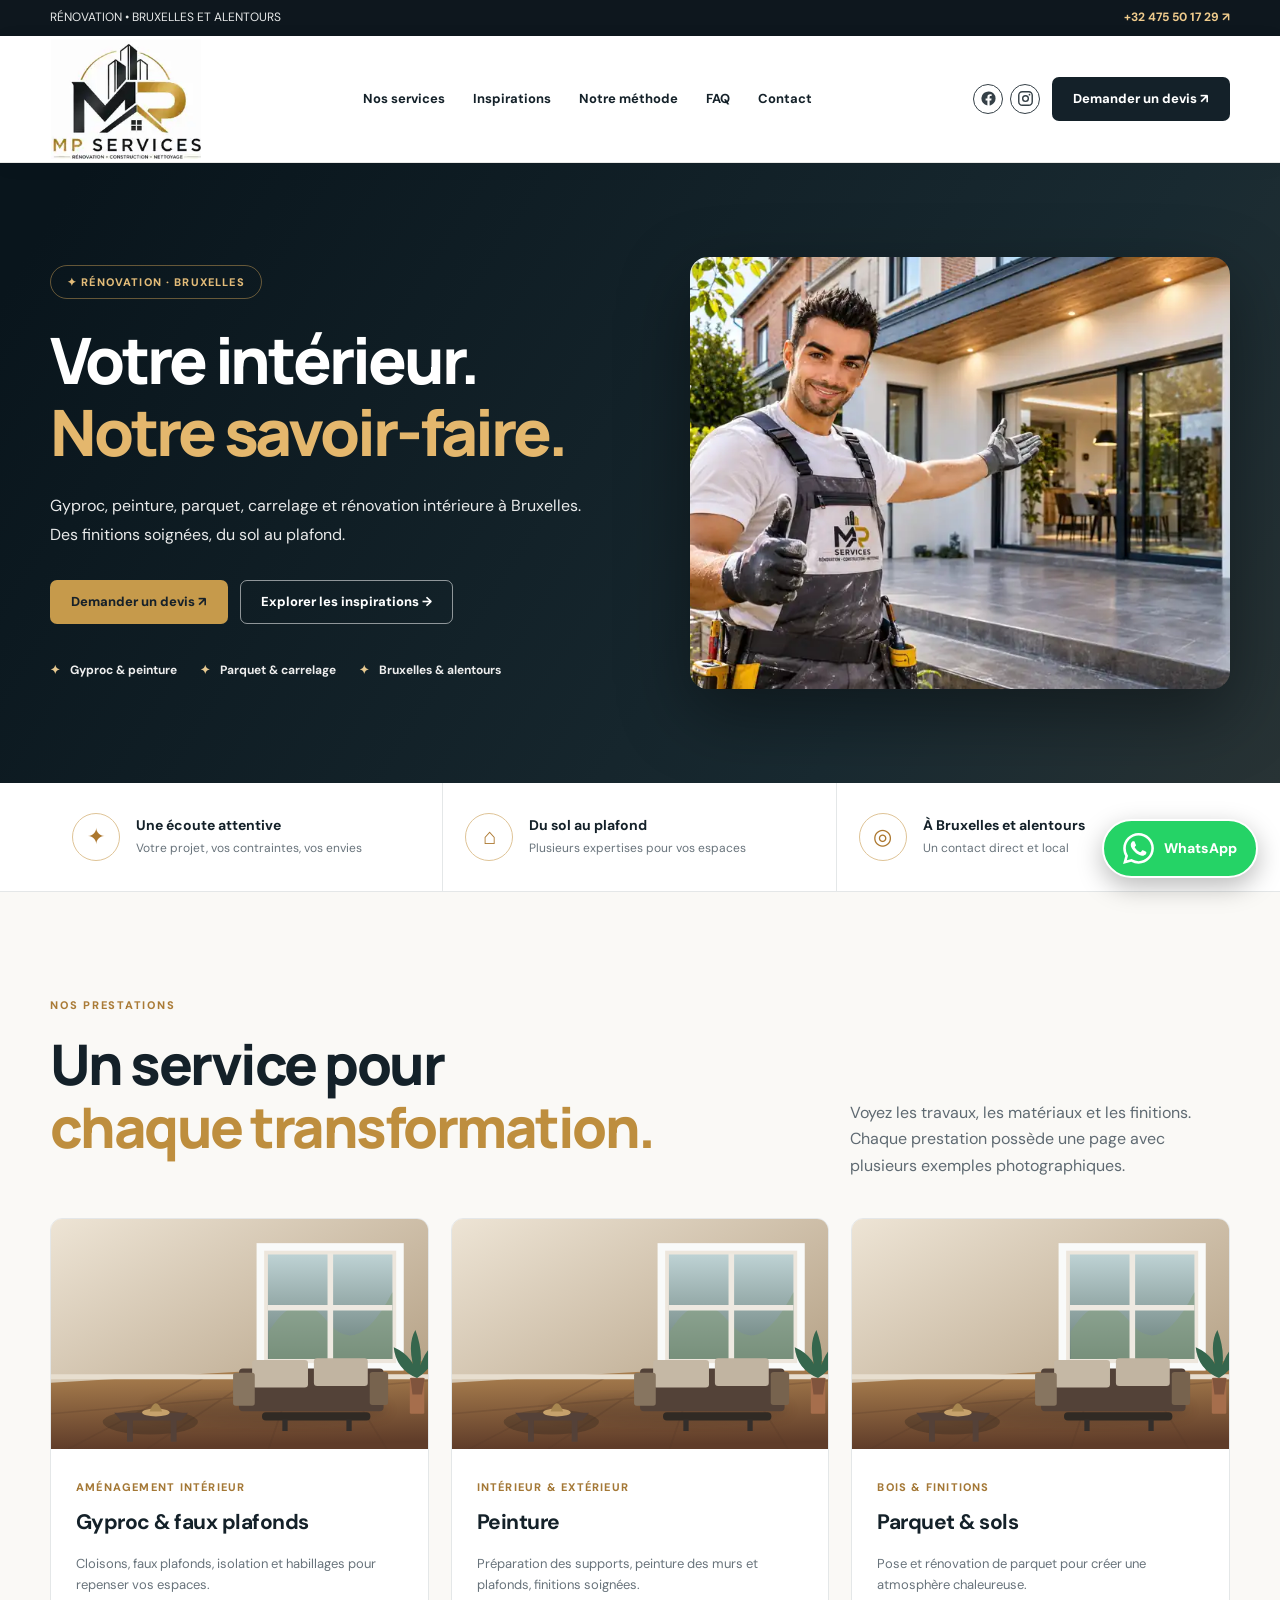
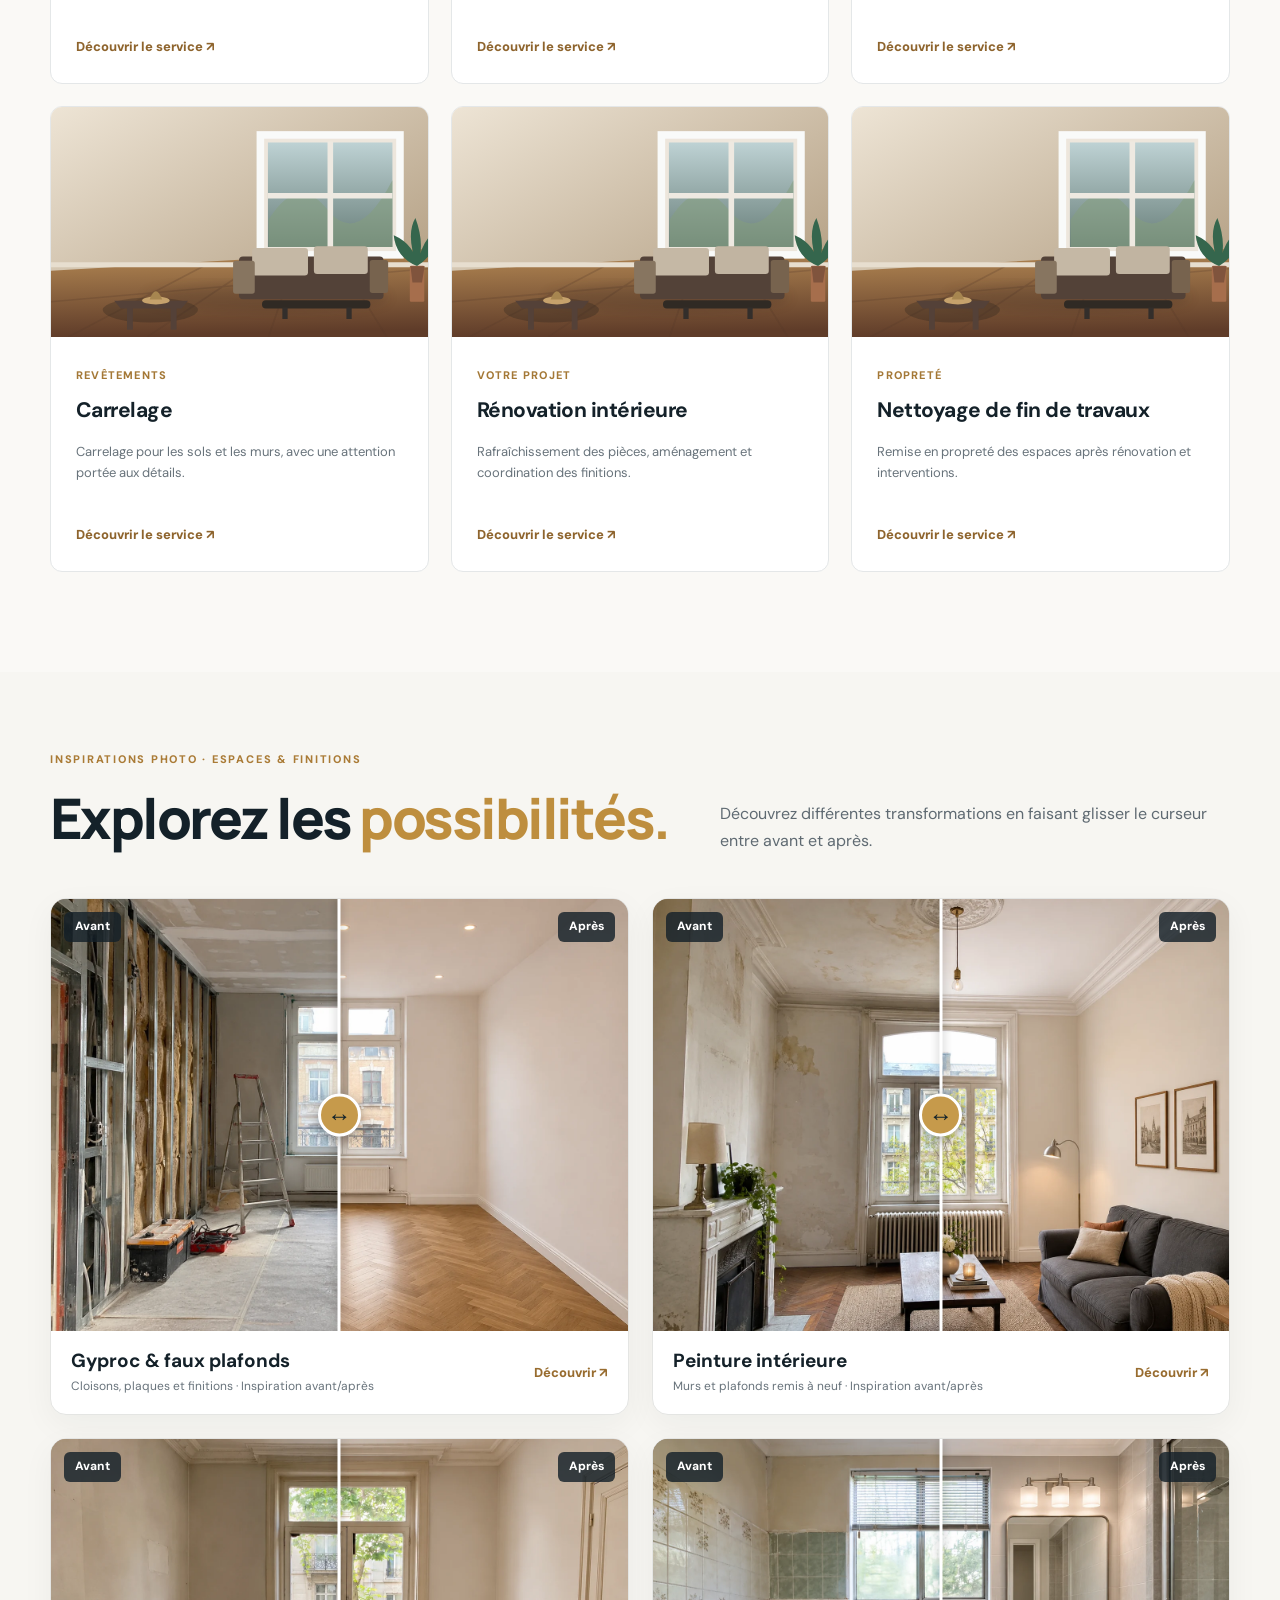
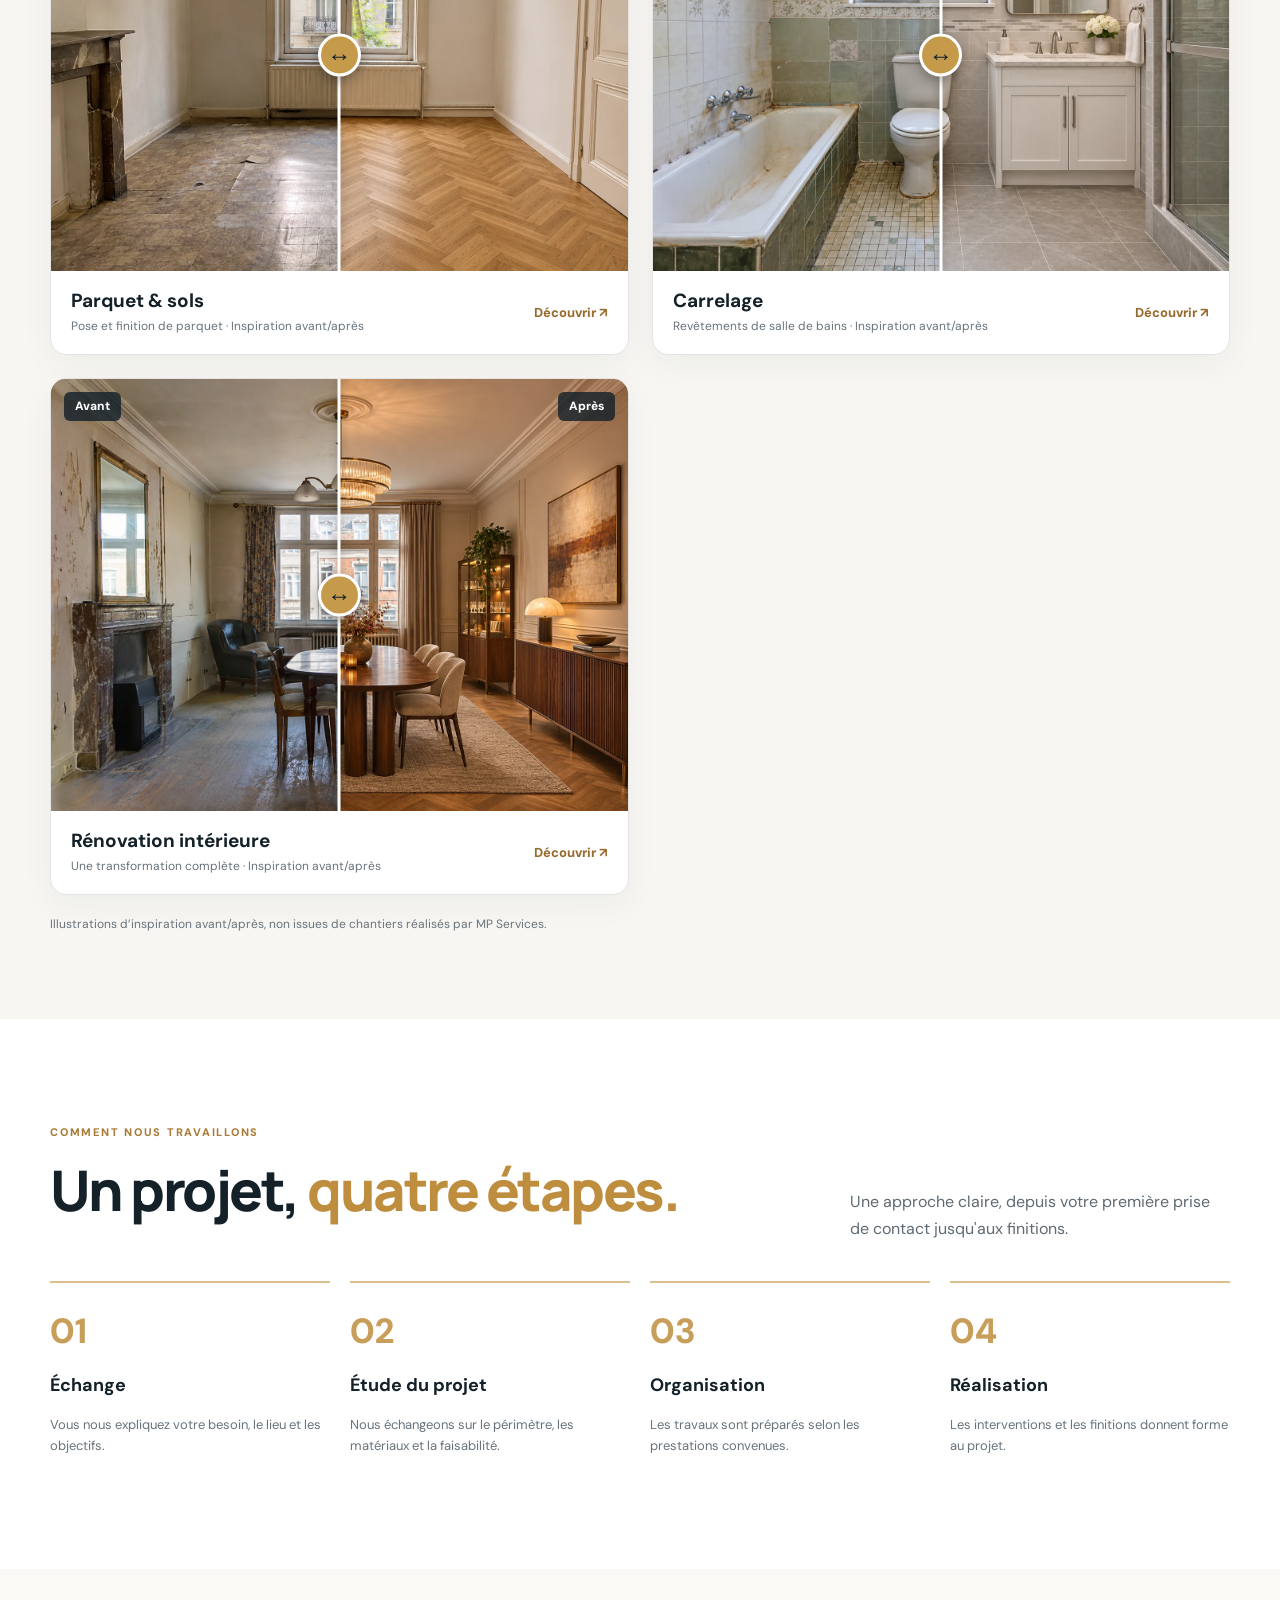
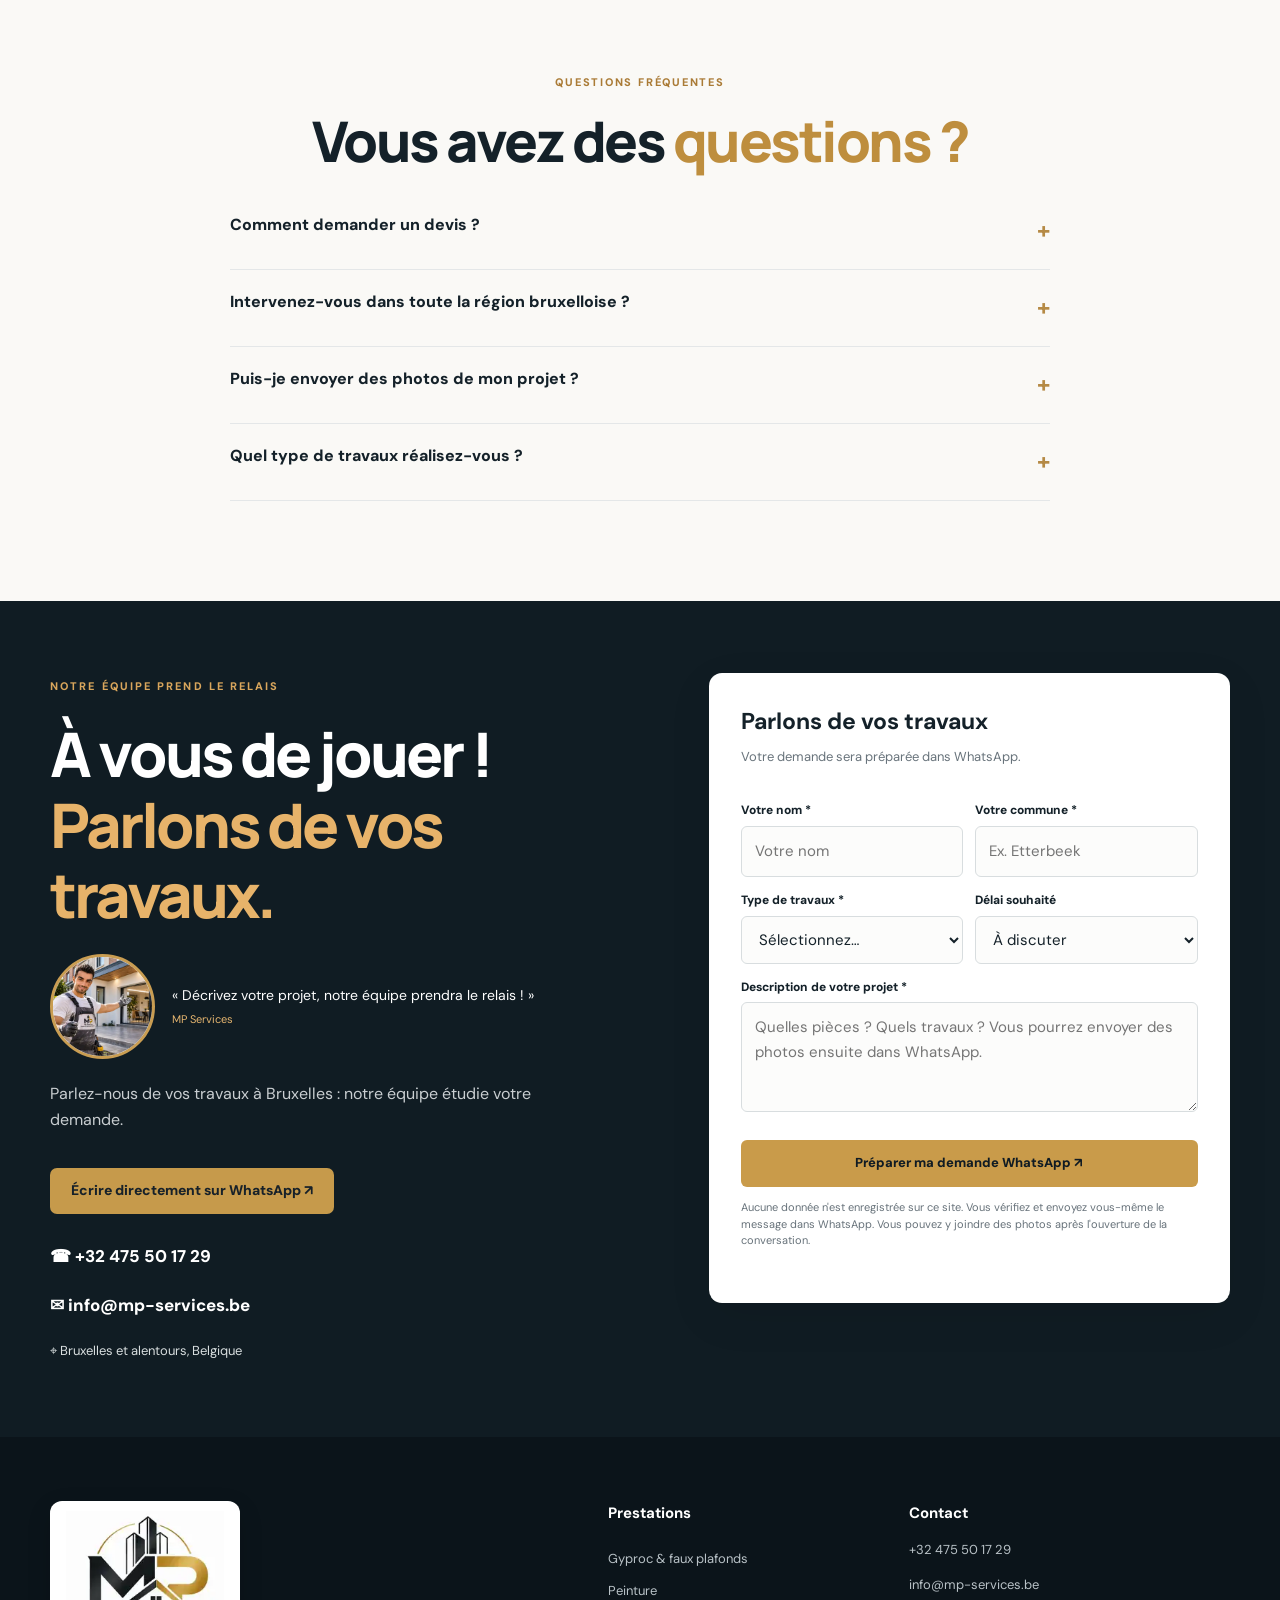
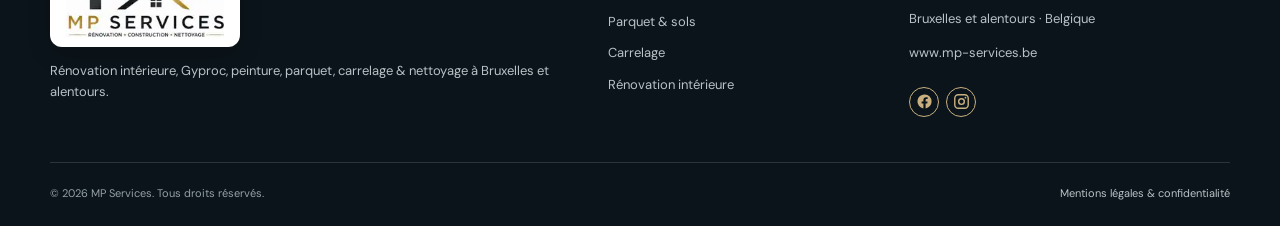
<file: index.html>
<!doctype html><html lang="fr-BE"><head><meta charset="utf-8"><meta name="viewport" content="width=device-width,initial-scale=1"><meta name="theme-color" content="#101b23"><title>MP Services | Rénovation, Gyproc, peinture & parquet à Bruxelles</title><meta name="description" content="MP Services à Bruxelles et alentours : rénovation intérieure, Gyproc, peinture, parquet, carrelage et nettoyage. Demandez votre devis via WhatsApp."><meta property="og:type" content="website"><meta property="og:locale" content="fr_BE"><meta property="og:title" content="MP Services — Rénovation à Bruxelles, Gyproc, peinture, parquet et carrelage"><meta property="og:description" content="Gyproc, peinture, parquet, carrelage et finitions."><link rel="icon" type="image/webp" href="assets/logo-oficial.webp"><link rel="preconnect" href="https://images.unsplash.com" crossorigin><link rel="preconnect" href="https://fonts.googleapis.com"><link rel="stylesheet" href="assets/site.css"><link rel="stylesheet" href="assets/portfolio.css"><link rel="canonical" href="https://www.mp-services.be/"><script type="application/ld+json">{"@context":"https://schema.org","@type":"LocalBusiness","name":"MP Services","url":"https://www.mp-services.be/","telephone":"+32475501729","email":"info@mp-services.be","image":"https://www.mp-services.be/assets/logo-oficial.webp","sameAs":["https://www.facebook.com/profile.php?id=61589964924146","https://www.instagram.com/mpservices214/"],"areaServed":{"@type":"AdministrativeArea","name":"Brussels-Capital Region, Belgium"},"hasOfferCatalog":{"@type":"OfferCatalog","name":"Prestations de rénovation","itemListElement":[{"@type":"OfferCatalog","name":"Gyproc"},{"@type":"OfferCatalog","name":"Peinture"},{"@type":"OfferCatalog","name":"Parquet"},{"@type":"OfferCatalog","name":"Carrelage"},{"@type":"OfferCatalog","name":"Rénovation intérieure"},{"@type":"OfferCatalog","name":"Nettoyage après travaux"}]}}</script><script defer src="assets/site.js"></script><script defer src="assets/portfolio.js"></script><meta property="og:image" content="https://www.mp-services.be/assets/tim-hero.webp"></head><body><a class="sr-only" href="#contenu">Aller au contenu principal</a>
<div class="topbar"><div class="container topbar-inner"><span>RÉNOVATION • BRUXELLES ET ALENTOURS</span><a href="tel:+32475501729">+32 475 50 17 29 ↗</a></div></div><header class="site-header"><div class="container nav-inner"><a class="brand" href="./" aria-label="MP Services, accueil"><img src="assets/logo-oficial.webp" alt="MP Services" width="220" height="175"></a><nav class="nav-links" id="nav-links" data-nav aria-label="Navigation principale"><a href="./#services">Nos services</a><a href="./#inspirations">Inspirations</a><a href="./#methode">Notre méthode</a><a href="./#faq">FAQ</a><a href="./#contact">Contact</a></nav><div class="nav-actions"><div class="social-mini" aria-label="Réseaux sociaux"><a href="https://www.facebook.com/profile.php?id=61589964924146" target="_blank" rel="noopener noreferrer" aria-label="Facebook MP Services" title="Facebook"><svg viewBox="0 0 24 24" aria-hidden="true" focusable="false"><path fill="currentColor" d="M22 12a10 10 0 1 0-11.56 9.88v-6.99H7.9V12h2.54V9.8c0-2.5 1.49-3.88 3.77-3.88 1.1 0 2.24.2 2.24.2v2.46h-1.26c-1.24 0-1.63.77-1.63 1.56V12h2.77l-.44 2.89h-2.33v6.99A10 10 0 0 0 22 12Z"/></svg></a><a href="https://www.instagram.com/mpservices214/" target="_blank" rel="noopener noreferrer" aria-label="Instagram MP Services" title="Instagram"><svg viewBox="0 0 24 24" aria-hidden="true" focusable="false"><rect x="2.5" y="2.5" width="19" height="19" rx="5" fill="none" stroke="currentColor" stroke-width="2"/><circle cx="12" cy="12" r="4" fill="none" stroke="currentColor" stroke-width="2"/><circle cx="17.6" cy="6.6" r="1.2" fill="currentColor"/></svg></a></div><a class="btn btn-dark" href="./#contact">Demander un devis ↗</a><button class="menu-toggle" type="button" aria-label="Ouvrir le menu" aria-controls="nav-links" aria-expanded="false" data-menu-toggle>☰</button></div></div></header><main id="contenu"><section class="hero hero-brand" id="accueil"><div class="container hero-brand-layout"><div class="hero-brand-copy"><span class="brand-kicker">✦ RÉNOVATION · BRUXELLES</span><h1>Votre intérieur.<br><em>Notre savoir-faire.</em></h1><p class="desc">Gyproc, peinture, parquet, carrelage et rénovation intérieure à Bruxelles. Des finitions soignées, du sol au plafond.</p><div class="hero-actions"><a class="btn btn-gold" href="#contact">Demander un devis ↗</a><a class="btn btn-outline-light" href="#services">Explorer les inspirations →</a></div><div class="hero-badges"><span>Gyproc & peinture</span><span>Parquet & carrelage</span><span>Bruxelles & alentours</span></div></div><figure class="hero-brand-media"><img src="assets/tim-hero.webp" alt="Tim présente un intérieur rénové" width="850" height="560" loading="eager" fetchpriority="high"></figure></div></section>
<section class="benefits" aria-label="Les atouts de MP Services"><div class="container benefit-grid"><div class="benefit"><span class="benefit-icon" aria-hidden="true">✦</span><div><b>Une écoute attentive</b><p>Votre projet, vos contraintes, vos envies</p></div></div><div class="benefit"><span class="benefit-icon" aria-hidden="true">⌂</span><div><b>Du sol au plafond</b><p>Plusieurs expertises pour vos espaces</p></div></div><div class="benefit"><span class="benefit-icon" aria-hidden="true">◎</span><div><b>À Bruxelles et alentours</b><p>Un contact direct et local</p></div></div></div></section>
<section class="section section-soft" id="services"><div class="container"><div class="section-head"><div><span class="kicker">NOS PRESTATIONS</span><h2 class="h2">Un service pour<br><em>chaque transformation.</em></h2></div><p class="lead">Voyez les travaux, les matériaux et les finitions. Chaque prestation possède une page avec plusieurs exemples photographiques.</p></div><div class="services-grid"><article class="service-card"><img src="https://images.unsplash.com/photo-1768321902097-1d85e7735c5f?auto=format&fit=crop&w=1100&q=80" alt="Exemple photographique de travaux de cloisons et de plaques de plâtre" width="1100" height="730" loading="lazy" decoding="async"><div class="service-card-body"><span class="eyeline">Aménagement intérieur</span><h3>Gyproc & faux plafonds</h3><p>Cloisons, faux plafonds, isolation et habillages pour repenser vos espaces.</p><a href="services/gyproc">Découvrir le service ↗</a></div></article><article class="service-card"><img src="https://images.unsplash.com/photo-1742900280861-32bed068938b?auto=format&fit=crop&w=1100&q=80" alt="Exemple photographique d'une intervention de peinture intérieure" width="1100" height="730" loading="lazy" decoding="async"><div class="service-card-body"><span class="eyeline">Intérieur & extérieur</span><h3>Peinture</h3><p>Préparation des supports, peinture des murs et plafonds, finitions soignées.</p><a href="services/peinture">Découvrir le service ↗</a></div></article><article class="service-card"><img src="https://images.unsplash.com/photo-1761053130711-2515ef532bb5?auto=format&fit=crop&w=1100&q=80" alt="Exemple photographique de parquet en bois" width="1100" height="730" loading="lazy" decoding="async"><div class="service-card-body"><span class="eyeline">Bois & finitions</span><h3>Parquet & sols</h3><p>Pose et rénovation de parquet pour créer une atmosphère chaleureuse.</p><a href="services/parquet">Découvrir le service ↗</a></div></article><article class="service-card"><img src="https://images.unsplash.com/photo-1690603935238-b60582bcb273?auto=format&fit=crop&w=1100&q=80" alt="Exemple photographique de revêtement carrelé" width="1100" height="730" loading="lazy" decoding="async"><div class="service-card-body"><span class="eyeline">Revêtements</span><h3>Carrelage</h3><p>Carrelage pour les sols et les murs, avec une attention portée aux détails.</p><a href="services/carrelage">Découvrir le service ↗</a></div></article><article class="service-card"><img src="https://images.unsplash.com/photo-1721523236968-8fa75690087e?auto=format&fit=crop&w=1100&q=80" alt="Exemple photographique d'un intérieur rénové" width="1100" height="730" loading="lazy" decoding="async"><div class="service-card-body"><span class="eyeline">Votre projet</span><h3>Rénovation intérieure</h3><p>Rafraîchissement des pièces, aménagement et coordination des finitions.</p><a href="services/renovation">Découvrir le service ↗</a></div></article><article class="service-card"><img src="https://images.unsplash.com/photo-1769736436809-eab3de70b175?auto=format&fit=crop&w=1100&q=80" alt="Exemple photographique d'un espace intérieur propre" width="1100" height="730" loading="lazy" decoding="async"><div class="service-card-body"><span class="eyeline">Propreté</span><h3>Nettoyage de fin de travaux</h3><p>Remise en propreté des espaces après rénovation et interventions.</p><a href="services/nettoyage">Découvrir le service ↗</a></div></article></div></div></section>
<section class="ba-gallery" id="comparatifs-ia" hidden><div class="container"><div class="ba-heading"><div><span class="kicker">INSPIRATIONS PHOTO · ESPACES & FINITIONS</span><h2 class="h2">Explorez les <em>possibilités.</em></h2></div><p class="lead">Découvrez différentes transformations en faisant glisser le curseur entre avant et après.</p></div><div class="ba-grid"><figure class="ba-card" data-before-after data-type="gyproc"><div class="ba-stage" role="group" aria-label="Comparaison visuelle avant après : Gyproc & faux plafonds"><div class="ba-scene ba-after" aria-hidden="true"></div><div class="ba-scene ba-before" aria-hidden="true"></div><span class="ba-label ba-label-before">Avant</span><span class="ba-label ba-label-after">Après</span><span class="ba-divider" aria-hidden="true"></span><input class="ba-range" aria-label="Déplacer pour comparer avant et après : Gyproc & faux plafonds" type="range" min="0" max="100" value="50" step="1"></div><figcaption class="ba-info"><div><h3>Gyproc & faux plafonds</h3><p>Cloisons, plaques et finitions · Inspiration avant/après</p></div><a href="services/gyproc">Découvrir ↗</a></figcaption></figure><figure class="ba-card" data-before-after data-type="peinture"><div class="ba-stage" role="group" aria-label="Comparaison visuelle avant après : Peinture intérieure"><div class="ba-scene ba-after" aria-hidden="true"></div><div class="ba-scene ba-before" aria-hidden="true"></div><span class="ba-label ba-label-before">Avant</span><span class="ba-label ba-label-after">Après</span><span class="ba-divider" aria-hidden="true"></span><input class="ba-range" aria-label="Déplacer pour comparer avant et après : Peinture intérieure" type="range" min="0" max="100" value="50" step="1"></div><figcaption class="ba-info"><div><h3>Peinture intérieure</h3><p>Murs et plafonds remis à neuf · Inspiration avant/après</p></div><a href="services/peinture">Découvrir ↗</a></figcaption></figure><figure class="ba-card" data-before-after data-type="parquet"><div class="ba-stage" role="group" aria-label="Comparaison visuelle avant après : Parquet & sols"><div class="ba-scene ba-after" aria-hidden="true"></div><div class="ba-scene ba-before" aria-hidden="true"></div><span class="ba-label ba-label-before">Avant</span><span class="ba-label ba-label-after">Après</span><span class="ba-divider" aria-hidden="true"></span><input class="ba-range" aria-label="Déplacer pour comparer avant et après : Parquet & sols" type="range" min="0" max="100" value="50" step="1"></div><figcaption class="ba-info"><div><h3>Parquet & sols</h3><p>Pose et finition de parquet · Inspiration avant/après</p></div><a href="services/parquet">Découvrir ↗</a></figcaption></figure><figure class="ba-card" data-before-after data-type="carrelage"><div class="ba-stage" role="group" aria-label="Comparaison visuelle avant après : Carrelage"><div class="ba-scene ba-after" aria-hidden="true"></div><div class="ba-scene ba-before" aria-hidden="true"></div><span class="ba-label ba-label-before">Avant</span><span class="ba-label ba-label-after">Après</span><span class="ba-divider" aria-hidden="true"></span><input class="ba-range" aria-label="Déplacer pour comparer avant et après : Carrelage" type="range" min="0" max="100" value="50" step="1"></div><figcaption class="ba-info"><div><h3>Carrelage</h3><p>Revêtements de salle de bains · Inspiration avant/après</p></div><a href="services/carrelage">Découvrir ↗</a></figcaption></figure><figure class="ba-card" data-before-after data-type="renovation"><div class="ba-stage" role="group" aria-label="Comparaison visuelle avant après : Rénovation intérieure"><div class="ba-scene ba-after" aria-hidden="true"></div><div class="ba-scene ba-before" aria-hidden="true"></div><span class="ba-label ba-label-before">Avant</span><span class="ba-label ba-label-after">Après</span><span class="ba-divider" aria-hidden="true"></span><input class="ba-range" aria-label="Déplacer pour comparer avant et après : Rénovation intérieure" type="range" min="0" max="100" value="50" step="1"></div><figcaption class="ba-info"><div><h3>Rénovation intérieure</h3><p>Une transformation complète · Inspiration avant/après</p></div><a href="services/renovation">Découvrir ↗</a></figcaption></figure></div><p class="ba-legal">Illustrations d’inspiration avant/après, non issues de chantiers réalisés par MP Services.</p></div></section>
<section class="section" id="inspirations"><div class="container"><div class="section-head"><div><span class="kicker">INSPIRATIONS PHOTO · ESPACES & FINITIONS</span><h2 class="h2">Explorez les <em>possibilités.</em></h2></div><p class="lead">Ambiances, matériaux et finitions pour imaginer votre prochain projet.</p></div><div class="filters" role="group" aria-label="Filtrer les inspirations"><button class="filter" data-filter="tous" aria-pressed="true">Tout voir</button><button class="filter" data-filter="gyproc" aria-pressed="false">Gyproc</button><button class="filter" data-filter="peinture" aria-pressed="false">Peinture</button><button class="filter" data-filter="parquet" aria-pressed="false">Parquet</button><button class="filter" data-filter="carrelage" aria-pressed="false">Carrelage</button><button class="filter" data-filter="renovation" aria-pressed="false">Rénovation</button></div><div class="gallery-grid"><button type="button" class="gallery-item" data-category="renovation" data-photo="https://images.unsplash.com/photo-1721523236968-8fa75690087e?auto=format&fit=crop&w=1800&q=82" data-title="Un séjour lumineux" data-alt="Photographie d'inspiration : Un séjour lumineux"><img src="https://images.unsplash.com/photo-1721523236968-8fa75690087e?auto=format&fit=crop&w=1800&q=82" srcset="https://images.unsplash.com/photo-1721523236968-8fa75690087e?auto=format&fit=crop&w=480&q=82 480w, https://images.unsplash.com/photo-1721523236968-8fa75690087e?auto=format&fit=crop&w=800&q=82 800w, https://images.unsplash.com/photo-1721523236968-8fa75690087e?auto=format&fit=crop&w=1200&q=82 1200w, https://images.unsplash.com/photo-1721523236968-8fa75690087e?auto=format&fit=crop&w=1800&q=82 1800w" sizes="(max-width:600px) 100vw, (max-width:1000px) 50vw, 33vw" alt="Photo illustrative : Un séjour lumineux" loading="lazy" decoding="async" width="1100" height="730" ><span class="gallery-meta"><span class="tag">Inspiration · renovation</span><strong>Un séjour lumineux</strong><span>Ambiance intérieure & finitions</span></span></button><button type="button" class="gallery-item" data-category="gyproc" data-photo="https://images.unsplash.com/photo-1768321902097-1d85e7735c5f?auto=format&fit=crop&w=1100&q=80" data-title="Cloisons & structure" data-alt="Photographie d'inspiration : Cloisons & structure"><img src="https://images.unsplash.com/photo-1768321902097-1d85e7735c5f?auto=format&fit=crop&w=1100&q=80" srcset="https://images.unsplash.com/photo-1768321902097-1d85e7735c5f?auto=format&fit=crop&w=480&q=80 480w, https://images.unsplash.com/photo-1768321902097-1d85e7735c5f?auto=format&fit=crop&w=800&q=80 800w, https://images.unsplash.com/photo-1768321902097-1d85e7735c5f?auto=format&fit=crop&w=1200&q=80 1200w, https://images.unsplash.com/photo-1768321902097-1d85e7735c5f?auto=format&fit=crop&w=1800&q=80 1800w" sizes="(max-width:600px) 100vw, (max-width:1000px) 50vw, 33vw" alt="Photo illustrative : Cloisons & structure" loading="lazy" decoding="async" width="1100" height="730" ><span class="gallery-meta"><span class="tag">Inspiration · gyproc</span><strong>Cloisons & structure</strong><span>Préparation d'un espace</span></span></button><button type="button" class="gallery-item" data-category="peinture" data-photo="https://images.unsplash.com/photo-1742900280861-32bed068938b?auto=format&fit=crop&w=1100&q=80" data-title="Travaux de peinture" data-alt="Photographie d'inspiration : Travaux de peinture"><img src="https://images.unsplash.com/photo-1742900280861-32bed068938b?auto=format&fit=crop&w=1100&q=80" srcset="https://images.unsplash.com/photo-1742900280861-32bed068938b?auto=format&fit=crop&w=480&q=80 480w, https://images.unsplash.com/photo-1742900280861-32bed068938b?auto=format&fit=crop&w=800&q=80 800w, https://images.unsplash.com/photo-1742900280861-32bed068938b?auto=format&fit=crop&w=1200&q=80 1200w, https://images.unsplash.com/photo-1742900280861-32bed068938b?auto=format&fit=crop&w=1800&q=80 1800w" sizes="(max-width:600px) 100vw, (max-width:1000px) 50vw, 33vw" alt="Photo illustrative : Travaux de peinture" loading="lazy" decoding="async" width="1100" height="730" ><span class="gallery-meta"><span class="tag">Inspiration · peinture</span><strong>Travaux de peinture</strong><span>Application & finitions</span></span></button><button type="button" class="gallery-item" data-category="parquet" data-photo="https://images.unsplash.com/photo-1761053130711-2515ef532bb5?auto=format&fit=crop&w=1100&q=80" data-title="Parquet à chevrons" data-alt="Photographie d'inspiration : Parquet à chevrons"><img src="https://images.unsplash.com/photo-1761053130711-2515ef532bb5?auto=format&fit=crop&w=1100&q=80" srcset="https://images.unsplash.com/photo-1761053130711-2515ef532bb5?auto=format&fit=crop&w=480&q=80 480w, https://images.unsplash.com/photo-1761053130711-2515ef532bb5?auto=format&fit=crop&w=800&q=80 800w, https://images.unsplash.com/photo-1761053130711-2515ef532bb5?auto=format&fit=crop&w=1200&q=80 1200w, https://images.unsplash.com/photo-1761053130711-2515ef532bb5?auto=format&fit=crop&w=1800&q=80 1800w" sizes="(max-width:600px) 100vw, (max-width:1000px) 50vw, 33vw" alt="Photo illustrative : Parquet à chevrons" loading="lazy" decoding="async" width="1100" height="730" ><span class="gallery-meta"><span class="tag">Inspiration · parquet</span><strong>Parquet à chevrons</strong><span>Texture & élégance du bois</span></span></button><button type="button" class="gallery-item" data-category="carrelage" data-photo="https://images.unsplash.com/photo-1690603935238-b60582bcb273?auto=format&fit=crop&w=1100&q=80" data-title="Carrelage de salle d'eau" data-alt="Photographie d'inspiration : Carrelage de salle d'eau"><img src="https://images.unsplash.com/photo-1690603935238-b60582bcb273?auto=format&fit=crop&w=1100&q=80" srcset="https://images.unsplash.com/photo-1690603935238-b60582bcb273?auto=format&fit=crop&w=480&q=80 480w, https://images.unsplash.com/photo-1690603935238-b60582bcb273?auto=format&fit=crop&w=800&q=80 800w, https://images.unsplash.com/photo-1690603935238-b60582bcb273?auto=format&fit=crop&w=1200&q=80 1200w, https://images.unsplash.com/photo-1690603935238-b60582bcb273?auto=format&fit=crop&w=1800&q=80 1800w" sizes="(max-width:600px) 100vw, (max-width:1000px) 50vw, 33vw" alt="Photo illustrative : Carrelage de salle d'eau" loading="lazy" decoding="async" width="1100" height="730" ><span class="gallery-meta"><span class="tag">Inspiration · carrelage</span><strong>Carrelage de salle d'eau</strong><span>Sols & revêtements</span></span></button><button type="button" class="gallery-item" data-category="renovation" data-photo="https://images.unsplash.com/photo-1769736436809-eab3de70b175?auto=format&fit=crop&w=1100&q=82" data-title="Rénovation d'un salon" data-alt="Photographie d'inspiration : Rénovation d'un salon"><img src="https://images.unsplash.com/photo-1769736436809-eab3de70b175?auto=format&fit=crop&w=1100&q=82" srcset="https://images.unsplash.com/photo-1769736436809-eab3de70b175?auto=format&fit=crop&w=480&q=82 480w, https://images.unsplash.com/photo-1769736436809-eab3de70b175?auto=format&fit=crop&w=800&q=82 800w, https://images.unsplash.com/photo-1769736436809-eab3de70b175?auto=format&fit=crop&w=1200&q=82 1200w, https://images.unsplash.com/photo-1769736436809-eab3de70b175?auto=format&fit=crop&w=1800&q=82 1800w" sizes="(max-width:600px) 100vw, (max-width:1000px) 50vw, 33vw" alt="Photo illustrative : Rénovation d'un salon" loading="lazy" decoding="async" width="1100" height="730" ><span class="gallery-meta"><span class="tag">Inspiration · renovation</span><strong>Rénovation d'un salon</strong><span>Agencement & confort</span></span></button><button type="button" class="gallery-item" data-category="carrelage" data-photo="https://images.unsplash.com/photo-1754574741164-a41418029cfb?auto=format&fit=crop&w=1100&q=80" data-title="Salle de bain contemporaine" data-alt="Photographie d'inspiration : Salle de bain contemporaine"><img src="https://images.unsplash.com/photo-1754574741164-a41418029cfb?auto=format&fit=crop&w=1100&q=80" srcset="https://images.unsplash.com/photo-1754574741164-a41418029cfb?auto=format&fit=crop&w=480&q=80 480w, https://images.unsplash.com/photo-1754574741164-a41418029cfb?auto=format&fit=crop&w=800&q=80 800w, https://images.unsplash.com/photo-1754574741164-a41418029cfb?auto=format&fit=crop&w=1200&q=80 1200w, https://images.unsplash.com/photo-1754574741164-a41418029cfb?auto=format&fit=crop&w=1800&q=80 1800w" sizes="(max-width:600px) 100vw, (max-width:1000px) 50vw, 33vw" alt="Photo illustrative : Salle de bain contemporaine" loading="lazy" decoding="async" width="1100" height="730" ><span class="gallery-meta"><span class="tag">Inspiration · carrelage</span><strong>Salle de bain contemporaine</strong><span>Inspiration matériaux</span></span></button><button type="button" class="gallery-item" data-category="parquet" data-photo="https://images.unsplash.com/photo-1761053130711-2515ef532bb5?auto=format&fit=crop&w=1100&q=80" data-title="Finitions et matériaux" data-alt="Photographie d'inspiration : Finitions et matériaux"><img src="https://images.unsplash.com/photo-1761053130711-2515ef532bb5?auto=format&fit=crop&w=1100&q=80" srcset="https://images.unsplash.com/photo-1761053130711-2515ef532bb5?auto=format&fit=crop&w=480&q=80 480w, https://images.unsplash.com/photo-1761053130711-2515ef532bb5?auto=format&fit=crop&w=800&q=80 800w, https://images.unsplash.com/photo-1761053130711-2515ef532bb5?auto=format&fit=crop&w=1200&q=80 1200w, https://images.unsplash.com/photo-1761053130711-2515ef532bb5?auto=format&fit=crop&w=1800&q=80 1800w" sizes="(max-width:600px) 100vw, (max-width:1000px) 50vw, 33vw" alt="Photo illustrative : Finitions et matériaux" loading="lazy" decoding="async" width="1100" height="730" ><span class="gallery-meta"><span class="tag">Inspiration · parquet</span><strong>Finitions et matériaux</strong><span>Choix des matières</span></span></button></div><div class="disclosure"><strong>Transparence :</strong> cette sélection réunit des photographies de référence sous licence Unsplash. Elle sert uniquement à illustrer les types d'espaces et de finitions. Ce ne sont pas des réalisations attribuées à MP Services. Nous compléterons la galerie avec de véritables photos de chantiers, après vérification.</div></div></section>

<section class="section" id="methode"><div class="container"><div class="section-head"><div><span class="kicker">COMMENT NOUS TRAVAILLONS</span><h2 class="h2">Un projet, <em>quatre étapes.</em></h2></div><p class="lead">Une approche claire, depuis votre première prise de contact jusqu'aux finitions.</p></div><div class="process-grid"><div class="process-item"><span class="number">01</span><h3>Échange</h3><p>Vous nous expliquez votre besoin, le lieu et les objectifs.</p></div><div class="process-item"><span class="number">02</span><h3>Étude du projet</h3><p>Nous échangeons sur le périmètre, les matériaux et la faisabilité.</p></div><div class="process-item"><span class="number">03</span><h3>Organisation</h3><p>Les travaux sont préparés selon les prestations convenues.</p></div><div class="process-item"><span class="number">04</span><h3>Réalisation</h3><p>Les interventions et les finitions donnent forme au projet.</p></div></div></div></section>
<section class="section section-soft" id="faq"><div class="container"><div style="text-align:center"><span class="kicker">QUESTIONS FRÉQUENTES</span><h2 class="h2">Vous avez des <em>questions ?</em></h2></div><div class="faq-list"><details><summary>Comment demander un devis ?</summary><p>Décrivez votre projet, précisez la commune et le type de travaux, puis envoyez votre demande via WhatsApp ou contactez-nous par e-mail. Nous pourrons ensuite échanger sur vos besoins.</p></details><details><summary>Intervenez-vous dans toute la région bruxelloise ?</summary><p>Nous intervenons à Bruxelles et dans les environs. Contactez-nous en précisant votre commune pour confirmer la possibilité d'intervention.</p></details><details><summary>Puis-je envoyer des photos de mon projet ?</summary><p>Oui. Après l'ouverture de la conversation WhatsApp, vous pouvez joindre directement les photos et les dimensions utiles à votre demande.</p></details><details><summary>Quel type de travaux réalisez-vous ?</summary><p>Nos prestations comprennent notamment le Gyproc, la peinture, la pose de parquet, le carrelage, la rénovation intérieure et le nettoyage après travaux. Chaque demande est évaluée selon son périmètre.</p></details></div></div></section>
<section class="section contact-section contact-reference" id="contact"><div class="container contact-grid"><div class="contact-copy"><span class="kicker">NOTRE ÉQUIPE PREND LE RELAIS</span><h2 class="h2">À vous de jouer !<br><em>Parlons de vos travaux.</em></h2><div class="contact-brand-quote"><img src="assets/tim-hero.webp" alt="Personnage de présentation de MP Services" loading="lazy" width="104" height="104"><div><p>« Décrivez votre projet, notre équipe prendra le relais ! »</p><small>MP Services</small></div></div><p class="lead">Parlez-nous de vos travaux à Bruxelles : notre équipe étudie votre demande.</p><a class="btn btn-gold contact-direct-wa" href="https://wa.me/32475501729?text=Bonjour%20MP%20Services%2C%20je%20souhaite%20un%20devis." target="_blank" rel="noopener noreferrer">Écrire directement sur WhatsApp ↗</a><div class="contact-methods"><a href="tel:+32475501729">☎ +32 475 50 17 29</a><a href="mailto:info@mp-services.be">✉ info@mp-services.be</a><span>⌖ Bruxelles et alentours, Belgique</span></div></div><form class="quote-form" id="quote-form"><h3>Parlons de vos travaux</h3><p>Votre demande sera préparée dans WhatsApp.</p><div class="form-row"><div><label for="nom">Votre nom *</label><input id="nom" name="nom" autocomplete="name" required maxlength="90" placeholder="Votre nom"></div><div><label for="commune">Votre commune *</label><input id="commune" name="commune" required maxlength="80" placeholder="Ex. Etterbeek"></div></div><div class="form-row"><div><label for="service">Type de travaux *</label><select id="service" name="service" required><option value="">Sélectionnez…</option><option value="Gyproc">Gyproc</option><option value="Peinture">Peinture</option><option value="Parquet">Parquet</option><option value="Carrelage">Carrelage</option><option value="Rénovation">Rénovation</option><option value="Nettoyage">Nettoyage</option><option value="Autre">Autre</option></select></div><div><label for="delai">Délai souhaité</label><select id="delai" name="delai"><option value="">À discuter</option><option>Dès que possible</option><option>Dans le mois</option><option>Dans 1 à 3 mois</option><option>Plus tard</option></select></div></div><label for="details">Description de votre projet *</label><textarea id="details" name="details" minlength="10" maxlength="2000" required placeholder="Quelles pièces ? Quels travaux ? Vous pourrez envoyer des photos ensuite dans WhatsApp."></textarea><button class="btn btn-gold" type="submit">Préparer ma demande WhatsApp ↗</button><p class="form-note">Aucune donnée n'est enregistrée sur ce site. Vous vérifiez et envoyez vous-même le message dans WhatsApp. Vous pouvez y joindre des photos après l'ouverture de la conversation.</p></form></div></section></main>
<div id="photo-modal" class="modal" role="dialog" aria-modal="true" aria-label="Photographie d'inspiration" aria-hidden="true"><div class="modal-shell"><button class="modal-close" type="button" data-modal-close aria-label="Fermer">×</button><img id="photo-modal-image" alt=""><div class="modal-description"><strong id="photo-modal-title">Inspiration</strong><p id="photo-modal-text"></p></div></div></div><footer class="footer"><div class="container"><div class="footer-grid"><div><a class="brand" href="./"><img src="assets/logo-oficial.webp" alt="MP Services" width="220" height="175"></a><p>Rénovation intérieure, Gyproc, peinture, parquet, carrelage & nettoyage à Bruxelles et alentours.</p></div><nav aria-label="Liens de services"><strong>Prestations</strong><a href="services/gyproc">Gyproc & faux plafonds</a><a href="services/peinture">Peinture</a><a href="services/parquet">Parquet & sols</a><a href="services/carrelage">Carrelage</a><a href="services/renovation">Rénovation intérieure</a></nav><div><strong>Contact</strong><p><a href="tel:+32475501729">+32 475 50 17 29</a></p><p><a href="mailto:info@mp-services.be">info@mp-services.be</a></p><p>Bruxelles et alentours · Belgique</p><p>www.mp-services.be</p><div class="social-mini" aria-label="Réseaux sociaux"><a href="https://www.facebook.com/profile.php?id=61589964924146" target="_blank" rel="noopener noreferrer" aria-label="Facebook MP Services" title="Facebook"><svg viewBox="0 0 24 24" aria-hidden="true" focusable="false"><path fill="currentColor" d="M22 12a10 10 0 1 0-11.56 9.88v-6.99H7.9V12h2.54V9.8c0-2.5 1.49-3.88 3.77-3.88 1.1 0 2.24.2 2.24.2v2.46h-1.26c-1.24 0-1.63.77-1.63 1.56V12h2.77l-.44 2.89h-2.33v6.99A10 10 0 0 0 22 12Z"/></svg></a><a href="https://www.instagram.com/mpservices214/" target="_blank" rel="noopener noreferrer" aria-label="Instagram MP Services" title="Instagram"><svg viewBox="0 0 24 24" aria-hidden="true" focusable="false"><rect x="2.5" y="2.5" width="19" height="19" rx="5" fill="none" stroke="currentColor" stroke-width="2"/><circle cx="12" cy="12" r="4" fill="none" stroke="currentColor" stroke-width="2"/><circle cx="17.6" cy="6.6" r="1.2" fill="currentColor"/></svg></a></div></div></div><div class="footer-bottom"><span>© <span data-year>2026</span> MP Services. Tous droits réservés.</span><span><a href="mentions-legales.html">Mentions légales & confidentialité</a></span></div></div></footer><a class="whatsapp-floating" aria-label="Demander un devis par WhatsApp" href="https://wa.me/32475501729?text=Bonjour%20MP%20Services%2C%20je%20souhaite%20un%20devis." target="_blank" rel="noopener noreferrer"><img class="wa-icon" src="assets/whatsapp.svg" alt="" width="31" height="31" aria-hidden="true"><span class="wa-text">WhatsApp</span></a></body></html>
</file>
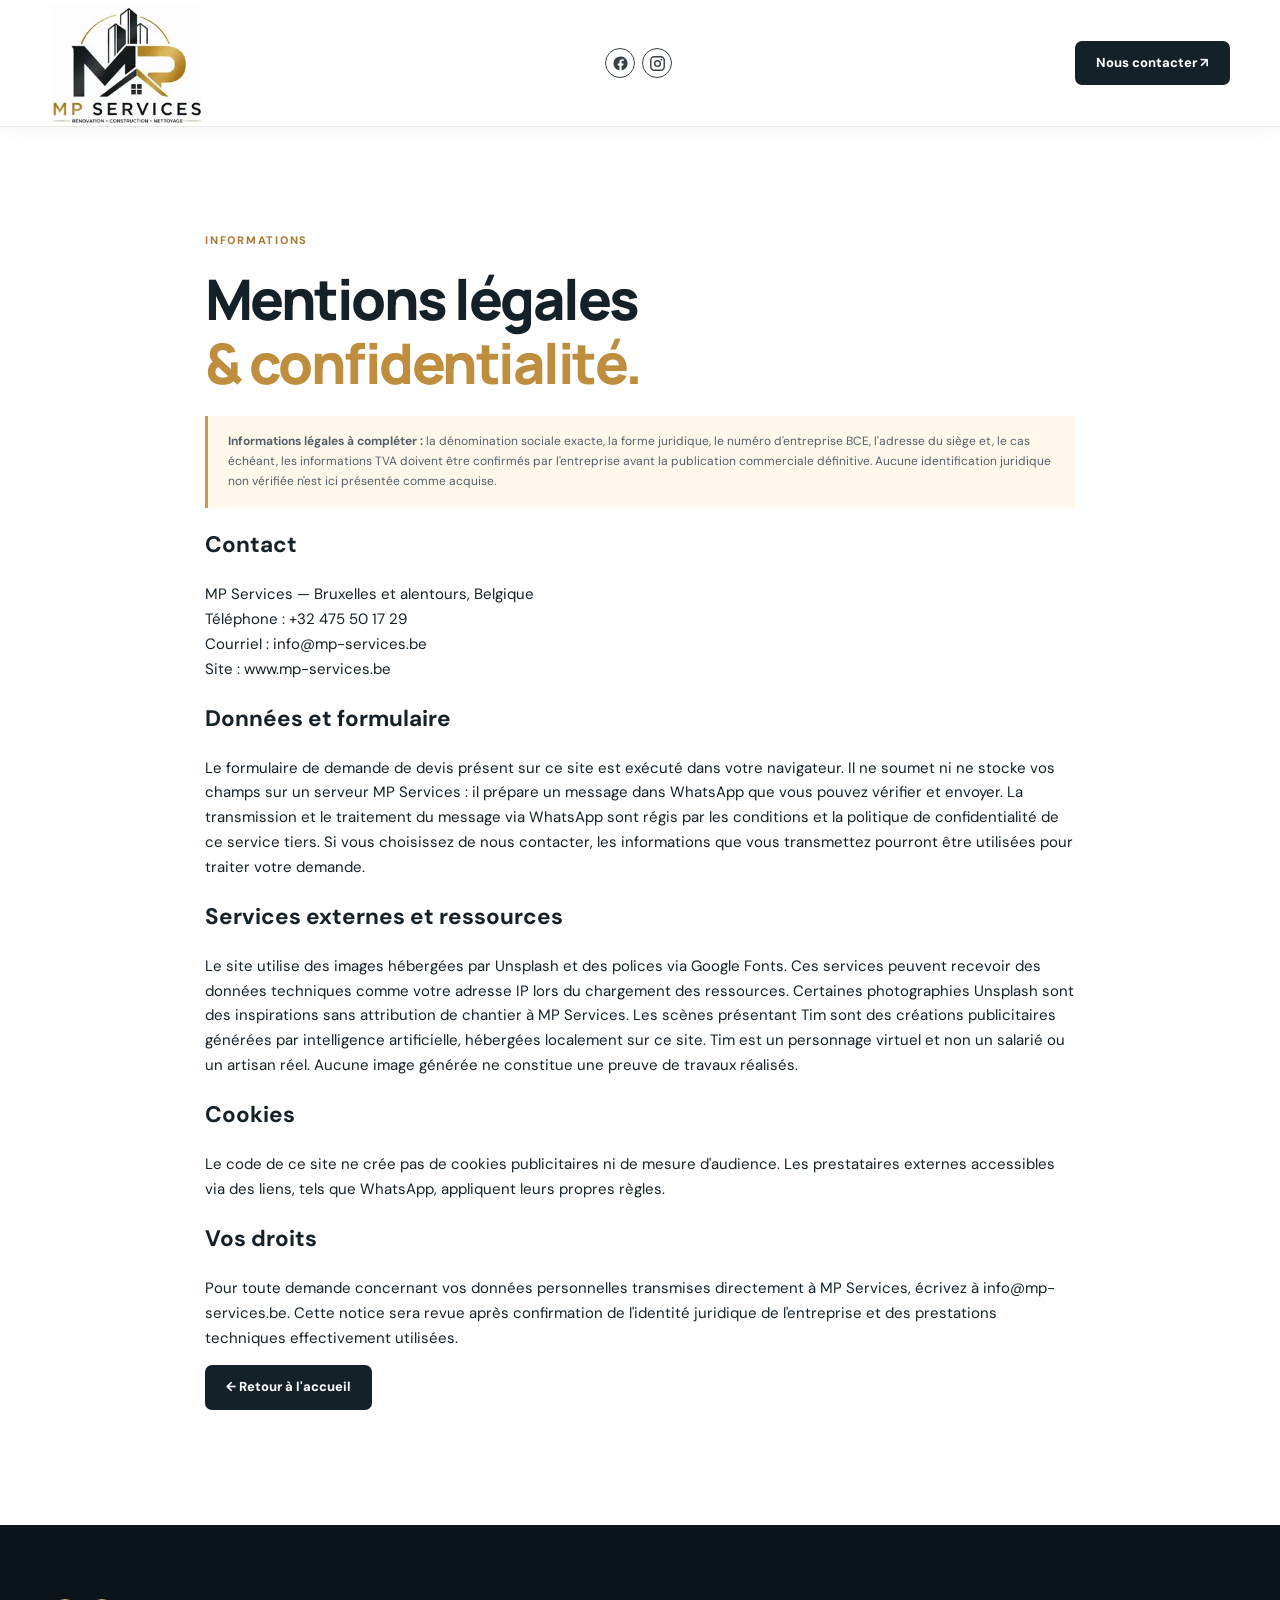
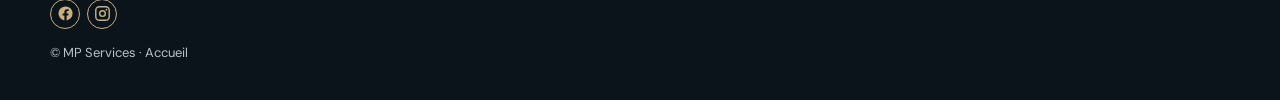
<file: mentions-legales.html>
<!doctype html><html lang="fr-BE"><head><meta charset="utf-8"><meta name="viewport" content="width=device-width,initial-scale=1"><title>Mentions légales et confidentialité | MP Services</title><meta name="robots" content="noindex,follow"><link rel="icon" href="assets/logo-oficial.webp" type="image/webp"><link rel="stylesheet" href="assets/site.css"></head><body><header class="site-header"><div class="container nav-inner"><a class="brand" href="./"><img src="assets/logo-oficial.webp" alt="MP Services" width="220" height="175"></a><div class="social-mini" aria-label="Réseaux sociaux"><a href="https://www.facebook.com/profile.php?id=61589964924146" target="_blank" rel="noopener noreferrer" aria-label="Facebook MP Services" title="Facebook"><svg viewBox="0 0 24 24" aria-hidden="true" focusable="false"><path fill="currentColor" d="M22 12a10 10 0 1 0-11.56 9.88v-6.99H7.9V12h2.54V9.8c0-2.5 1.49-3.88 3.77-3.88 1.1 0 2.24.2 2.24.2v2.46h-1.26c-1.24 0-1.63.77-1.63 1.56V12h2.77l-.44 2.89h-2.33v6.99A10 10 0 0 0 22 12Z"/></svg></a><a href="https://www.instagram.com/mpservices214/" target="_blank" rel="noopener noreferrer" aria-label="Instagram MP Services" title="Instagram"><svg viewBox="0 0 24 24" aria-hidden="true" focusable="false"><rect x="2.5" y="2.5" width="19" height="19" rx="5" fill="none" stroke="currentColor" stroke-width="2"/><circle cx="12" cy="12" r="4" fill="none" stroke="currentColor" stroke-width="2"/><circle cx="17.6" cy="6.6" r="1.2" fill="currentColor"/></svg></a></div><a class="btn btn-dark" href="./#contact">Nous contacter ↗</a></div></header><main class="section"><div class="container" style="max-width:870px"><span class="kicker">INFORMATIONS</span><h1 class="h2">Mentions légales<br><em>& confidentialité.</em></h1><div class="disclosure"><strong>Informations légales à compléter :</strong> la dénomination sociale exacte, la forme juridique, le numéro d'entreprise BCE, l'adresse du siège et, le cas échéant, les informations TVA doivent être confirmés par l'entreprise avant la publication commerciale définitive. Aucune identification juridique non vérifiée n'est ici présentée comme acquise.</div><h2>Contact</h2><p>MP Services — Bruxelles et alentours, Belgique<br>Téléphone : <a href="tel:+32475501729">+32 475 50 17 29</a><br>Courriel : <a href="mailto:info@mp-services.be">info@mp-services.be</a><br>Site : www.mp-services.be</p><h2>Données et formulaire</h2><p>Le formulaire de demande de devis présent sur ce site est exécuté dans votre navigateur. Il ne soumet ni ne stocke vos champs sur un serveur MP Services : il prépare un message dans WhatsApp que vous pouvez vérifier et envoyer. La transmission et le traitement du message via WhatsApp sont régis par les conditions et la politique de confidentialité de ce service tiers. Si vous choisissez de nous contacter, les informations que vous transmettez pourront être utilisées pour traiter votre demande.</p><h2>Services externes et ressources</h2><p>Le site utilise des images hébergées par Unsplash et des polices via Google Fonts. Ces services peuvent recevoir des données techniques comme votre adresse IP lors du chargement des ressources. Certaines photographies Unsplash sont des inspirations sans attribution de chantier à MP Services. Les scènes présentant Tim sont des créations publicitaires générées par intelligence artificielle, hébergées localement sur ce site. Tim est un personnage virtuel et non un salarié ou un artisan réel. Aucune image générée ne constitue une preuve de travaux réalisés.</p><h2>Cookies</h2><p>Le code de ce site ne crée pas de cookies publicitaires ni de mesure d'audience. Les prestataires externes accessibles via des liens, tels que WhatsApp, appliquent leurs propres règles.</p><h2>Vos droits</h2><p>Pour toute demande concernant vos données personnelles transmises directement à MP Services, écrivez à <a href="mailto:info@mp-services.be">info@mp-services.be</a>. Cette notice sera revue après confirmation de l'identité juridique de l'entreprise et des prestations techniques effectivement utilisées.</p><p><a class="btn btn-dark" href="./">← Retour à l'accueil</a></p></div></main><footer class="footer"><div class="container"><div class="social-mini" aria-label="Réseaux sociaux"><a href="https://www.facebook.com/profile.php?id=61589964924146" target="_blank" rel="noopener noreferrer" aria-label="Facebook MP Services" title="Facebook"><svg viewBox="0 0 24 24" aria-hidden="true" focusable="false"><path fill="currentColor" d="M22 12a10 10 0 1 0-11.56 9.88v-6.99H7.9V12h2.54V9.8c0-2.5 1.49-3.88 3.77-3.88 1.1 0 2.24.2 2.24.2v2.46h-1.26c-1.24 0-1.63.77-1.63 1.56V12h2.77l-.44 2.89h-2.33v6.99A10 10 0 0 0 22 12Z"/></svg></a><a href="https://www.instagram.com/mpservices214/" target="_blank" rel="noopener noreferrer" aria-label="Instagram MP Services" title="Instagram"><svg viewBox="0 0 24 24" aria-hidden="true" focusable="false"><rect x="2.5" y="2.5" width="19" height="19" rx="5" fill="none" stroke="currentColor" stroke-width="2"/><circle cx="12" cy="12" r="4" fill="none" stroke="currentColor" stroke-width="2"/><circle cx="17.6" cy="6.6" r="1.2" fill="currentColor"/></svg></a></div><p>© MP Services · <a href="./">Accueil</a></p></div></footer></body></html>
</file>
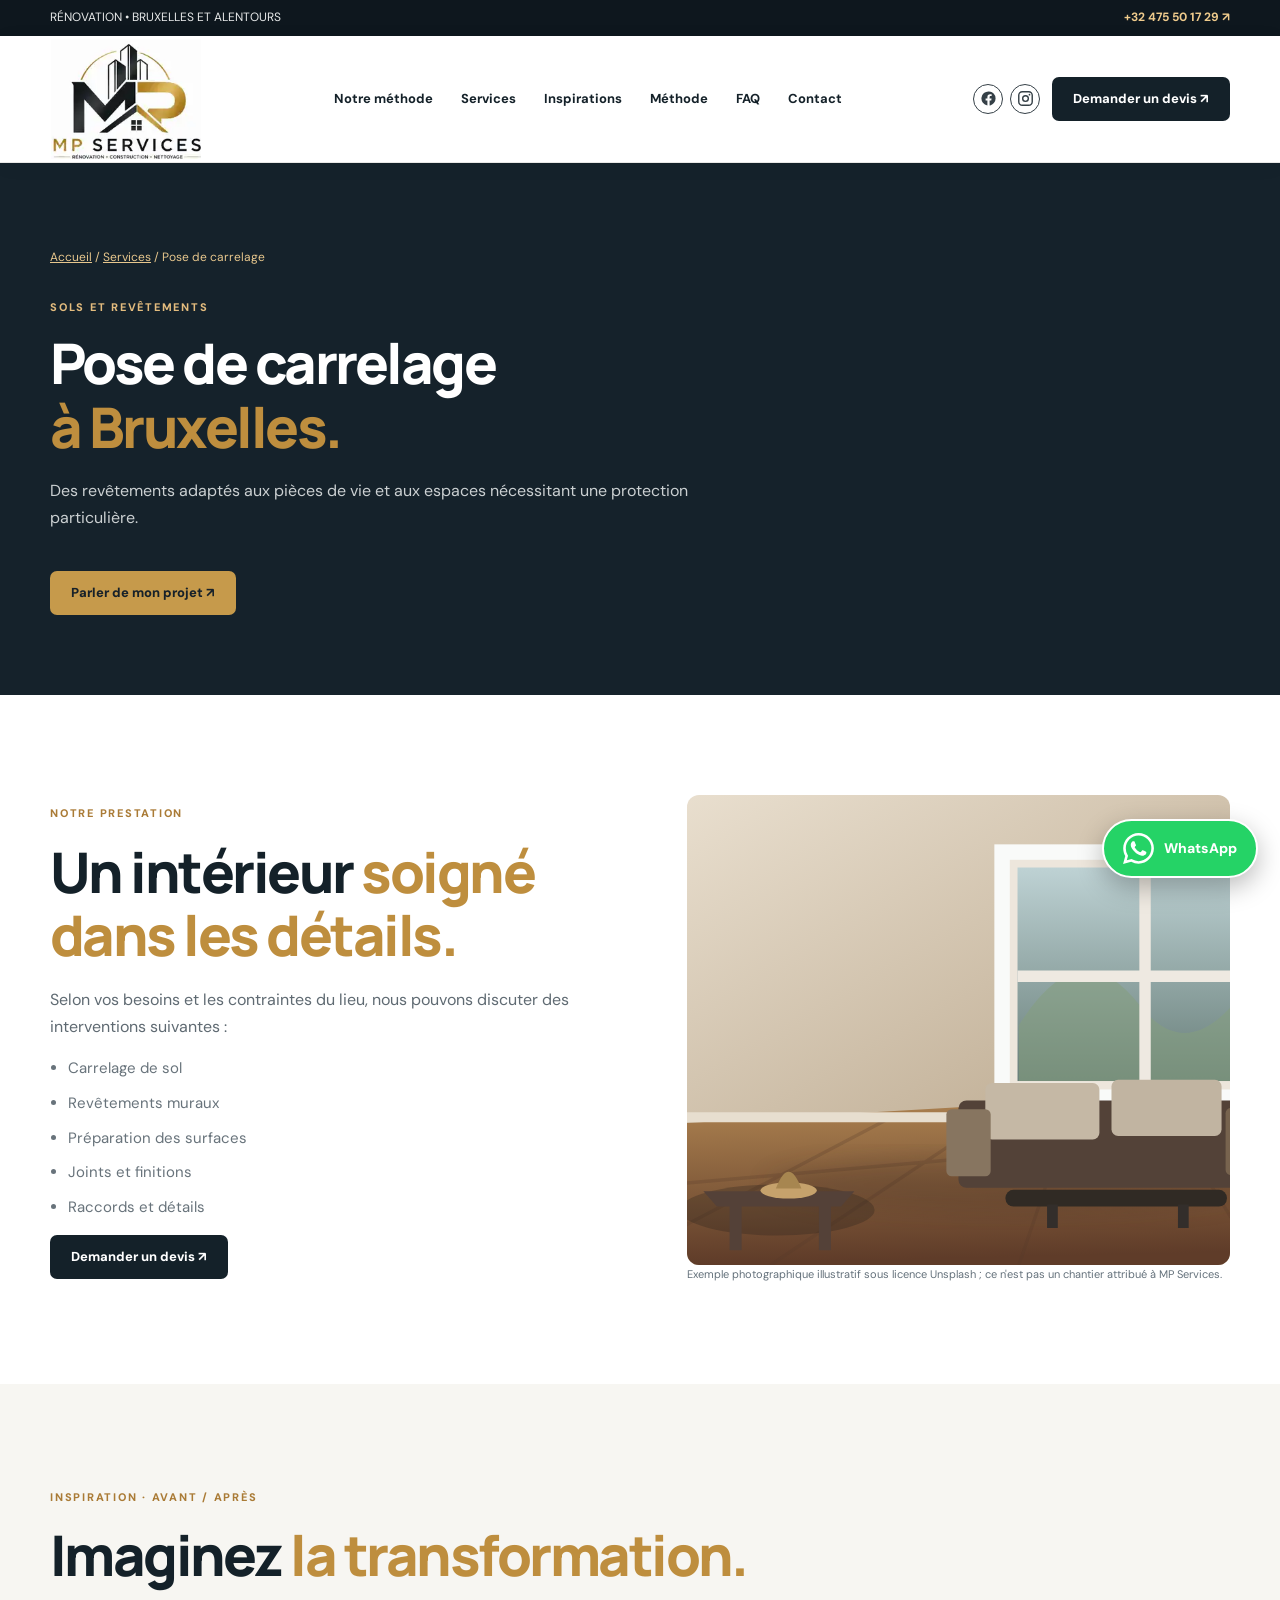
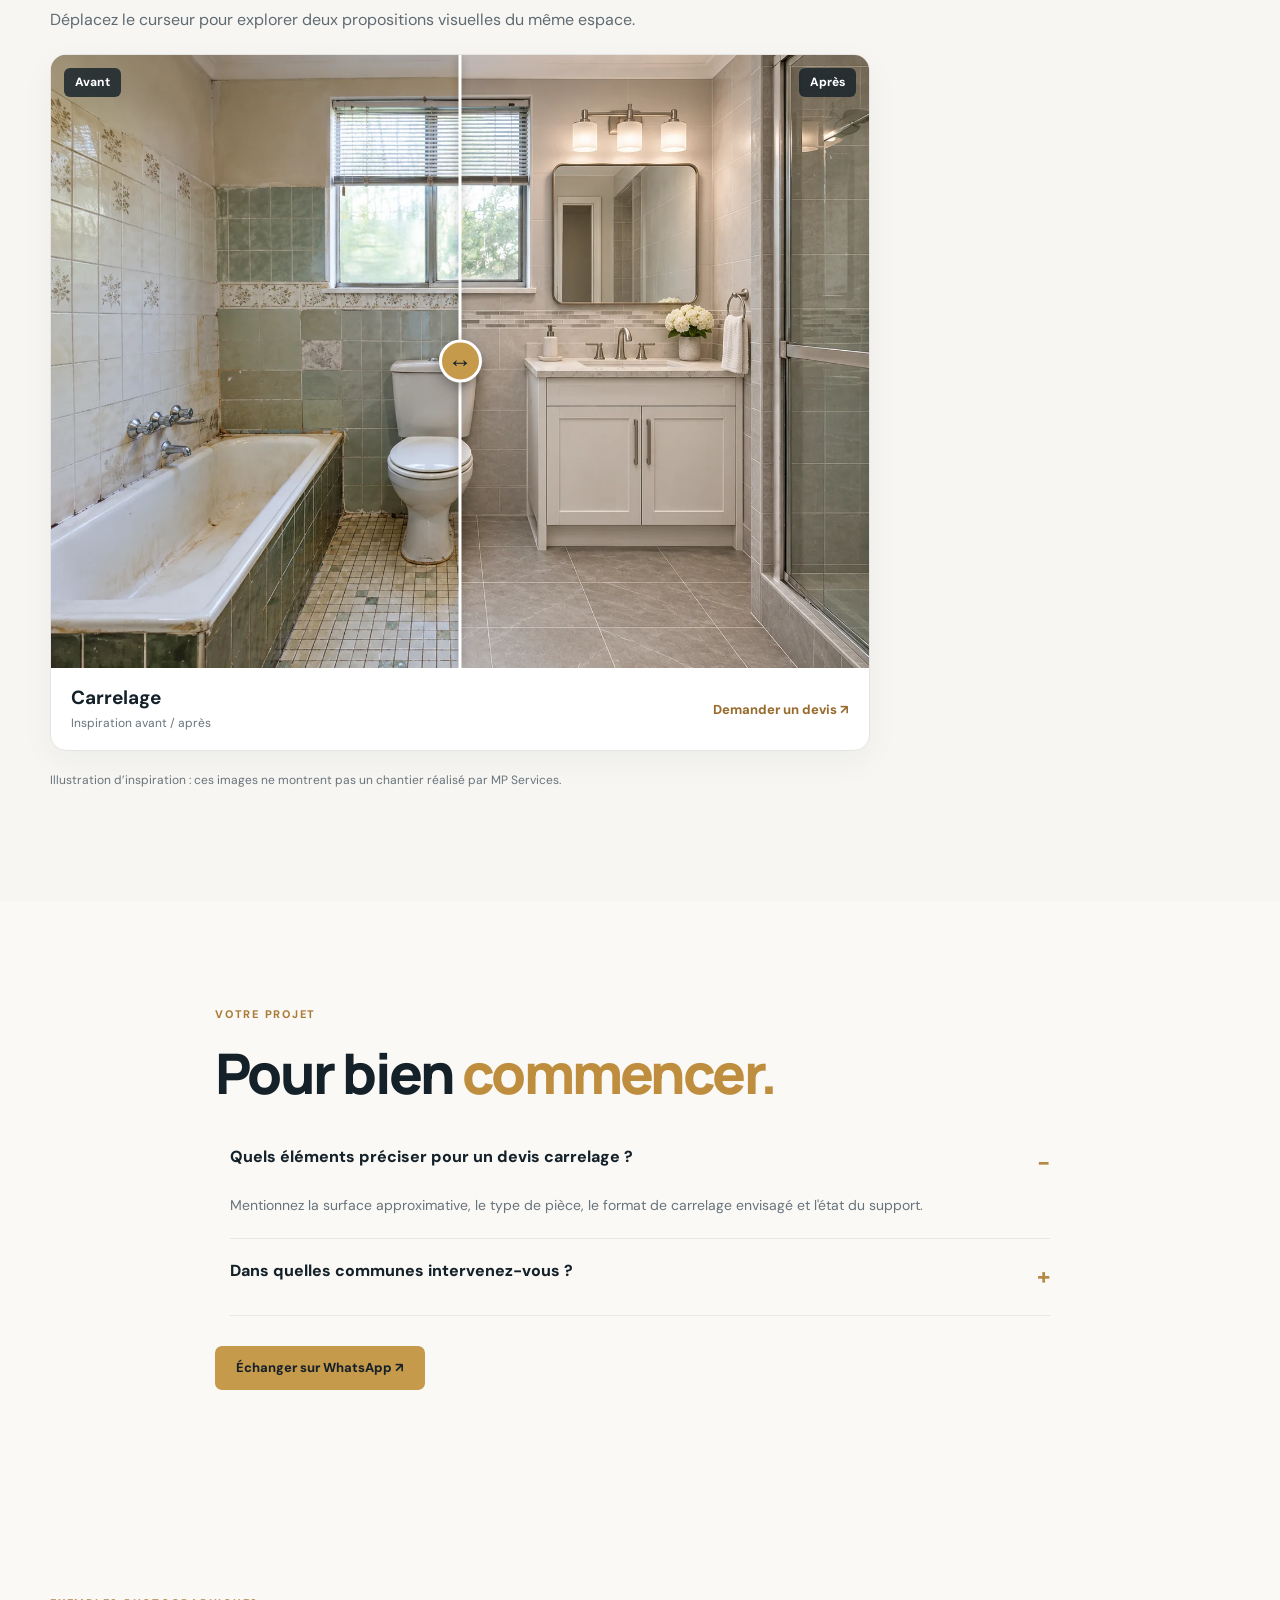
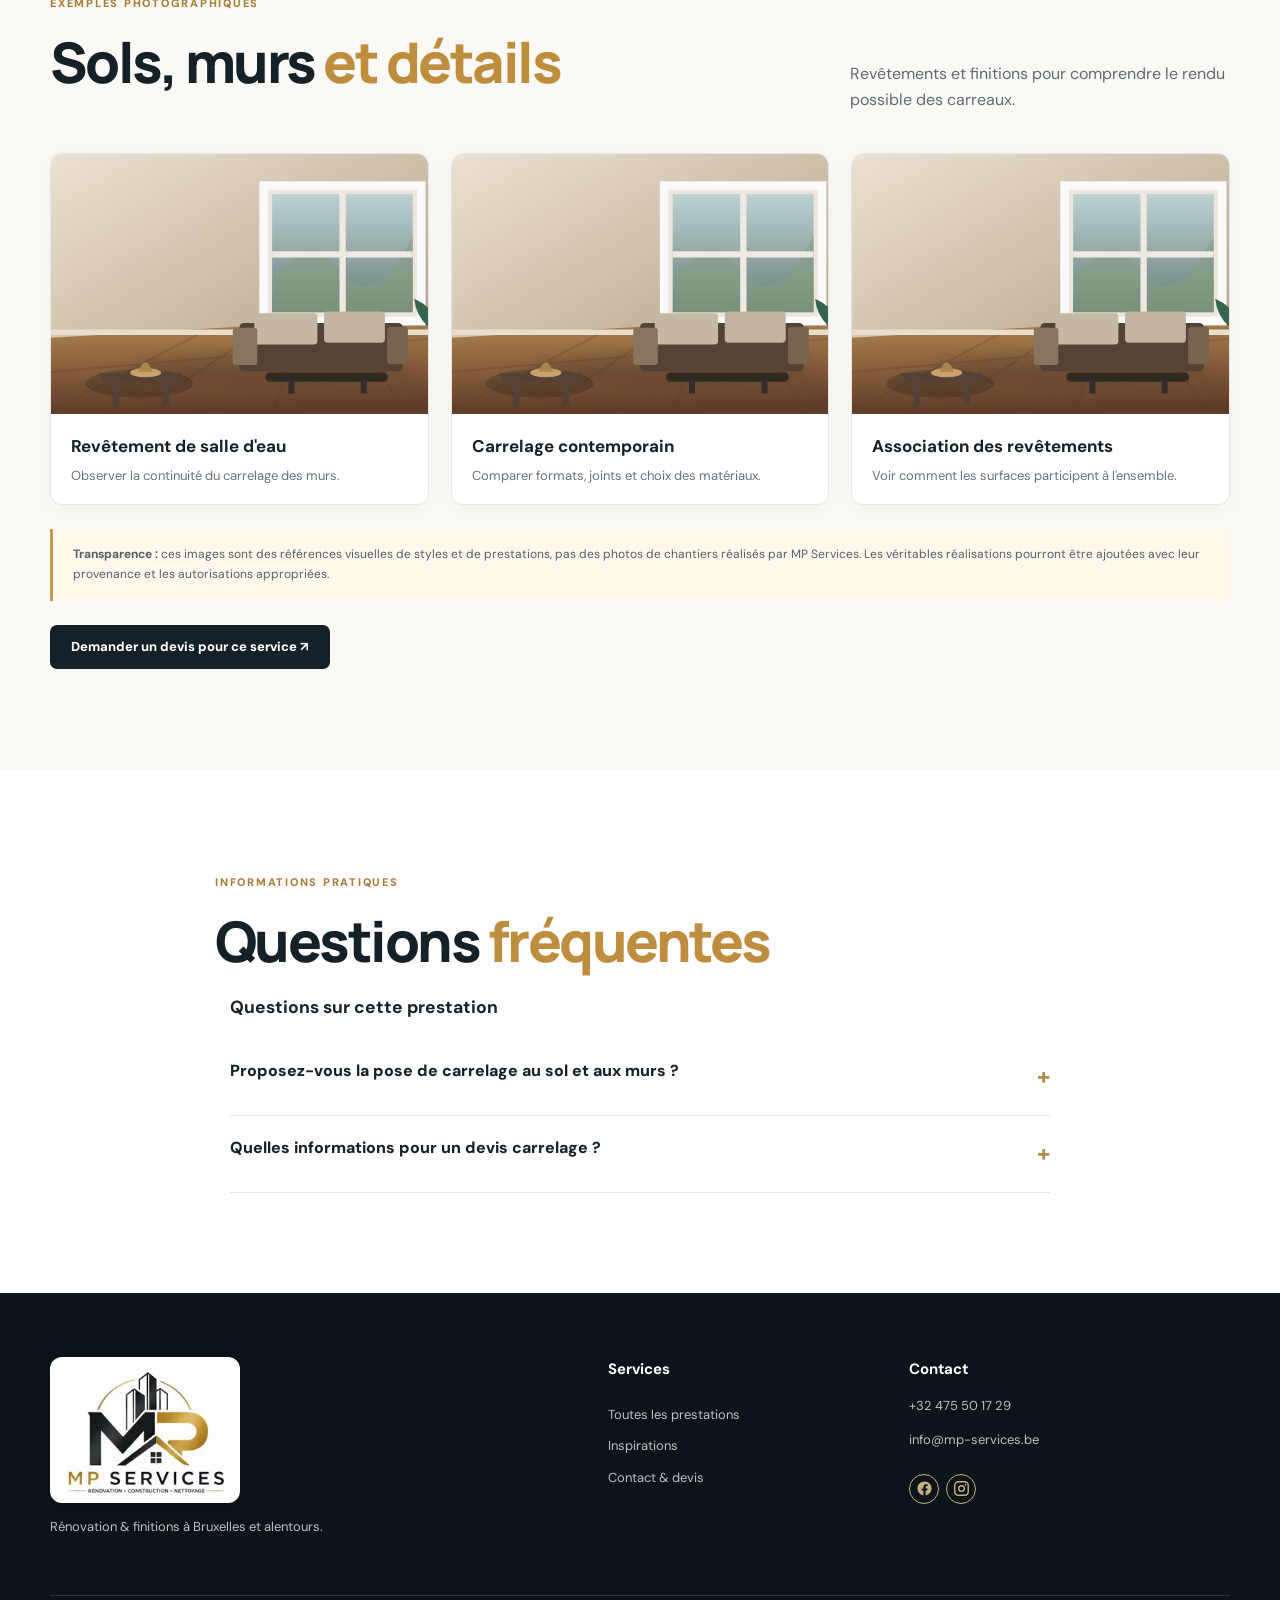
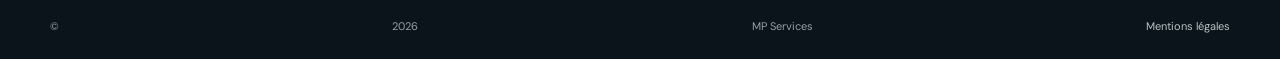
<file: services/carrelage.html>
<!doctype html><html lang="fr-BE"><head><meta charset="utf-8"><meta name="viewport" content="width=device-width,initial-scale=1"><meta name="theme-color" content="#101b23"><base href="../"><title>Pose de carrelage à Bruxelles | MP Services</title><meta name="description" content="Des revêtements adaptés aux pièces de vie et aux espaces nécessitant une protection particulière. MP Services intervient à Bruxelles et alentours. Contactez-nous pour discuter de votre projet."><meta property="og:type" content="website"><meta property="og:locale" content="fr_BE"><meta property="og:title" content="Pose de carrelage — MP Services Bruxelles"><link rel="canonical" href="https://www.mp-services.be/services/carrelage"><link rel="icon" type="image/webp" href="assets/logo-oficial.webp"><link rel="preconnect" href="https://images.unsplash.com" crossorigin><link rel="stylesheet" href="assets/site.css"><link rel="stylesheet" href="assets/portfolio.css"><script defer src="assets/site.js"></script><script defer src="assets/portfolio.js"></script><script type="application/ld+json">{"@context":"https://schema.org","@type":"Service","name":"Pose de carrelage à Bruxelles","provider":{"@type":"Organization","name":"MP Services","url":"https://www.mp-services.be/","telephone":"+32475501729"},"areaServed":{"@type":"AdministrativeArea","name":"Bruxelles et alentours, Belgique"},"url":"https://www.mp-services.be/services/carrelage"}</script></head><body><a class="sr-only" href="#main">Aller au contenu</a><div class="topbar"><div class="container topbar-inner"><span>RÉNOVATION • BRUXELLES ET ALENTOURS</span><a href="tel:+32475501729">+32 475 50 17 29 ↗</a></div></div><header class="site-header"><div class="container nav-inner"><a class="brand" href="./" aria-label="MP Services accueil"><img src="assets/logo-oficial.webp" alt="MP Services" width="220" height="175"></a><nav class="nav-links" id="nav-links" data-nav aria-label="Navigation principale"><a href="./#methode">Notre méthode</a><a href="./#services">Services</a><a href="./#inspirations">Inspirations</a><a href="./#methode">Méthode</a><a href="./#faq">FAQ</a><a href="./#contact">Contact</a></nav><div class="nav-actions"><div class="social-mini" aria-label="Réseaux sociaux"><a href="https://www.facebook.com/profile.php?id=61589964924146" target="_blank" rel="noopener noreferrer" aria-label="Facebook MP Services" title="Facebook"><svg viewBox="0 0 24 24" aria-hidden="true" focusable="false"><path fill="currentColor" d="M22 12a10 10 0 1 0-11.56 9.88v-6.99H7.9V12h2.54V9.8c0-2.5 1.49-3.88 3.77-3.88 1.1 0 2.24.2 2.24.2v2.46h-1.26c-1.24 0-1.63.77-1.63 1.56V12h2.77l-.44 2.89h-2.33v6.99A10 10 0 0 0 22 12Z"/></svg></a><a href="https://www.instagram.com/mpservices214/" target="_blank" rel="noopener noreferrer" aria-label="Instagram MP Services" title="Instagram"><svg viewBox="0 0 24 24" aria-hidden="true" focusable="false"><rect x="2.5" y="2.5" width="19" height="19" rx="5" fill="none" stroke="currentColor" stroke-width="2"/><circle cx="12" cy="12" r="4" fill="none" stroke="currentColor" stroke-width="2"/><circle cx="17.6" cy="6.6" r="1.2" fill="currentColor"/></svg></a></div><a class="btn btn-dark" href="./?service=Carrelage#contact">Demander un devis ↗</a><button class="menu-toggle" type="button" aria-label="Ouvrir le menu" aria-controls="nav-links" aria-expanded="false" data-menu-toggle>☰</button></div></div></header>
<main id="main"><section class="service-hero"><div class="container"><div class="breadcrumbs"><a href="./">Accueil</a> / <a href="./#services">Services</a> / Pose de carrelage</div><div class="kicker" style="margin-top:30px;color:#e3bc7e">SOLS ET REVÊTEMENTS</div><h1 class="h2">Pose de carrelage<br><em>à Bruxelles.</em></h1><p class="lead">Des revêtements adaptés aux pièces de vie et aux espaces nécessitant une protection particulière.</p><a class="btn btn-gold" style="margin-top:24px" href="./?service=Carrelage#contact" data-service="Carrelage">Parler de mon projet ↗</a></div></section>
<section class="section"><div class="container service-detail-grid"><div><span class="kicker">NOTRE PRESTATION</span><h2 class="h2">Un intérieur <em>soigné dans les détails.</em></h2><p class="lead">Selon vos besoins et les contraintes du lieu, nous pouvons discuter des interventions suivantes :</p><ul><li>Carrelage de sol</li><li>Revêtements muraux</li><li>Préparation des surfaces</li><li>Joints et finitions</li><li>Raccords et détails</li></ul><a class="btn btn-dark" href="./?service=Carrelage#contact">Demander un devis ↗</a></div><figure><img src="https://images.unsplash.com/photo-1690603935238-b60582bcb273?auto=format&fit=crop&w=1100&q=80" alt="Photographie d'inspiration : Pose de carrelage" width="1100" height="770" loading="lazy" style="width:100%;height:470px;object-fit:cover;border-radius:12px"><figcaption class="compare-note">Exemple photographique illustratif sous licence Unsplash ; ce n'est pas un chantier attribué à MP Services.</figcaption></figure></div></section>
<section class="section ba-service" data-ba-ready hidden><div class="container"><span class="kicker">INSPIRATION · AVANT / APRÈS</span><h2 class="h2">Imaginez <em>la transformation.</em></h2><p class="lead">Déplacez le curseur pour explorer deux propositions visuelles du même espace.</p><figure class="ba-card" data-before-after data-type="carrelage"><div class="ba-stage" role="group" aria-label="Inspiration avant après : Carrelage"><div class="ba-scene ba-after" aria-hidden="true"></div><div class="ba-scene ba-before" aria-hidden="true"></div><span class="ba-label ba-label-before">Avant</span><span class="ba-label ba-label-after">Après</span><span class="ba-divider" aria-hidden="true"></span><input class="ba-range" type="range" min="0" max="100" value="50" step="1" aria-label="Comparer les deux images du service Carrelage"></div><figcaption class="ba-info"><div><h3>Carrelage</h3><p>Inspiration avant / après</p></div><a href="./#contact">Demander un devis ↗</a></figcaption></figure><p class="ba-legal">Illustration d’inspiration : ces images ne montrent pas un chantier réalisé par MP Services.</p></div></section><section class="section section-soft"><div class="container" style="max-width:850px"><span class="kicker">VOTRE PROJET</span><h2 class="h2">Pour bien <em>commencer.</em></h2><div class="faq-list"><details open><summary>Quels éléments préciser pour un devis carrelage ?</summary><p>Mentionnez la surface approximative, le type de pièce, le format de carrelage envisagé et l'état du support.</p></details><details><summary>Dans quelles communes intervenez-vous ?</summary><p>Nos interventions concernent Bruxelles et les environs, sous réserve de confirmation de la zone et du projet.</p></details></div><div style="margin-top:30px"><a class="btn btn-gold" href="./?service=Carrelage#contact">Échanger sur WhatsApp ↗</a></div></div></section><section class="section section-soft service-examples" id="exemples"><div class="container"><div class="section-head"><div><span class="kicker">EXEMPLES PHOTOGRAPHIQUES</span><h2 class="h2">Sols, murs <em>et détails</em></h2></div><p class="lead">Revêtements et finitions pour comprendre le rendu possible des carreaux.</p></div><div class="service-examples-grid"><figure class="service-example"><img src="https://images.unsplash.com/photo-1690603935238-b60582bcb273?auto=format&fit=crop&w=1100&q=80" loading="lazy" decoding="async" width="1100" height="730" alt="Inspiration pour Pose de carrelage : Revêtement de salle d'eau"><figcaption><strong>Revêtement de salle d'eau</strong><span>Observer la continuité du carrelage des murs.</span></figcaption></figure><figure class="service-example"><img src="https://images.unsplash.com/photo-1754574741164-a41418029cfb?auto=format&fit=crop&w=1100&q=80" loading="lazy" decoding="async" width="1100" height="730" alt="Inspiration pour Pose de carrelage : Carrelage contemporain"><figcaption><strong>Carrelage contemporain</strong><span>Comparer formats, joints et choix des matériaux.</span></figcaption></figure><figure class="service-example"><img src="https://images.unsplash.com/photo-1769736436809-eab3de70b175?auto=format&fit=crop&w=1100&q=80" loading="lazy" decoding="async" width="1100" height="730" alt="Inspiration pour Pose de carrelage : Association des revêtements"><figcaption><strong>Association des revêtements</strong><span>Voir comment les surfaces participent à l'ensemble.</span></figcaption></figure></div><p class="disclosure"><strong>Transparence :</strong> ces images sont des références visuelles de styles et de prestations, pas des photos de chantiers réalisés par MP Services. Les véritables réalisations pourront être ajoutées avec leur provenance et les autorisations appropriées.</p><div style="margin-top:24px"><a class="btn btn-dark" href="./?service=Carrelage#contact">Demander un devis pour ce service ↗</a></div></div></section><section class="section service-faq-addendum"><div class="container" style="max-width:850px"><span class="kicker">INFORMATIONS PRATIQUES</span><h2 class="h2">Questions <em>fréquentes</em></h2><div class="faq-list"><div class="service-extra-faq"><h3>Questions sur cette prestation</h3><details><summary>Proposez-vous la pose de carrelage au sol et aux murs ?</summary><p>Les demandes de revêtements muraux et de sol peuvent être étudiées selon le support, le format du carrelage et le chantier.</p></details><details><summary>Quelles informations pour un devis carrelage ?</summary><p>Précisez la pièce, les surfaces approximatives, les carreaux envisagés et l’état du sol ou du mur.</p></details></div></div></div></section></main>
<footer class="footer"><div class="container"><div class="footer-grid"><div><a class="brand" href="./"><img src="assets/logo-oficial.webp" alt="MP Services" width="220" height="175"></a><p>Rénovation & finitions à Bruxelles et alentours.</p></div><nav><strong>Services</strong><a href="./#services">Toutes les prestations</a><a href="./#inspirations">Inspirations</a><a href="./#contact">Contact & devis</a></nav><div><strong>Contact</strong><p><a href="tel:+32475501729">+32 475 50 17 29</a></p><p><a href="mailto:info@mp-services.be">info@mp-services.be</a></p><div class="social-mini" aria-label="Réseaux sociaux"><a href="https://www.facebook.com/profile.php?id=61589964924146" target="_blank" rel="noopener noreferrer" aria-label="Facebook MP Services" title="Facebook"><svg viewBox="0 0 24 24" aria-hidden="true" focusable="false"><path fill="currentColor" d="M22 12a10 10 0 1 0-11.56 9.88v-6.99H7.9V12h2.54V9.8c0-2.5 1.49-3.88 3.77-3.88 1.1 0 2.24.2 2.24.2v2.46h-1.26c-1.24 0-1.63.77-1.63 1.56V12h2.77l-.44 2.89h-2.33v6.99A10 10 0 0 0 22 12Z"/></svg></a><a href="https://www.instagram.com/mpservices214/" target="_blank" rel="noopener noreferrer" aria-label="Instagram MP Services" title="Instagram"><svg viewBox="0 0 24 24" aria-hidden="true" focusable="false"><rect x="2.5" y="2.5" width="19" height="19" rx="5" fill="none" stroke="currentColor" stroke-width="2"/><circle cx="12" cy="12" r="4" fill="none" stroke="currentColor" stroke-width="2"/><circle cx="17.6" cy="6.6" r="1.2" fill="currentColor"/></svg></a></div></div></div><div class="footer-bottom">© <span data-year>2026</span> MP Services <a href="mentions-legales.html">Mentions légales</a></div></div></footer><a class="whatsapp-floating" href="https://wa.me/32475501729?text=Bonjour%20MP%20Services%2C%20je%20souhaite%20un%20devis." target="_blank" rel="noopener noreferrer" aria-label="Demander un devis via WhatsApp"><img class="wa-icon" src="assets/whatsapp.svg" alt="" width="31" height="31" aria-hidden="true"><span class="wa-text">WhatsApp</span></a></body></html>
</file>
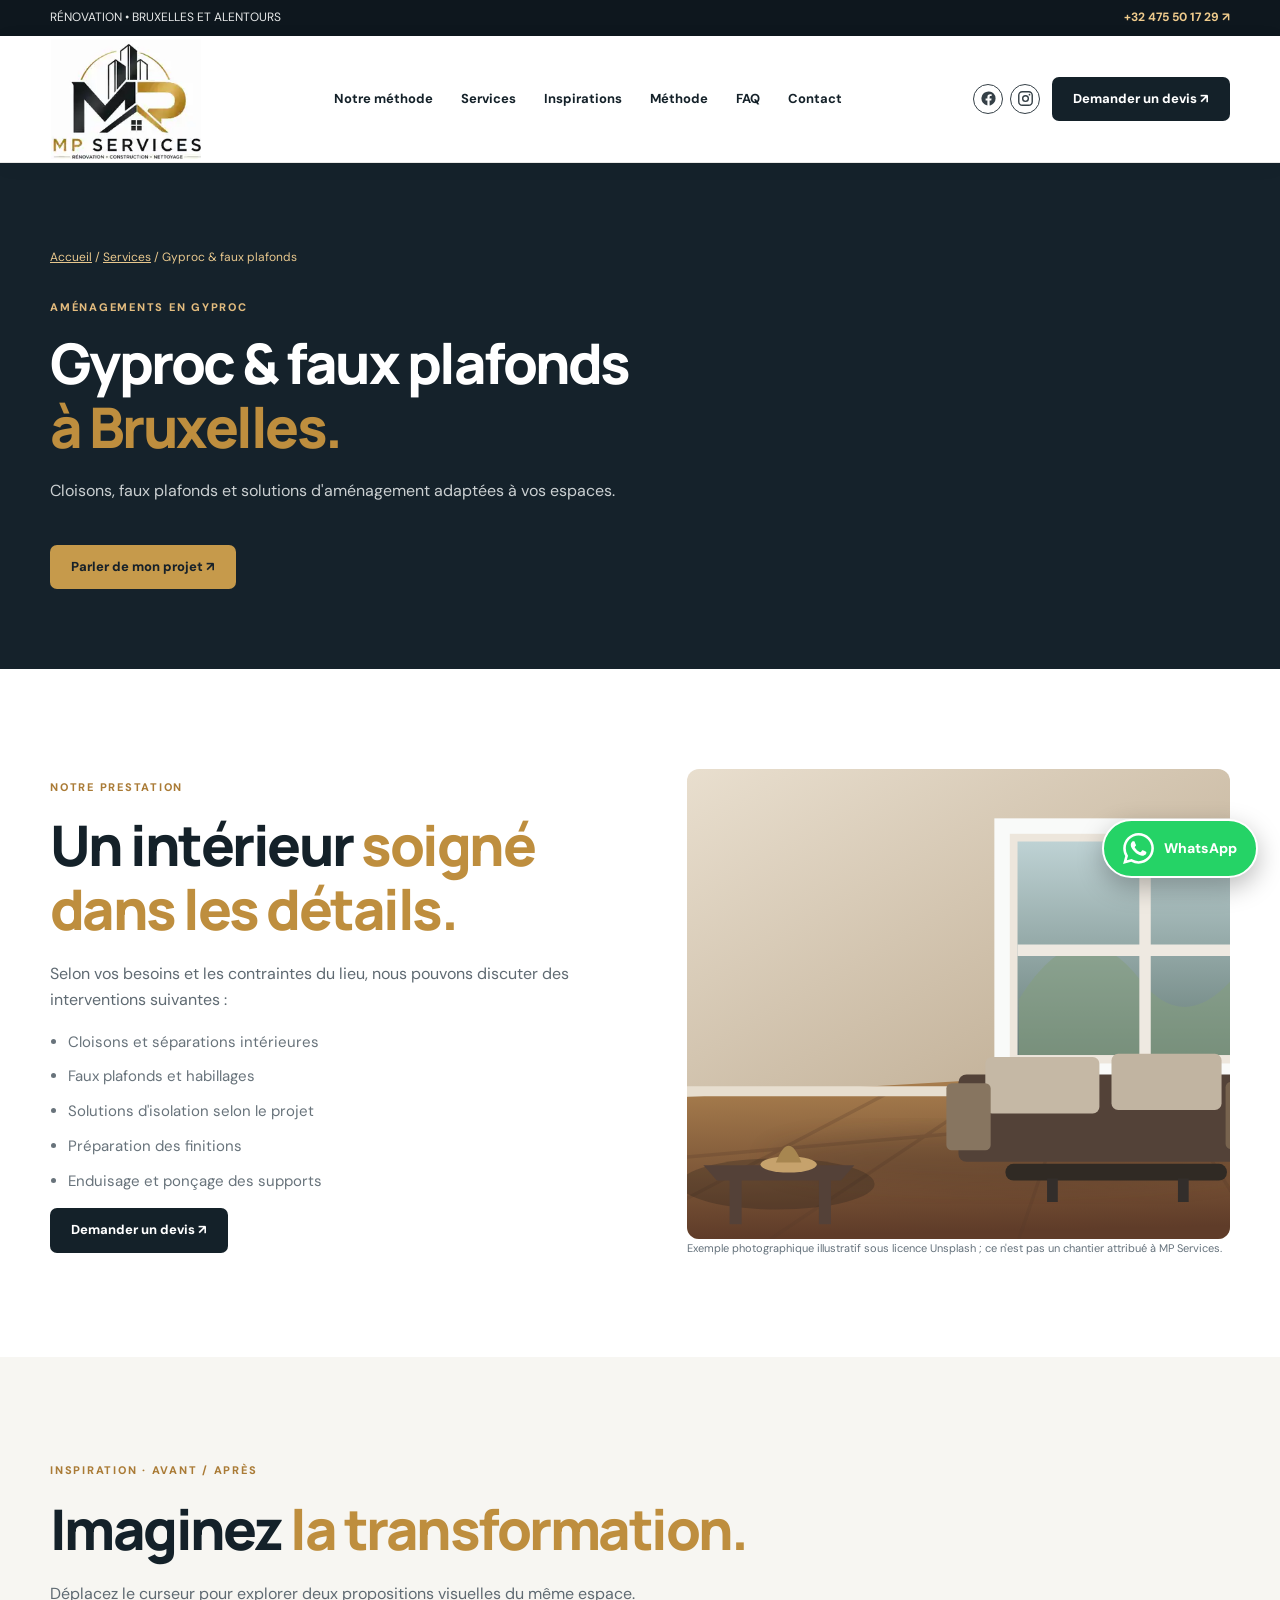
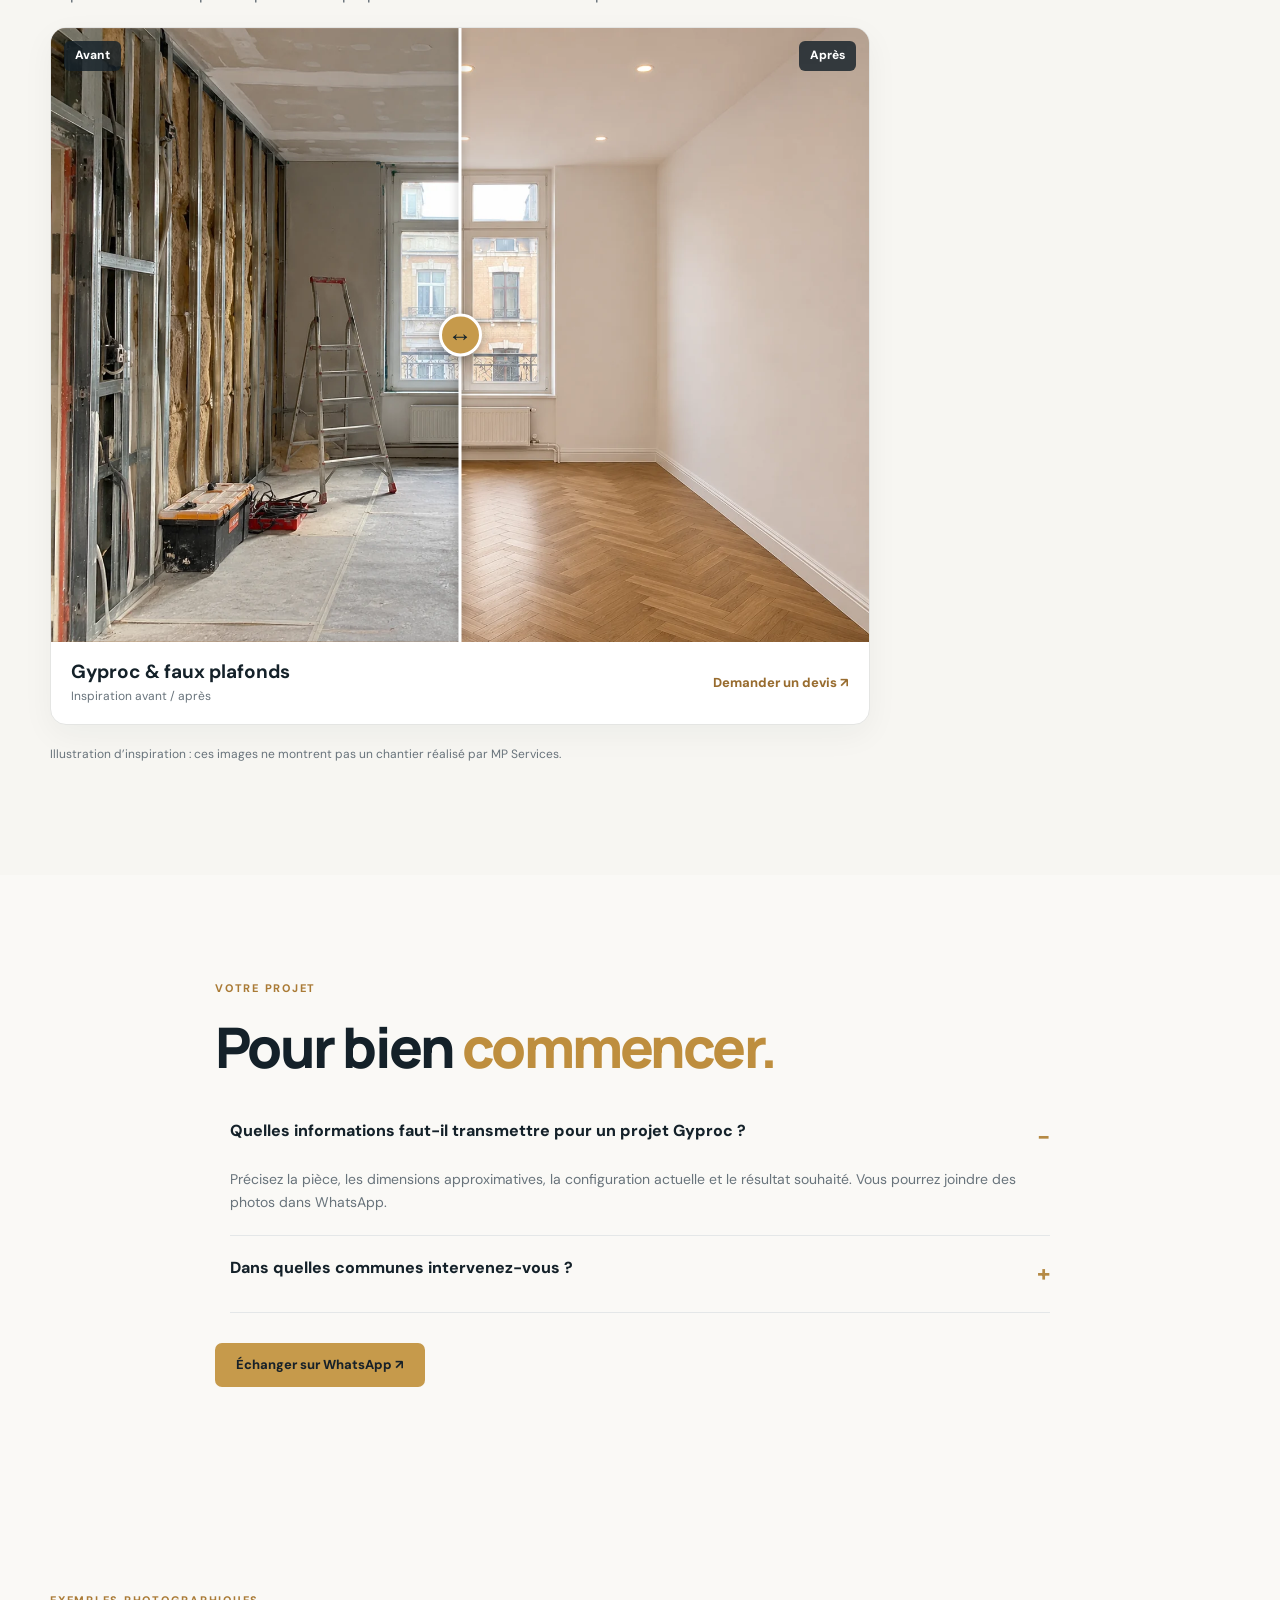
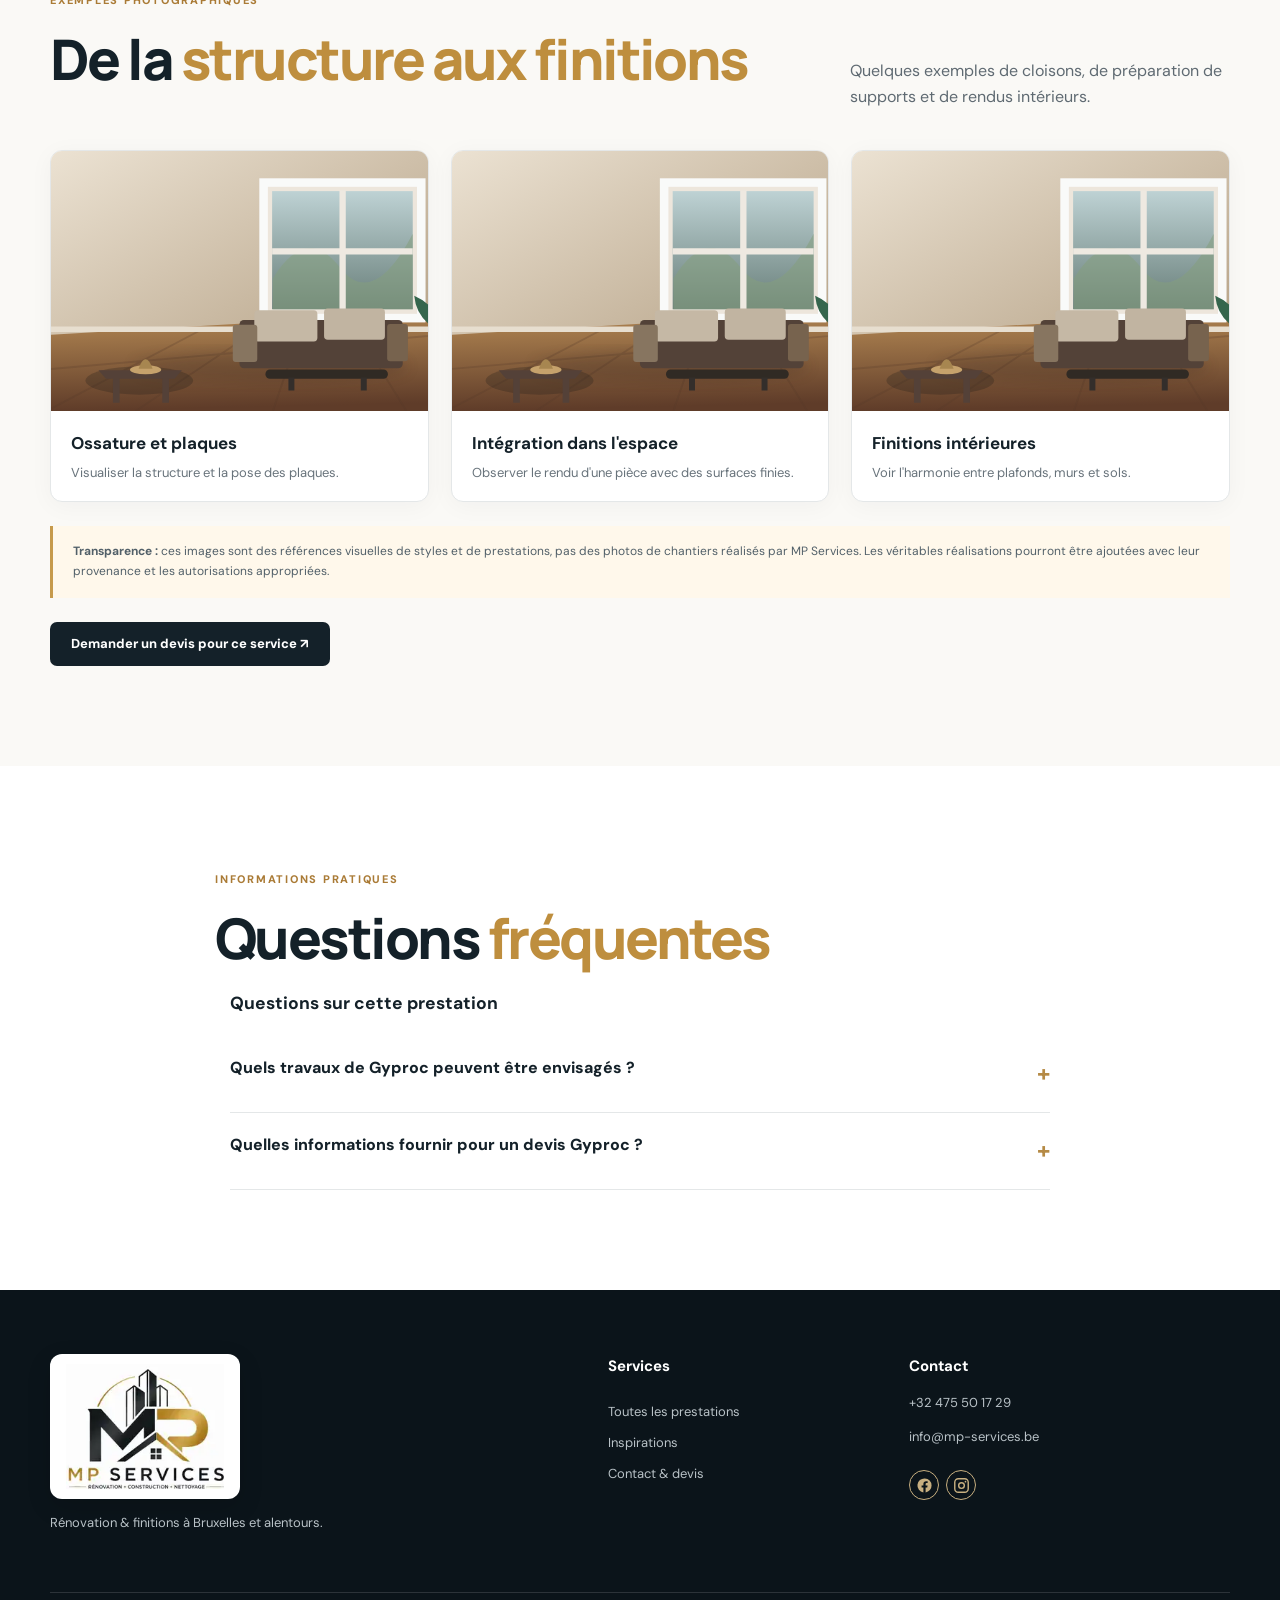
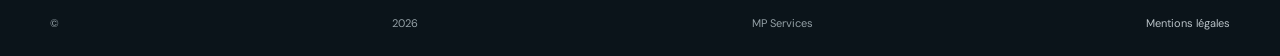
<file: services/gyproc.html>
<!doctype html><html lang="fr-BE"><head><meta charset="utf-8"><meta name="viewport" content="width=device-width,initial-scale=1"><meta name="theme-color" content="#101b23"><base href="../"><title>Gyproc & faux plafonds à Bruxelles | MP Services</title><meta name="description" content="Cloisons, faux plafonds et solutions d'aménagement adaptées à vos espaces. MP Services intervient à Bruxelles et alentours. Contactez-nous pour discuter de votre projet."><meta property="og:type" content="website"><meta property="og:locale" content="fr_BE"><meta property="og:title" content="Gyproc & faux plafonds — MP Services Bruxelles"><link rel="canonical" href="https://www.mp-services.be/services/gyproc"><link rel="icon" type="image/webp" href="assets/logo-oficial.webp"><link rel="preconnect" href="https://images.unsplash.com" crossorigin><link rel="stylesheet" href="assets/site.css"><link rel="stylesheet" href="assets/portfolio.css"><script defer src="assets/site.js"></script><script defer src="assets/portfolio.js"></script><script type="application/ld+json">{"@context":"https://schema.org","@type":"Service","name":"Gyproc & faux plafonds à Bruxelles","provider":{"@type":"Organization","name":"MP Services","url":"https://www.mp-services.be/","telephone":"+32475501729"},"areaServed":{"@type":"AdministrativeArea","name":"Bruxelles et alentours, Belgique"},"url":"https://www.mp-services.be/services/gyproc"}</script></head><body><a class="sr-only" href="#main">Aller au contenu</a><div class="topbar"><div class="container topbar-inner"><span>RÉNOVATION • BRUXELLES ET ALENTOURS</span><a href="tel:+32475501729">+32 475 50 17 29 ↗</a></div></div><header class="site-header"><div class="container nav-inner"><a class="brand" href="./" aria-label="MP Services accueil"><img src="assets/logo-oficial.webp" alt="MP Services" width="220" height="175"></a><nav class="nav-links" id="nav-links" data-nav aria-label="Navigation principale"><a href="./#methode">Notre méthode</a><a href="./#services">Services</a><a href="./#inspirations">Inspirations</a><a href="./#methode">Méthode</a><a href="./#faq">FAQ</a><a href="./#contact">Contact</a></nav><div class="nav-actions"><div class="social-mini" aria-label="Réseaux sociaux"><a href="https://www.facebook.com/profile.php?id=61589964924146" target="_blank" rel="noopener noreferrer" aria-label="Facebook MP Services" title="Facebook"><svg viewBox="0 0 24 24" aria-hidden="true" focusable="false"><path fill="currentColor" d="M22 12a10 10 0 1 0-11.56 9.88v-6.99H7.9V12h2.54V9.8c0-2.5 1.49-3.88 3.77-3.88 1.1 0 2.24.2 2.24.2v2.46h-1.26c-1.24 0-1.63.77-1.63 1.56V12h2.77l-.44 2.89h-2.33v6.99A10 10 0 0 0 22 12Z"/></svg></a><a href="https://www.instagram.com/mpservices214/" target="_blank" rel="noopener noreferrer" aria-label="Instagram MP Services" title="Instagram"><svg viewBox="0 0 24 24" aria-hidden="true" focusable="false"><rect x="2.5" y="2.5" width="19" height="19" rx="5" fill="none" stroke="currentColor" stroke-width="2"/><circle cx="12" cy="12" r="4" fill="none" stroke="currentColor" stroke-width="2"/><circle cx="17.6" cy="6.6" r="1.2" fill="currentColor"/></svg></a></div><a class="btn btn-dark" href="./?service=Gyproc#contact">Demander un devis ↗</a><button class="menu-toggle" type="button" aria-label="Ouvrir le menu" aria-controls="nav-links" aria-expanded="false" data-menu-toggle>☰</button></div></div></header>
<main id="main"><section class="service-hero"><div class="container"><div class="breadcrumbs"><a href="./">Accueil</a> / <a href="./#services">Services</a> / Gyproc & faux plafonds</div><div class="kicker" style="margin-top:30px;color:#e3bc7e">AMÉNAGEMENTS EN GYPROC</div><h1 class="h2">Gyproc & faux plafonds<br><em>à Bruxelles.</em></h1><p class="lead">Cloisons, faux plafonds et solutions d'aménagement adaptées à vos espaces.</p><a class="btn btn-gold" style="margin-top:24px" href="./?service=Gyproc#contact" data-service="Gyproc">Parler de mon projet ↗</a></div></section>
<section class="section"><div class="container service-detail-grid"><div><span class="kicker">NOTRE PRESTATION</span><h2 class="h2">Un intérieur <em>soigné dans les détails.</em></h2><p class="lead">Selon vos besoins et les contraintes du lieu, nous pouvons discuter des interventions suivantes :</p><ul><li>Cloisons et séparations intérieures</li><li>Faux plafonds et habillages</li><li>Solutions d'isolation selon le projet</li><li>Préparation des finitions</li><li>Enduisage et ponçage des supports</li></ul><a class="btn btn-dark" href="./?service=Gyproc#contact">Demander un devis ↗</a></div><figure><img src="https://images.unsplash.com/photo-1768321902097-1d85e7735c5f?auto=format&fit=crop&w=1100&q=80" alt="Photographie d'inspiration : Gyproc & faux plafonds" width="1100" height="770" loading="lazy" style="width:100%;height:470px;object-fit:cover;border-radius:12px"><figcaption class="compare-note">Exemple photographique illustratif sous licence Unsplash ; ce n'est pas un chantier attribué à MP Services.</figcaption></figure></div></section>
<section class="section ba-service" data-ba-ready hidden><div class="container"><span class="kicker">INSPIRATION · AVANT / APRÈS</span><h2 class="h2">Imaginez <em>la transformation.</em></h2><p class="lead">Déplacez le curseur pour explorer deux propositions visuelles du même espace.</p><figure class="ba-card" data-before-after data-type="gyproc"><div class="ba-stage" role="group" aria-label="Inspiration avant après : Gyproc & faux plafonds"><div class="ba-scene ba-after" aria-hidden="true"></div><div class="ba-scene ba-before" aria-hidden="true"></div><span class="ba-label ba-label-before">Avant</span><span class="ba-label ba-label-after">Après</span><span class="ba-divider" aria-hidden="true"></span><input class="ba-range" type="range" min="0" max="100" value="50" step="1" aria-label="Comparer les deux images du service Gyproc & faux plafonds"></div><figcaption class="ba-info"><div><h3>Gyproc & faux plafonds</h3><p>Inspiration avant / après</p></div><a href="./#contact">Demander un devis ↗</a></figcaption></figure><p class="ba-legal">Illustration d’inspiration : ces images ne montrent pas un chantier réalisé par MP Services.</p></div></section><section class="section section-soft"><div class="container" style="max-width:850px"><span class="kicker">VOTRE PROJET</span><h2 class="h2">Pour bien <em>commencer.</em></h2><div class="faq-list"><details open><summary>Quelles informations faut-il transmettre pour un projet Gyproc ?</summary><p>Précisez la pièce, les dimensions approximatives, la configuration actuelle et le résultat souhaité. Vous pourrez joindre des photos dans WhatsApp.</p></details><details><summary>Dans quelles communes intervenez-vous ?</summary><p>Nos interventions concernent Bruxelles et les environs, sous réserve de confirmation de la zone et du projet.</p></details></div><div style="margin-top:30px"><a class="btn btn-gold" href="./?service=Gyproc#contact">Échanger sur WhatsApp ↗</a></div></div></section><section class="section section-soft service-examples" id="exemples"><div class="container"><div class="section-head"><div><span class="kicker">EXEMPLES PHOTOGRAPHIQUES</span><h2 class="h2">De la <em>structure aux finitions</em></h2></div><p class="lead">Quelques exemples de cloisons, de préparation de supports et de rendus intérieurs.</p></div><div class="service-examples-grid"><figure class="service-example"><img src="https://images.unsplash.com/photo-1768321902097-1d85e7735c5f?auto=format&fit=crop&w=1100&q=80" loading="lazy" decoding="async" width="1100" height="730" alt="Inspiration pour Gyproc & faux plafonds : Ossature et plaques"><figcaption><strong>Ossature et plaques</strong><span>Visualiser la structure et la pose des plaques.</span></figcaption></figure><figure class="service-example"><img src="https://images.unsplash.com/photo-1769736436809-eab3de70b175?auto=format&fit=crop&w=1100&q=80" loading="lazy" decoding="async" width="1100" height="730" alt="Inspiration pour Gyproc & faux plafonds : Intégration dans l'espace"><figcaption><strong>Intégration dans l'espace</strong><span>Observer le rendu d'une pièce avec des surfaces finies.</span></figcaption></figure><figure class="service-example"><img src="https://images.unsplash.com/photo-1721523236968-8fa75690087e?auto=format&fit=crop&w=1100&q=80" loading="lazy" decoding="async" width="1100" height="730" alt="Inspiration pour Gyproc & faux plafonds : Finitions intérieures"><figcaption><strong>Finitions intérieures</strong><span>Voir l'harmonie entre plafonds, murs et sols.</span></figcaption></figure></div><p class="disclosure"><strong>Transparence :</strong> ces images sont des références visuelles de styles et de prestations, pas des photos de chantiers réalisés par MP Services. Les véritables réalisations pourront être ajoutées avec leur provenance et les autorisations appropriées.</p><div style="margin-top:24px"><a class="btn btn-dark" href="./?service=Gyproc#contact">Demander un devis pour ce service ↗</a></div></div></section><section class="section service-faq-addendum"><div class="container" style="max-width:850px"><span class="kicker">INFORMATIONS PRATIQUES</span><h2 class="h2">Questions <em>fréquentes</em></h2><div class="faq-list"><div class="service-extra-faq"><h3>Questions sur cette prestation</h3><details><summary>Quels travaux de Gyproc peuvent être envisagés ?</summary><p>Cloisons, faux plafonds, isolation et finitions selon les caractéristiques de votre intérieur et l’étude de votre projet.</p></details><details><summary>Quelles informations fournir pour un devis Gyproc ?</summary><p>Précisez la commune, les dimensions approximatives, les pièces concernées et, si possible, envoyez des photos via WhatsApp.</p></details></div></div></div></section></main>
<footer class="footer"><div class="container"><div class="footer-grid"><div><a class="brand" href="./"><img src="assets/logo-oficial.webp" alt="MP Services" width="220" height="175"></a><p>Rénovation & finitions à Bruxelles et alentours.</p></div><nav><strong>Services</strong><a href="./#services">Toutes les prestations</a><a href="./#inspirations">Inspirations</a><a href="./#contact">Contact & devis</a></nav><div><strong>Contact</strong><p><a href="tel:+32475501729">+32 475 50 17 29</a></p><p><a href="mailto:info@mp-services.be">info@mp-services.be</a></p><div class="social-mini" aria-label="Réseaux sociaux"><a href="https://www.facebook.com/profile.php?id=61589964924146" target="_blank" rel="noopener noreferrer" aria-label="Facebook MP Services" title="Facebook"><svg viewBox="0 0 24 24" aria-hidden="true" focusable="false"><path fill="currentColor" d="M22 12a10 10 0 1 0-11.56 9.88v-6.99H7.9V12h2.54V9.8c0-2.5 1.49-3.88 3.77-3.88 1.1 0 2.24.2 2.24.2v2.46h-1.26c-1.24 0-1.63.77-1.63 1.56V12h2.77l-.44 2.89h-2.33v6.99A10 10 0 0 0 22 12Z"/></svg></a><a href="https://www.instagram.com/mpservices214/" target="_blank" rel="noopener noreferrer" aria-label="Instagram MP Services" title="Instagram"><svg viewBox="0 0 24 24" aria-hidden="true" focusable="false"><rect x="2.5" y="2.5" width="19" height="19" rx="5" fill="none" stroke="currentColor" stroke-width="2"/><circle cx="12" cy="12" r="4" fill="none" stroke="currentColor" stroke-width="2"/><circle cx="17.6" cy="6.6" r="1.2" fill="currentColor"/></svg></a></div></div></div><div class="footer-bottom">© <span data-year>2026</span> MP Services <a href="mentions-legales.html">Mentions légales</a></div></div></footer><a class="whatsapp-floating" href="https://wa.me/32475501729?text=Bonjour%20MP%20Services%2C%20je%20souhaite%20un%20devis." target="_blank" rel="noopener noreferrer" aria-label="Demander un devis via WhatsApp"><img class="wa-icon" src="assets/whatsapp.svg" alt="" width="31" height="31" aria-hidden="true"><span class="wa-text">WhatsApp</span></a></body></html>
</file>
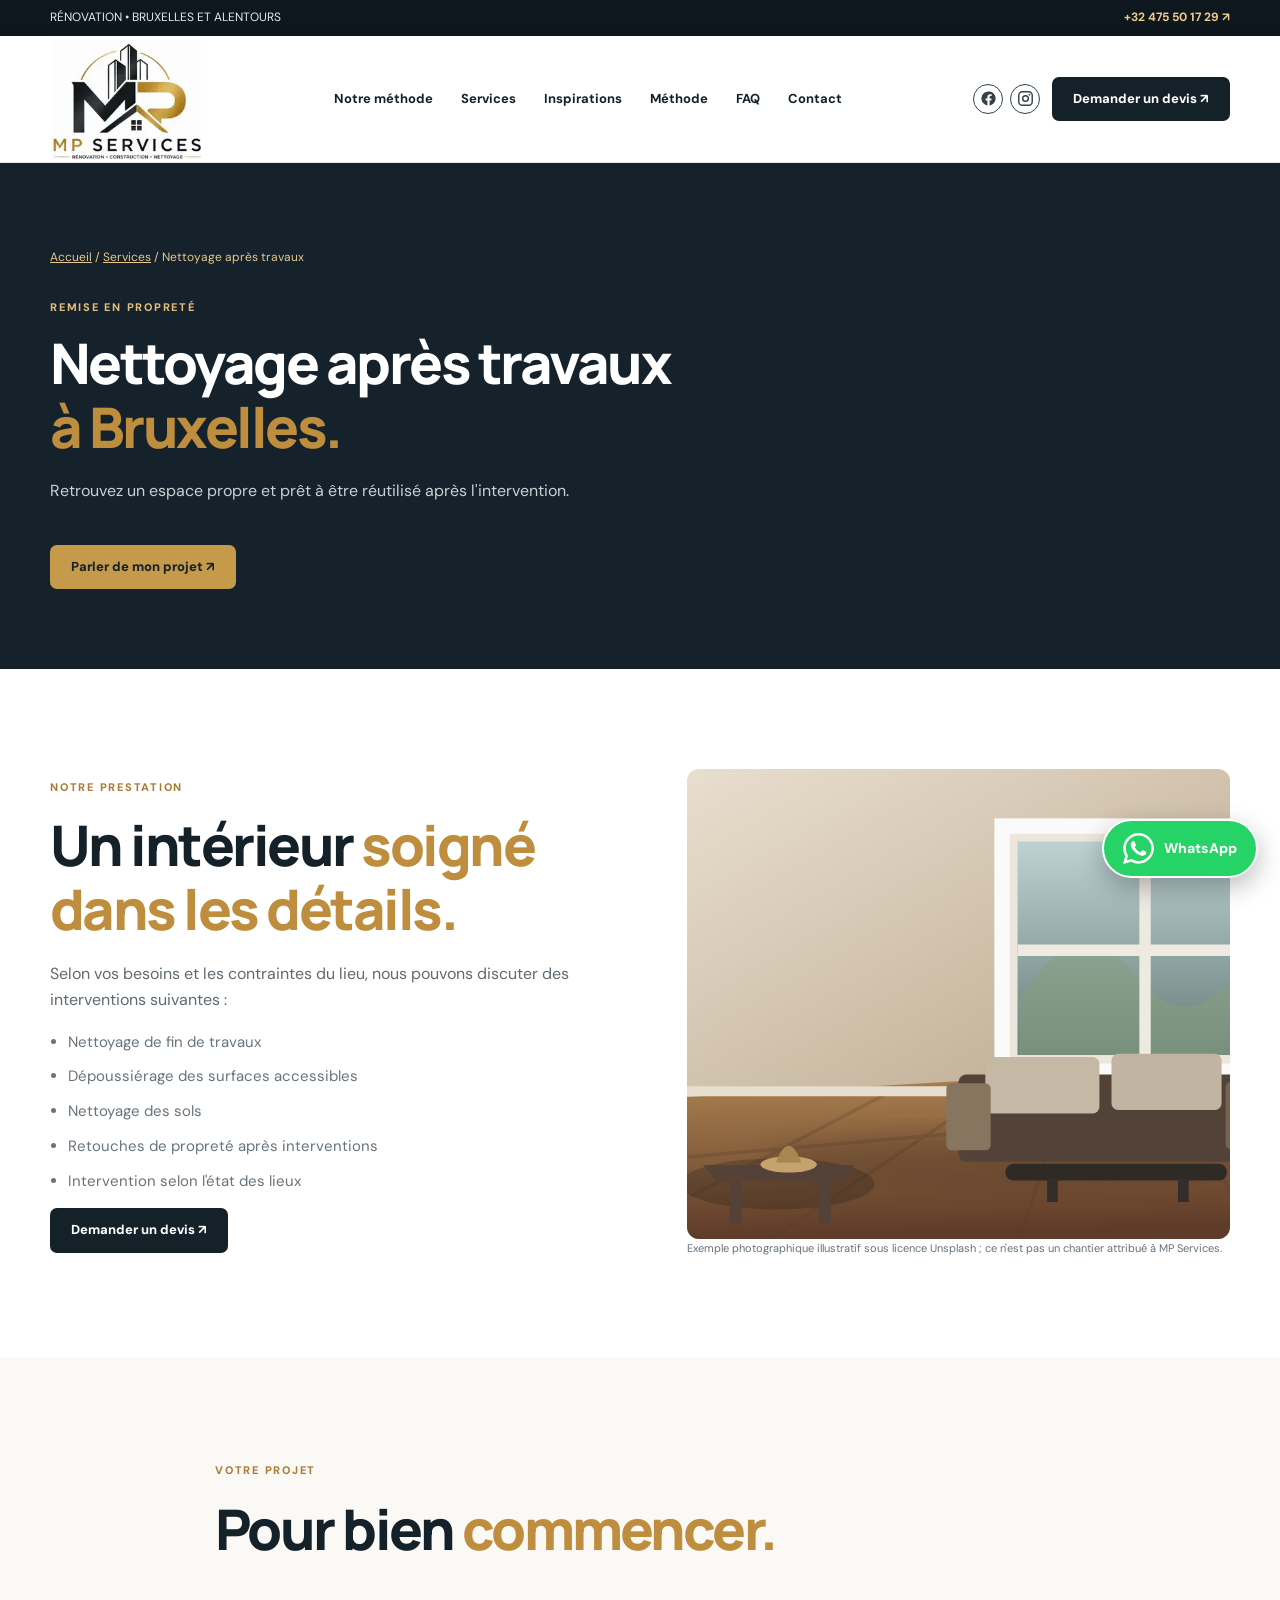
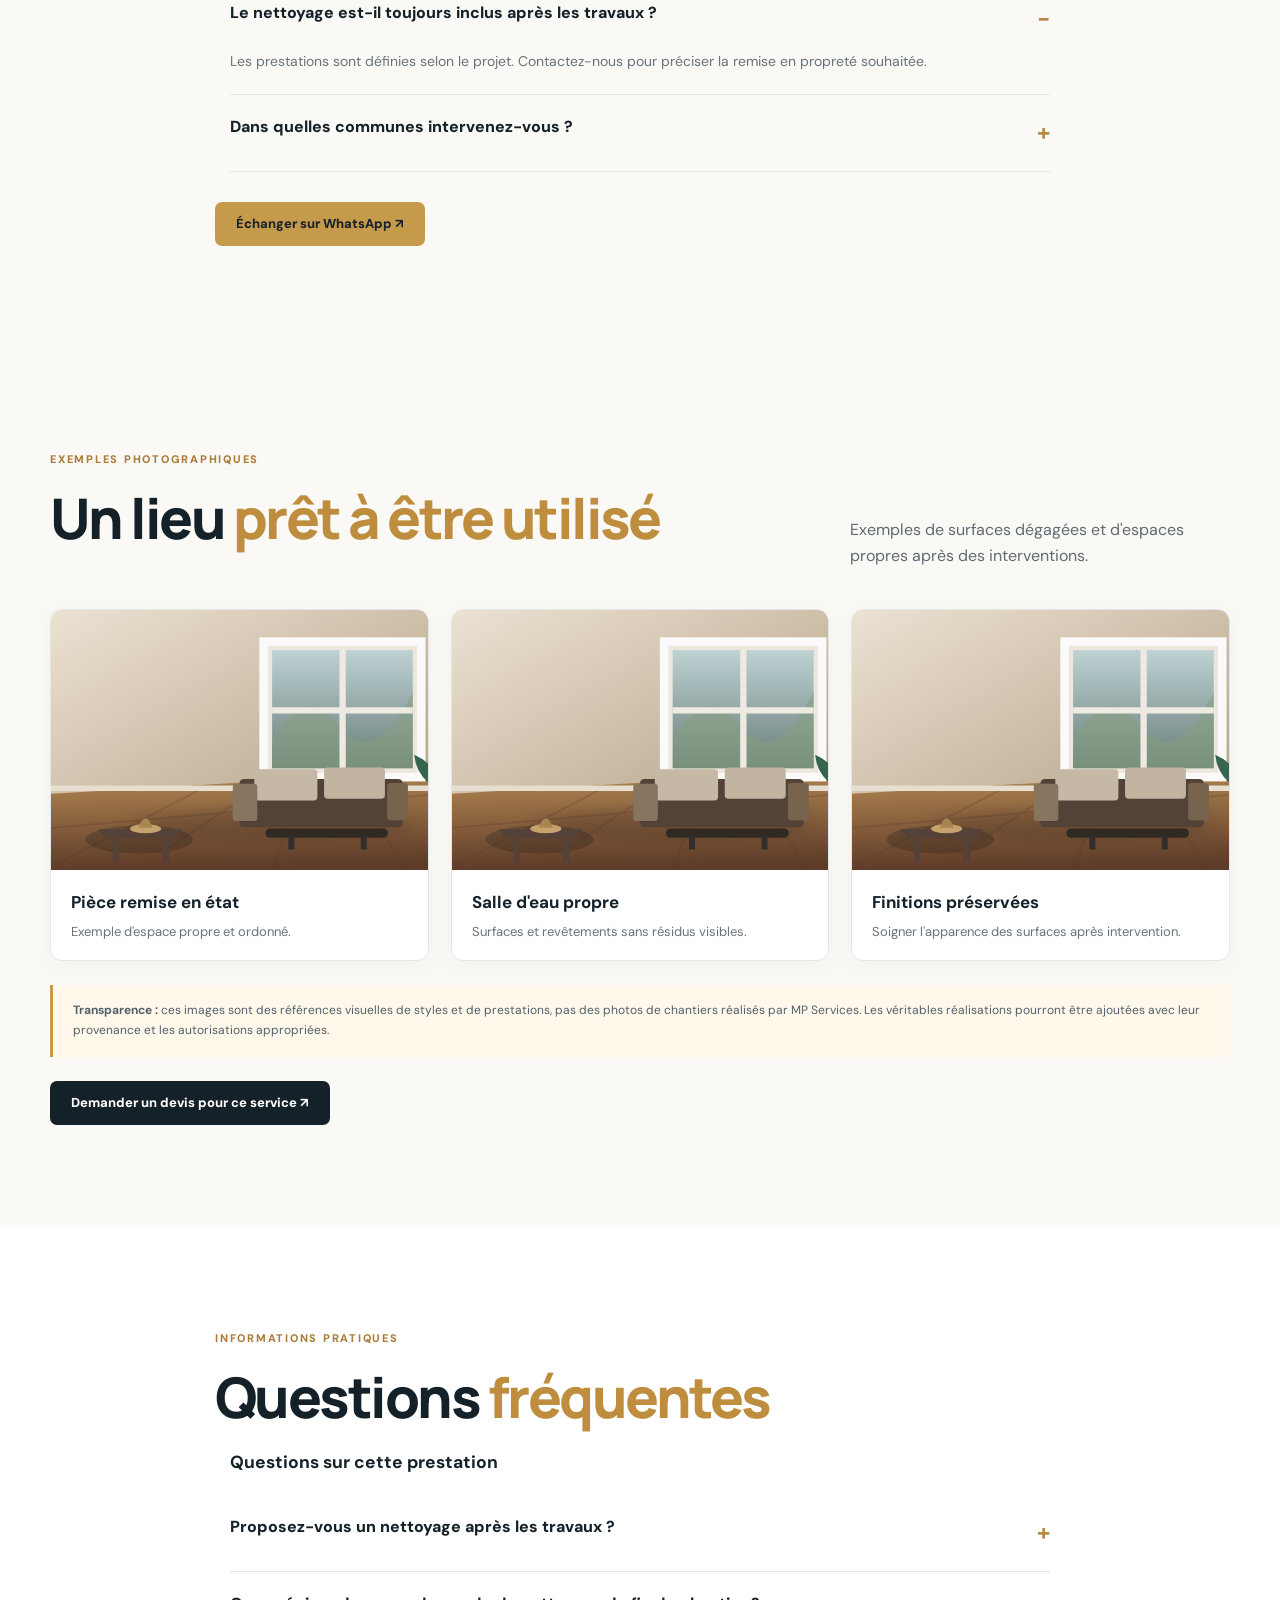
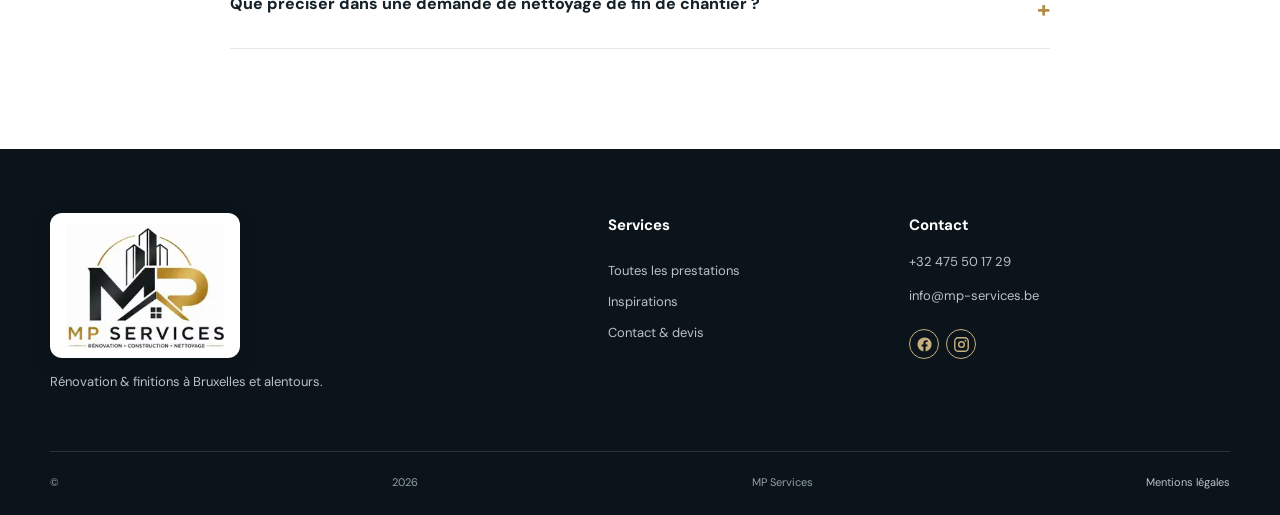
<file: services/nettoyage.html>
<!doctype html><html lang="fr-BE"><head><meta charset="utf-8"><meta name="viewport" content="width=device-width,initial-scale=1"><meta name="theme-color" content="#101b23"><base href="../"><title>Nettoyage après travaux à Bruxelles | MP Services</title><meta name="description" content="Retrouvez un espace propre et prêt à être réutilisé après l'intervention. MP Services intervient à Bruxelles et alentours. Contactez-nous pour discuter de votre projet."><meta property="og:type" content="website"><meta property="og:locale" content="fr_BE"><meta property="og:title" content="Nettoyage après travaux — MP Services Bruxelles"><link rel="canonical" href="https://www.mp-services.be/services/nettoyage"><link rel="icon" type="image/webp" href="assets/logo-oficial.webp"><link rel="preconnect" href="https://images.unsplash.com" crossorigin><link rel="stylesheet" href="assets/site.css"><script defer src="assets/site.js"></script><script type="application/ld+json">{"@context":"https://schema.org","@type":"Service","name":"Nettoyage après travaux à Bruxelles","provider":{"@type":"Organization","name":"MP Services","url":"https://www.mp-services.be/","telephone":"+32475501729"},"areaServed":{"@type":"AdministrativeArea","name":"Bruxelles et alentours, Belgique"},"url":"https://www.mp-services.be/services/nettoyage"}</script></head><body><a class="sr-only" href="#main">Aller au contenu</a><div class="topbar"><div class="container topbar-inner"><span>RÉNOVATION • BRUXELLES ET ALENTOURS</span><a href="tel:+32475501729">+32 475 50 17 29 ↗</a></div></div><header class="site-header"><div class="container nav-inner"><a class="brand" href="./" aria-label="MP Services accueil"><img src="assets/logo-oficial.webp" alt="MP Services" width="220" height="175"></a><nav class="nav-links" id="nav-links" data-nav aria-label="Navigation principale"><a href="./#methode">Notre méthode</a><a href="./#services">Services</a><a href="./#inspirations">Inspirations</a><a href="./#methode">Méthode</a><a href="./#faq">FAQ</a><a href="./#contact">Contact</a></nav><div class="nav-actions"><div class="social-mini" aria-label="Réseaux sociaux"><a href="https://www.facebook.com/profile.php?id=61589964924146" target="_blank" rel="noopener noreferrer" aria-label="Facebook MP Services" title="Facebook"><svg viewBox="0 0 24 24" aria-hidden="true" focusable="false"><path fill="currentColor" d="M22 12a10 10 0 1 0-11.56 9.88v-6.99H7.9V12h2.54V9.8c0-2.5 1.49-3.88 3.77-3.88 1.1 0 2.24.2 2.24.2v2.46h-1.26c-1.24 0-1.63.77-1.63 1.56V12h2.77l-.44 2.89h-2.33v6.99A10 10 0 0 0 22 12Z"/></svg></a><a href="https://www.instagram.com/mpservices214/" target="_blank" rel="noopener noreferrer" aria-label="Instagram MP Services" title="Instagram"><svg viewBox="0 0 24 24" aria-hidden="true" focusable="false"><rect x="2.5" y="2.5" width="19" height="19" rx="5" fill="none" stroke="currentColor" stroke-width="2"/><circle cx="12" cy="12" r="4" fill="none" stroke="currentColor" stroke-width="2"/><circle cx="17.6" cy="6.6" r="1.2" fill="currentColor"/></svg></a></div><a class="btn btn-dark" href="./?service=Nettoyage#contact">Demander un devis ↗</a><button class="menu-toggle" type="button" aria-label="Ouvrir le menu" aria-controls="nav-links" aria-expanded="false" data-menu-toggle>☰</button></div></div></header>
<main id="main"><section class="service-hero"><div class="container"><div class="breadcrumbs"><a href="./">Accueil</a> / <a href="./#services">Services</a> / Nettoyage après travaux</div><div class="kicker" style="margin-top:30px;color:#e3bc7e">REMISE EN PROPRETÉ</div><h1 class="h2">Nettoyage après travaux<br><em>à Bruxelles.</em></h1><p class="lead">Retrouvez un espace propre et prêt à être réutilisé après l'intervention.</p><a class="btn btn-gold" style="margin-top:24px" href="./?service=Nettoyage#contact" data-service="Nettoyage">Parler de mon projet ↗</a></div></section>
<section class="section"><div class="container service-detail-grid"><div><span class="kicker">NOTRE PRESTATION</span><h2 class="h2">Un intérieur <em>soigné dans les détails.</em></h2><p class="lead">Selon vos besoins et les contraintes du lieu, nous pouvons discuter des interventions suivantes :</p><ul><li>Nettoyage de fin de travaux</li><li>Dépoussiérage des surfaces accessibles</li><li>Nettoyage des sols</li><li>Retouches de propreté après interventions</li><li>Intervention selon l'état des lieux</li></ul><a class="btn btn-dark" href="./?service=Nettoyage#contact">Demander un devis ↗</a></div><figure><img src="https://images.unsplash.com/photo-1769736436809-eab3de70b175?auto=format&fit=crop&w=1100&q=80" alt="Photographie d'inspiration : Nettoyage après travaux" width="1100" height="770" loading="lazy" style="width:100%;height:470px;object-fit:cover;border-radius:12px"><figcaption class="compare-note">Exemple photographique illustratif sous licence Unsplash ; ce n'est pas un chantier attribué à MP Services.</figcaption></figure></div></section>
<section class="section section-soft"><div class="container" style="max-width:850px"><span class="kicker">VOTRE PROJET</span><h2 class="h2">Pour bien <em>commencer.</em></h2><div class="faq-list"><details open><summary>Le nettoyage est-il toujours inclus après les travaux ?</summary><p>Les prestations sont définies selon le projet. Contactez-nous pour préciser la remise en propreté souhaitée.</p></details><details><summary>Dans quelles communes intervenez-vous ?</summary><p>Nos interventions concernent Bruxelles et les environs, sous réserve de confirmation de la zone et du projet.</p></details></div><div style="margin-top:30px"><a class="btn btn-gold" href="./?service=Nettoyage#contact">Échanger sur WhatsApp ↗</a></div></div></section><section class="section section-soft service-examples" id="exemples"><div class="container"><div class="section-head"><div><span class="kicker">EXEMPLES PHOTOGRAPHIQUES</span><h2 class="h2">Un lieu <em>prêt à être utilisé</em></h2></div><p class="lead">Exemples de surfaces dégagées et d'espaces propres après des interventions.</p></div><div class="service-examples-grid"><figure class="service-example"><img src="https://images.unsplash.com/photo-1769736436809-eab3de70b175?auto=format&fit=crop&w=1100&q=80" loading="lazy" decoding="async" width="1100" height="730" alt="Inspiration pour Nettoyage après travaux : Pièce remise en état"><figcaption><strong>Pièce remise en état</strong><span>Exemple d'espace propre et ordonné.</span></figcaption></figure><figure class="service-example"><img src="https://images.unsplash.com/photo-1754574741164-a41418029cfb?auto=format&fit=crop&w=1100&q=80" loading="lazy" decoding="async" width="1100" height="730" alt="Inspiration pour Nettoyage après travaux : Salle d'eau propre"><figcaption><strong>Salle d'eau propre</strong><span>Surfaces et revêtements sans résidus visibles.</span></figcaption></figure><figure class="service-example"><img src="https://images.unsplash.com/photo-1721523236968-8fa75690087e?auto=format&fit=crop&w=1100&q=80" loading="lazy" decoding="async" width="1100" height="730" alt="Inspiration pour Nettoyage après travaux : Finitions préservées"><figcaption><strong>Finitions préservées</strong><span>Soigner l'apparence des surfaces après intervention.</span></figcaption></figure></div><p class="disclosure"><strong>Transparence :</strong> ces images sont des références visuelles de styles et de prestations, pas des photos de chantiers réalisés par MP Services. Les véritables réalisations pourront être ajoutées avec leur provenance et les autorisations appropriées.</p><div style="margin-top:24px"><a class="btn btn-dark" href="./?service=Nettoyage#contact">Demander un devis pour ce service ↗</a></div></div></section><section class="section service-faq-addendum"><div class="container" style="max-width:850px"><span class="kicker">INFORMATIONS PRATIQUES</span><h2 class="h2">Questions <em>fréquentes</em></h2><div class="faq-list"><div class="service-extra-faq"><h3>Questions sur cette prestation</h3><details><summary>Proposez-vous un nettoyage après les travaux ?</summary><p>Les besoins de remise en propreté après une intervention peuvent être évalués dans le cadre du projet.</p></details><details><summary>Que préciser dans une demande de nettoyage de fin de chantier ?</summary><p>Indiquez la surface, les pièces, la nature des poussières et résidus, et la date souhaitée.</p></details></div></div></div></section></main>
<footer class="footer"><div class="container"><div class="footer-grid"><div><a class="brand" href="./"><img src="assets/logo-oficial.webp" alt="MP Services" width="220" height="175"></a><p>Rénovation & finitions à Bruxelles et alentours.</p></div><nav><strong>Services</strong><a href="./#services">Toutes les prestations</a><a href="./#inspirations">Inspirations</a><a href="./#contact">Contact & devis</a></nav><div><strong>Contact</strong><p><a href="tel:+32475501729">+32 475 50 17 29</a></p><p><a href="mailto:info@mp-services.be">info@mp-services.be</a></p><div class="social-mini" aria-label="Réseaux sociaux"><a href="https://www.facebook.com/profile.php?id=61589964924146" target="_blank" rel="noopener noreferrer" aria-label="Facebook MP Services" title="Facebook"><svg viewBox="0 0 24 24" aria-hidden="true" focusable="false"><path fill="currentColor" d="M22 12a10 10 0 1 0-11.56 9.88v-6.99H7.9V12h2.54V9.8c0-2.5 1.49-3.88 3.77-3.88 1.1 0 2.24.2 2.24.2v2.46h-1.26c-1.24 0-1.63.77-1.63 1.56V12h2.77l-.44 2.89h-2.33v6.99A10 10 0 0 0 22 12Z"/></svg></a><a href="https://www.instagram.com/mpservices214/" target="_blank" rel="noopener noreferrer" aria-label="Instagram MP Services" title="Instagram"><svg viewBox="0 0 24 24" aria-hidden="true" focusable="false"><rect x="2.5" y="2.5" width="19" height="19" rx="5" fill="none" stroke="currentColor" stroke-width="2"/><circle cx="12" cy="12" r="4" fill="none" stroke="currentColor" stroke-width="2"/><circle cx="17.6" cy="6.6" r="1.2" fill="currentColor"/></svg></a></div></div></div><div class="footer-bottom">© <span data-year>2026</span> MP Services <a href="mentions-legales.html">Mentions légales</a></div></div></footer><a class="whatsapp-floating" href="https://wa.me/32475501729?text=Bonjour%20MP%20Services%2C%20je%20souhaite%20un%20devis." target="_blank" rel="noopener noreferrer" aria-label="Demander un devis via WhatsApp"><img class="wa-icon" src="assets/whatsapp.svg" alt="" width="31" height="31" aria-hidden="true"><span class="wa-text">WhatsApp</span></a></body></html>
</file>
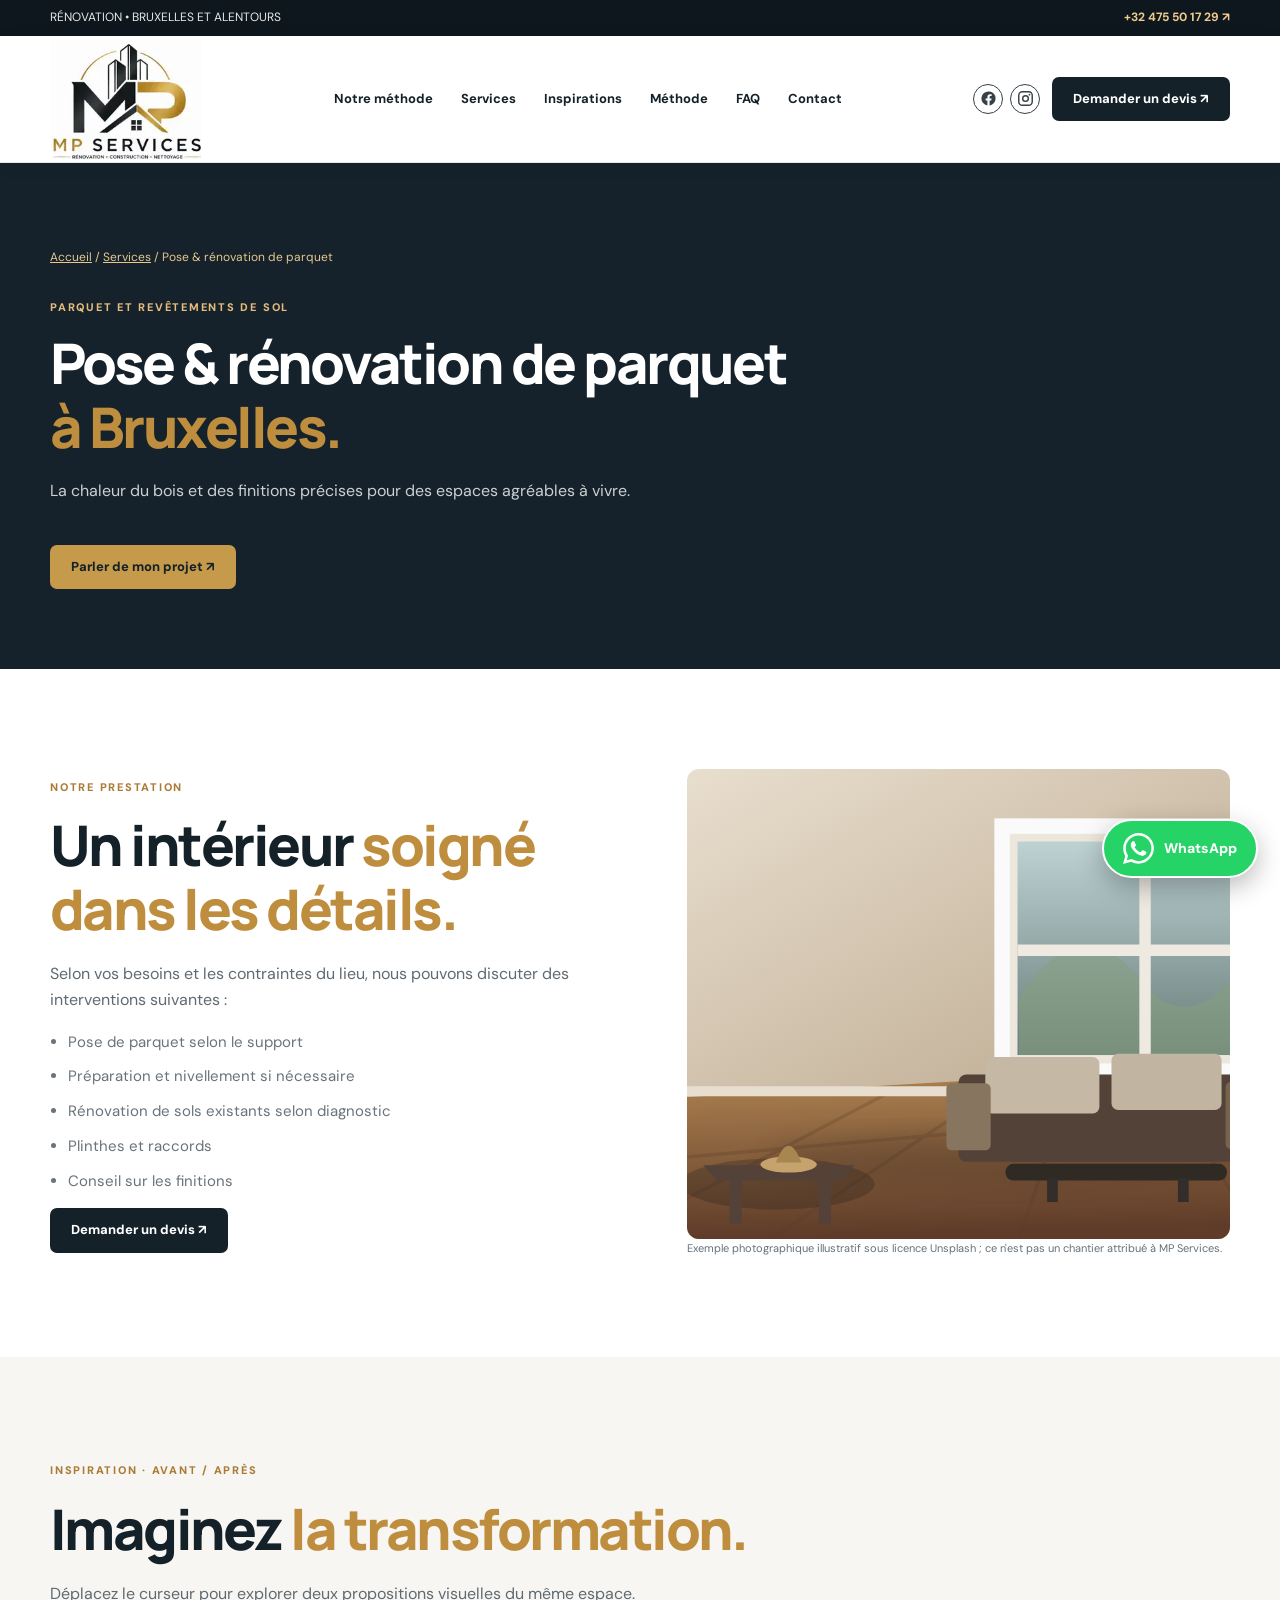
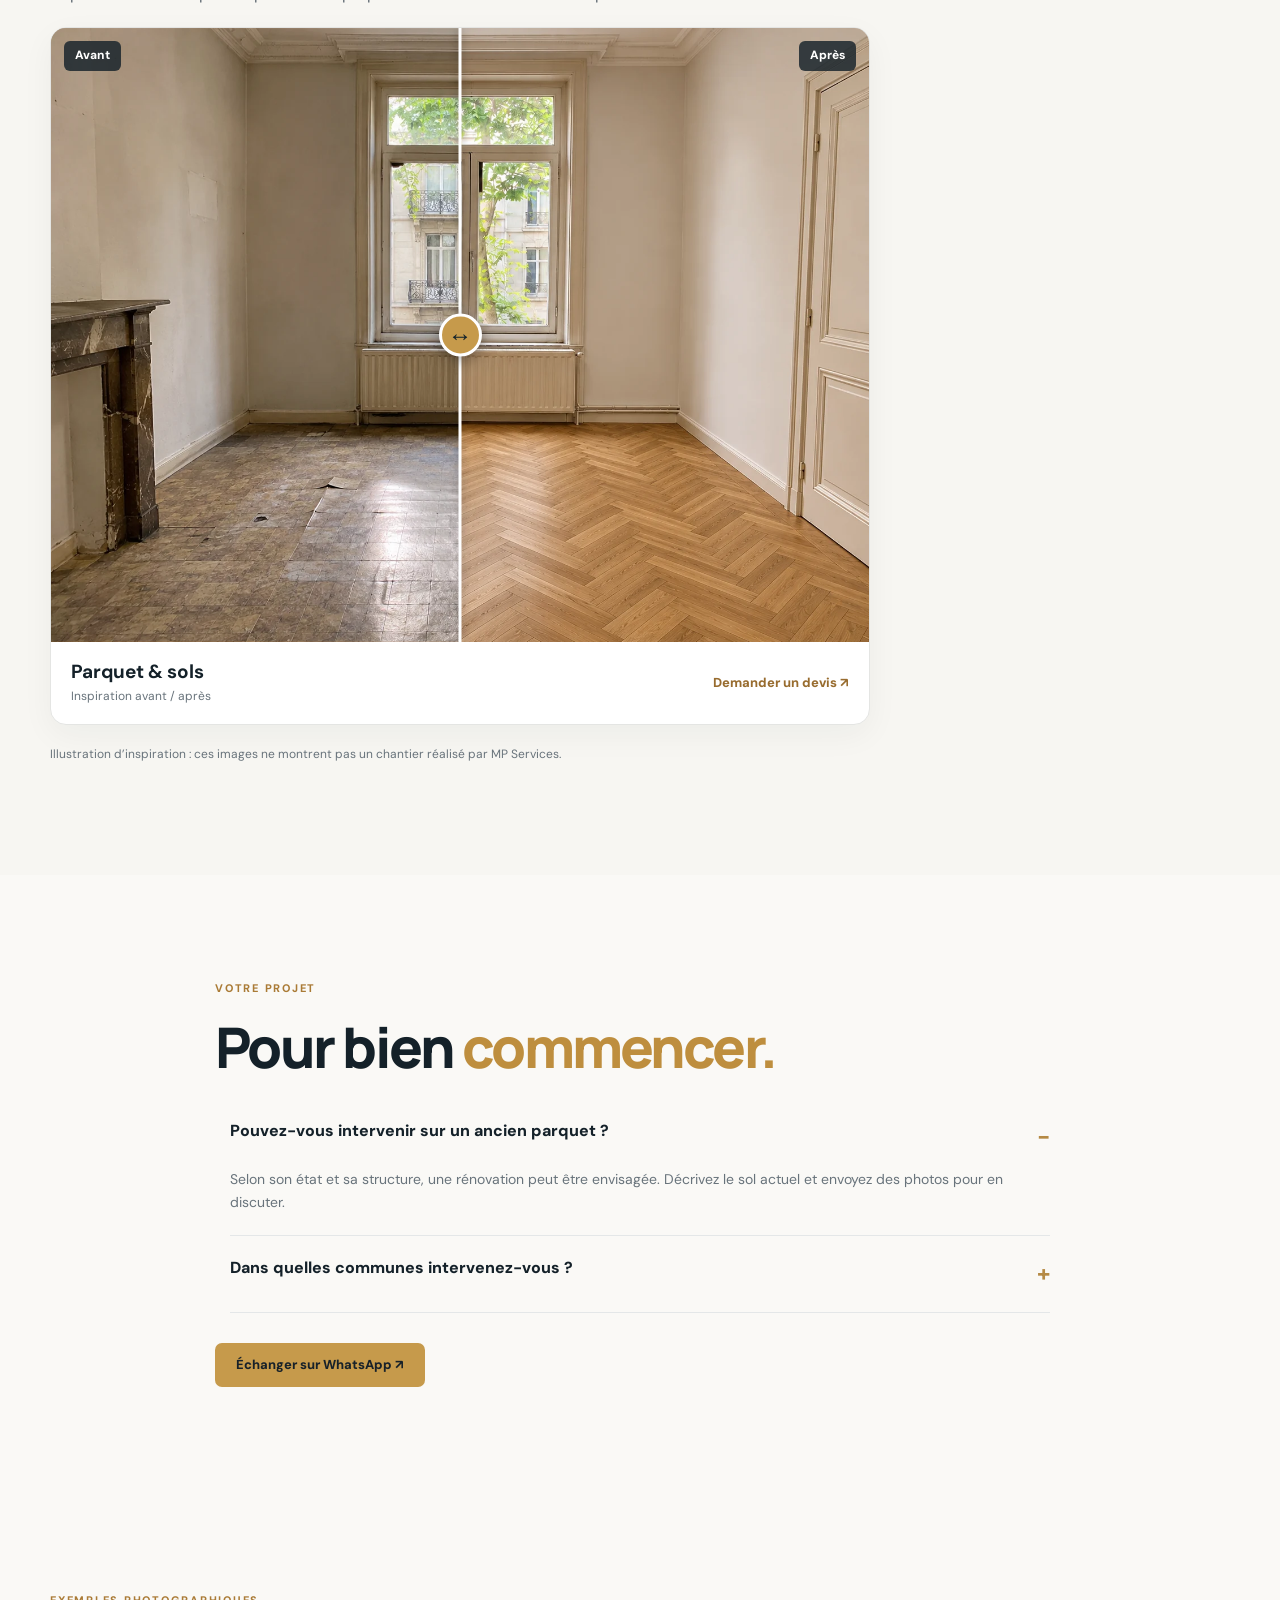
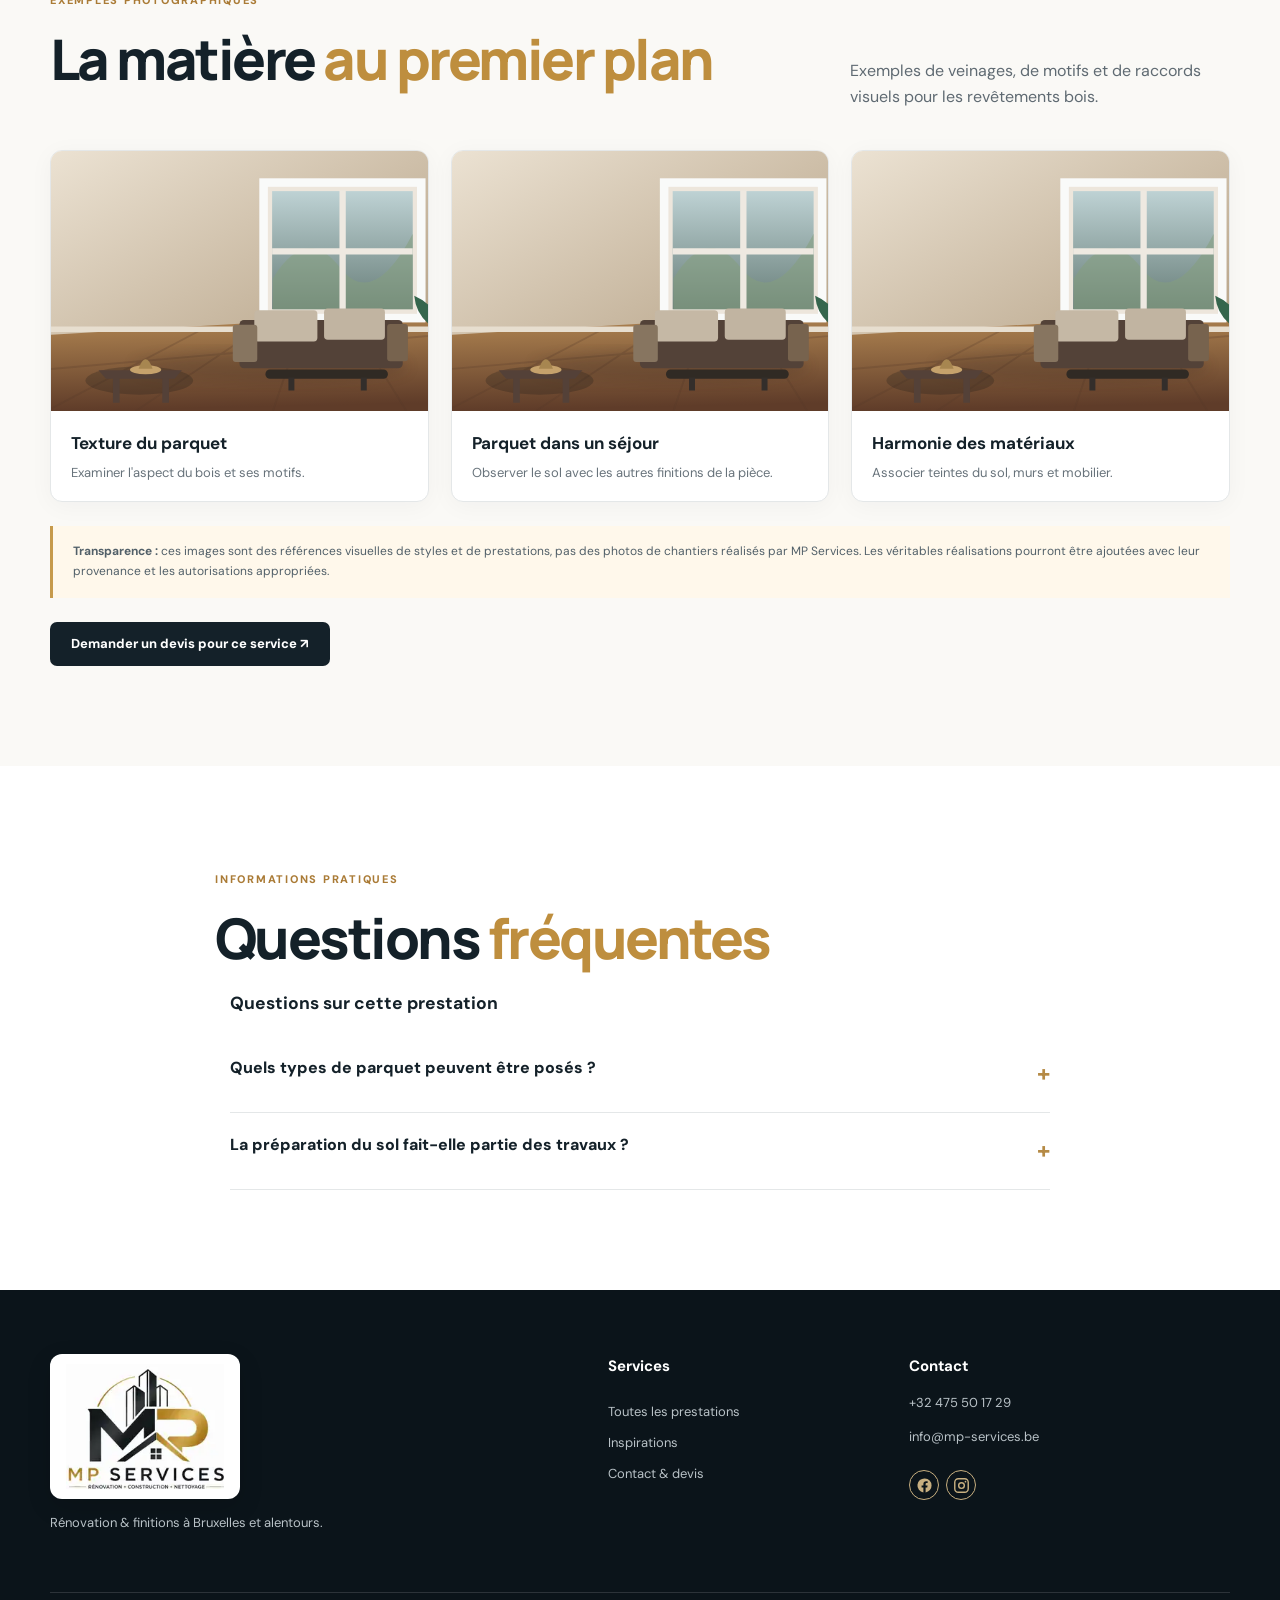
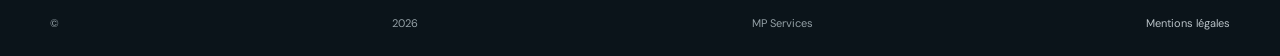
<file: services/parquet.html>
<!doctype html><html lang="fr-BE"><head><meta charset="utf-8"><meta name="viewport" content="width=device-width,initial-scale=1"><meta name="theme-color" content="#101b23"><base href="../"><title>Pose & rénovation de parquet à Bruxelles | MP Services</title><meta name="description" content="La chaleur du bois et des finitions précises pour des espaces agréables à vivre. MP Services intervient à Bruxelles et alentours. Contactez-nous pour discuter de votre projet."><meta property="og:type" content="website"><meta property="og:locale" content="fr_BE"><meta property="og:title" content="Pose & rénovation de parquet — MP Services Bruxelles"><link rel="canonical" href="https://www.mp-services.be/services/parquet"><link rel="icon" type="image/webp" href="assets/logo-oficial.webp"><link rel="preconnect" href="https://images.unsplash.com" crossorigin><link rel="stylesheet" href="assets/site.css"><link rel="stylesheet" href="assets/portfolio.css"><script defer src="assets/site.js"></script><script defer src="assets/portfolio.js"></script><script type="application/ld+json">{"@context":"https://schema.org","@type":"Service","name":"Pose & rénovation de parquet à Bruxelles","provider":{"@type":"Organization","name":"MP Services","url":"https://www.mp-services.be/","telephone":"+32475501729"},"areaServed":{"@type":"AdministrativeArea","name":"Bruxelles et alentours, Belgique"},"url":"https://www.mp-services.be/services/parquet"}</script></head><body><a class="sr-only" href="#main">Aller au contenu</a><div class="topbar"><div class="container topbar-inner"><span>RÉNOVATION • BRUXELLES ET ALENTOURS</span><a href="tel:+32475501729">+32 475 50 17 29 ↗</a></div></div><header class="site-header"><div class="container nav-inner"><a class="brand" href="./" aria-label="MP Services accueil"><img src="assets/logo-oficial.webp" alt="MP Services" width="220" height="175"></a><nav class="nav-links" id="nav-links" data-nav aria-label="Navigation principale"><a href="./#methode">Notre méthode</a><a href="./#services">Services</a><a href="./#inspirations">Inspirations</a><a href="./#methode">Méthode</a><a href="./#faq">FAQ</a><a href="./#contact">Contact</a></nav><div class="nav-actions"><div class="social-mini" aria-label="Réseaux sociaux"><a href="https://www.facebook.com/profile.php?id=61589964924146" target="_blank" rel="noopener noreferrer" aria-label="Facebook MP Services" title="Facebook"><svg viewBox="0 0 24 24" aria-hidden="true" focusable="false"><path fill="currentColor" d="M22 12a10 10 0 1 0-11.56 9.88v-6.99H7.9V12h2.54V9.8c0-2.5 1.49-3.88 3.77-3.88 1.1 0 2.24.2 2.24.2v2.46h-1.26c-1.24 0-1.63.77-1.63 1.56V12h2.77l-.44 2.89h-2.33v6.99A10 10 0 0 0 22 12Z"/></svg></a><a href="https://www.instagram.com/mpservices214/" target="_blank" rel="noopener noreferrer" aria-label="Instagram MP Services" title="Instagram"><svg viewBox="0 0 24 24" aria-hidden="true" focusable="false"><rect x="2.5" y="2.5" width="19" height="19" rx="5" fill="none" stroke="currentColor" stroke-width="2"/><circle cx="12" cy="12" r="4" fill="none" stroke="currentColor" stroke-width="2"/><circle cx="17.6" cy="6.6" r="1.2" fill="currentColor"/></svg></a></div><a class="btn btn-dark" href="./?service=Parquet#contact">Demander un devis ↗</a><button class="menu-toggle" type="button" aria-label="Ouvrir le menu" aria-controls="nav-links" aria-expanded="false" data-menu-toggle>☰</button></div></div></header>
<main id="main"><section class="service-hero"><div class="container"><div class="breadcrumbs"><a href="./">Accueil</a> / <a href="./#services">Services</a> / Pose & rénovation de parquet</div><div class="kicker" style="margin-top:30px;color:#e3bc7e">PARQUET ET REVÊTEMENTS DE SOL</div><h1 class="h2">Pose & rénovation de parquet<br><em>à Bruxelles.</em></h1><p class="lead">La chaleur du bois et des finitions précises pour des espaces agréables à vivre.</p><a class="btn btn-gold" style="margin-top:24px" href="./?service=Parquet#contact" data-service="Parquet">Parler de mon projet ↗</a></div></section>
<section class="section"><div class="container service-detail-grid"><div><span class="kicker">NOTRE PRESTATION</span><h2 class="h2">Un intérieur <em>soigné dans les détails.</em></h2><p class="lead">Selon vos besoins et les contraintes du lieu, nous pouvons discuter des interventions suivantes :</p><ul><li>Pose de parquet selon le support</li><li>Préparation et nivellement si nécessaire</li><li>Rénovation de sols existants selon diagnostic</li><li>Plinthes et raccords</li><li>Conseil sur les finitions</li></ul><a class="btn btn-dark" href="./?service=Parquet#contact">Demander un devis ↗</a></div><figure><img src="https://images.unsplash.com/photo-1761053130711-2515ef532bb5?auto=format&fit=crop&w=1100&q=80" alt="Photographie d'inspiration : Pose & rénovation de parquet" width="1100" height="770" loading="lazy" style="width:100%;height:470px;object-fit:cover;border-radius:12px"><figcaption class="compare-note">Exemple photographique illustratif sous licence Unsplash ; ce n'est pas un chantier attribué à MP Services.</figcaption></figure></div></section>
<section class="section ba-service" data-ba-ready hidden><div class="container"><span class="kicker">INSPIRATION · AVANT / APRÈS</span><h2 class="h2">Imaginez <em>la transformation.</em></h2><p class="lead">Déplacez le curseur pour explorer deux propositions visuelles du même espace.</p><figure class="ba-card" data-before-after data-type="parquet"><div class="ba-stage" role="group" aria-label="Inspiration avant après : Parquet & sols"><div class="ba-scene ba-after" aria-hidden="true"></div><div class="ba-scene ba-before" aria-hidden="true"></div><span class="ba-label ba-label-before">Avant</span><span class="ba-label ba-label-after">Après</span><span class="ba-divider" aria-hidden="true"></span><input class="ba-range" type="range" min="0" max="100" value="50" step="1" aria-label="Comparer les deux images du service Parquet & sols"></div><figcaption class="ba-info"><div><h3>Parquet & sols</h3><p>Inspiration avant / après</p></div><a href="./#contact">Demander un devis ↗</a></figcaption></figure><p class="ba-legal">Illustration d’inspiration : ces images ne montrent pas un chantier réalisé par MP Services.</p></div></section><section class="section section-soft"><div class="container" style="max-width:850px"><span class="kicker">VOTRE PROJET</span><h2 class="h2">Pour bien <em>commencer.</em></h2><div class="faq-list"><details open><summary>Pouvez-vous intervenir sur un ancien parquet ?</summary><p>Selon son état et sa structure, une rénovation peut être envisagée. Décrivez le sol actuel et envoyez des photos pour en discuter.</p></details><details><summary>Dans quelles communes intervenez-vous ?</summary><p>Nos interventions concernent Bruxelles et les environs, sous réserve de confirmation de la zone et du projet.</p></details></div><div style="margin-top:30px"><a class="btn btn-gold" href="./?service=Parquet#contact">Échanger sur WhatsApp ↗</a></div></div></section><section class="section section-soft service-examples" id="exemples"><div class="container"><div class="section-head"><div><span class="kicker">EXEMPLES PHOTOGRAPHIQUES</span><h2 class="h2">La matière <em>au premier plan</em></h2></div><p class="lead">Exemples de veinages, de motifs et de raccords visuels pour les revêtements bois.</p></div><div class="service-examples-grid"><figure class="service-example"><img src="https://images.unsplash.com/photo-1761053130711-2515ef532bb5?auto=format&fit=crop&w=1100&q=80" loading="lazy" decoding="async" width="1100" height="730" alt="Inspiration pour Pose & rénovation de parquet : Texture du parquet"><figcaption><strong>Texture du parquet</strong><span>Examiner l'aspect du bois et ses motifs.</span></figcaption></figure><figure class="service-example"><img src="https://images.unsplash.com/photo-1769736436809-eab3de70b175?auto=format&fit=crop&w=1100&q=80" loading="lazy" decoding="async" width="1100" height="730" alt="Inspiration pour Pose & rénovation de parquet : Parquet dans un séjour"><figcaption><strong>Parquet dans un séjour</strong><span>Observer le sol avec les autres finitions de la pièce.</span></figcaption></figure><figure class="service-example"><img src="https://images.unsplash.com/photo-1721523236968-8fa75690087e?auto=format&fit=crop&w=1100&q=80" loading="lazy" decoding="async" width="1100" height="730" alt="Inspiration pour Pose & rénovation de parquet : Harmonie des matériaux"><figcaption><strong>Harmonie des matériaux</strong><span>Associer teintes du sol, murs et mobilier.</span></figcaption></figure></div><p class="disclosure"><strong>Transparence :</strong> ces images sont des références visuelles de styles et de prestations, pas des photos de chantiers réalisés par MP Services. Les véritables réalisations pourront être ajoutées avec leur provenance et les autorisations appropriées.</p><div style="margin-top:24px"><a class="btn btn-dark" href="./?service=Parquet#contact">Demander un devis pour ce service ↗</a></div></div></section><section class="section service-faq-addendum"><div class="container" style="max-width:850px"><span class="kicker">INFORMATIONS PRATIQUES</span><h2 class="h2">Questions <em>fréquentes</em></h2><div class="faq-list"><div class="service-extra-faq"><h3>Questions sur cette prestation</h3><details><summary>Quels types de parquet peuvent être posés ?</summary><p>Le choix du revêtement et de sa technique de pose dépend du support, du produit et des contraintes du chantier. Nous pouvons discuter de votre demande.</p></details><details><summary>La préparation du sol fait-elle partie des travaux ?</summary><p>La préparation et les éventuelles corrections du support sont évaluées selon son état et le périmètre convenu.</p></details></div></div></div></section></main>
<footer class="footer"><div class="container"><div class="footer-grid"><div><a class="brand" href="./"><img src="assets/logo-oficial.webp" alt="MP Services" width="220" height="175"></a><p>Rénovation & finitions à Bruxelles et alentours.</p></div><nav><strong>Services</strong><a href="./#services">Toutes les prestations</a><a href="./#inspirations">Inspirations</a><a href="./#contact">Contact & devis</a></nav><div><strong>Contact</strong><p><a href="tel:+32475501729">+32 475 50 17 29</a></p><p><a href="mailto:info@mp-services.be">info@mp-services.be</a></p><div class="social-mini" aria-label="Réseaux sociaux"><a href="https://www.facebook.com/profile.php?id=61589964924146" target="_blank" rel="noopener noreferrer" aria-label="Facebook MP Services" title="Facebook"><svg viewBox="0 0 24 24" aria-hidden="true" focusable="false"><path fill="currentColor" d="M22 12a10 10 0 1 0-11.56 9.88v-6.99H7.9V12h2.54V9.8c0-2.5 1.49-3.88 3.77-3.88 1.1 0 2.24.2 2.24.2v2.46h-1.26c-1.24 0-1.63.77-1.63 1.56V12h2.77l-.44 2.89h-2.33v6.99A10 10 0 0 0 22 12Z"/></svg></a><a href="https://www.instagram.com/mpservices214/" target="_blank" rel="noopener noreferrer" aria-label="Instagram MP Services" title="Instagram"><svg viewBox="0 0 24 24" aria-hidden="true" focusable="false"><rect x="2.5" y="2.5" width="19" height="19" rx="5" fill="none" stroke="currentColor" stroke-width="2"/><circle cx="12" cy="12" r="4" fill="none" stroke="currentColor" stroke-width="2"/><circle cx="17.6" cy="6.6" r="1.2" fill="currentColor"/></svg></a></div></div></div><div class="footer-bottom">© <span data-year>2026</span> MP Services <a href="mentions-legales.html">Mentions légales</a></div></div></footer><a class="whatsapp-floating" href="https://wa.me/32475501729?text=Bonjour%20MP%20Services%2C%20je%20souhaite%20un%20devis." target="_blank" rel="noopener noreferrer" aria-label="Demander un devis via WhatsApp"><img class="wa-icon" src="assets/whatsapp.svg" alt="" width="31" height="31" aria-hidden="true"><span class="wa-text">WhatsApp</span></a></body></html>
</file>
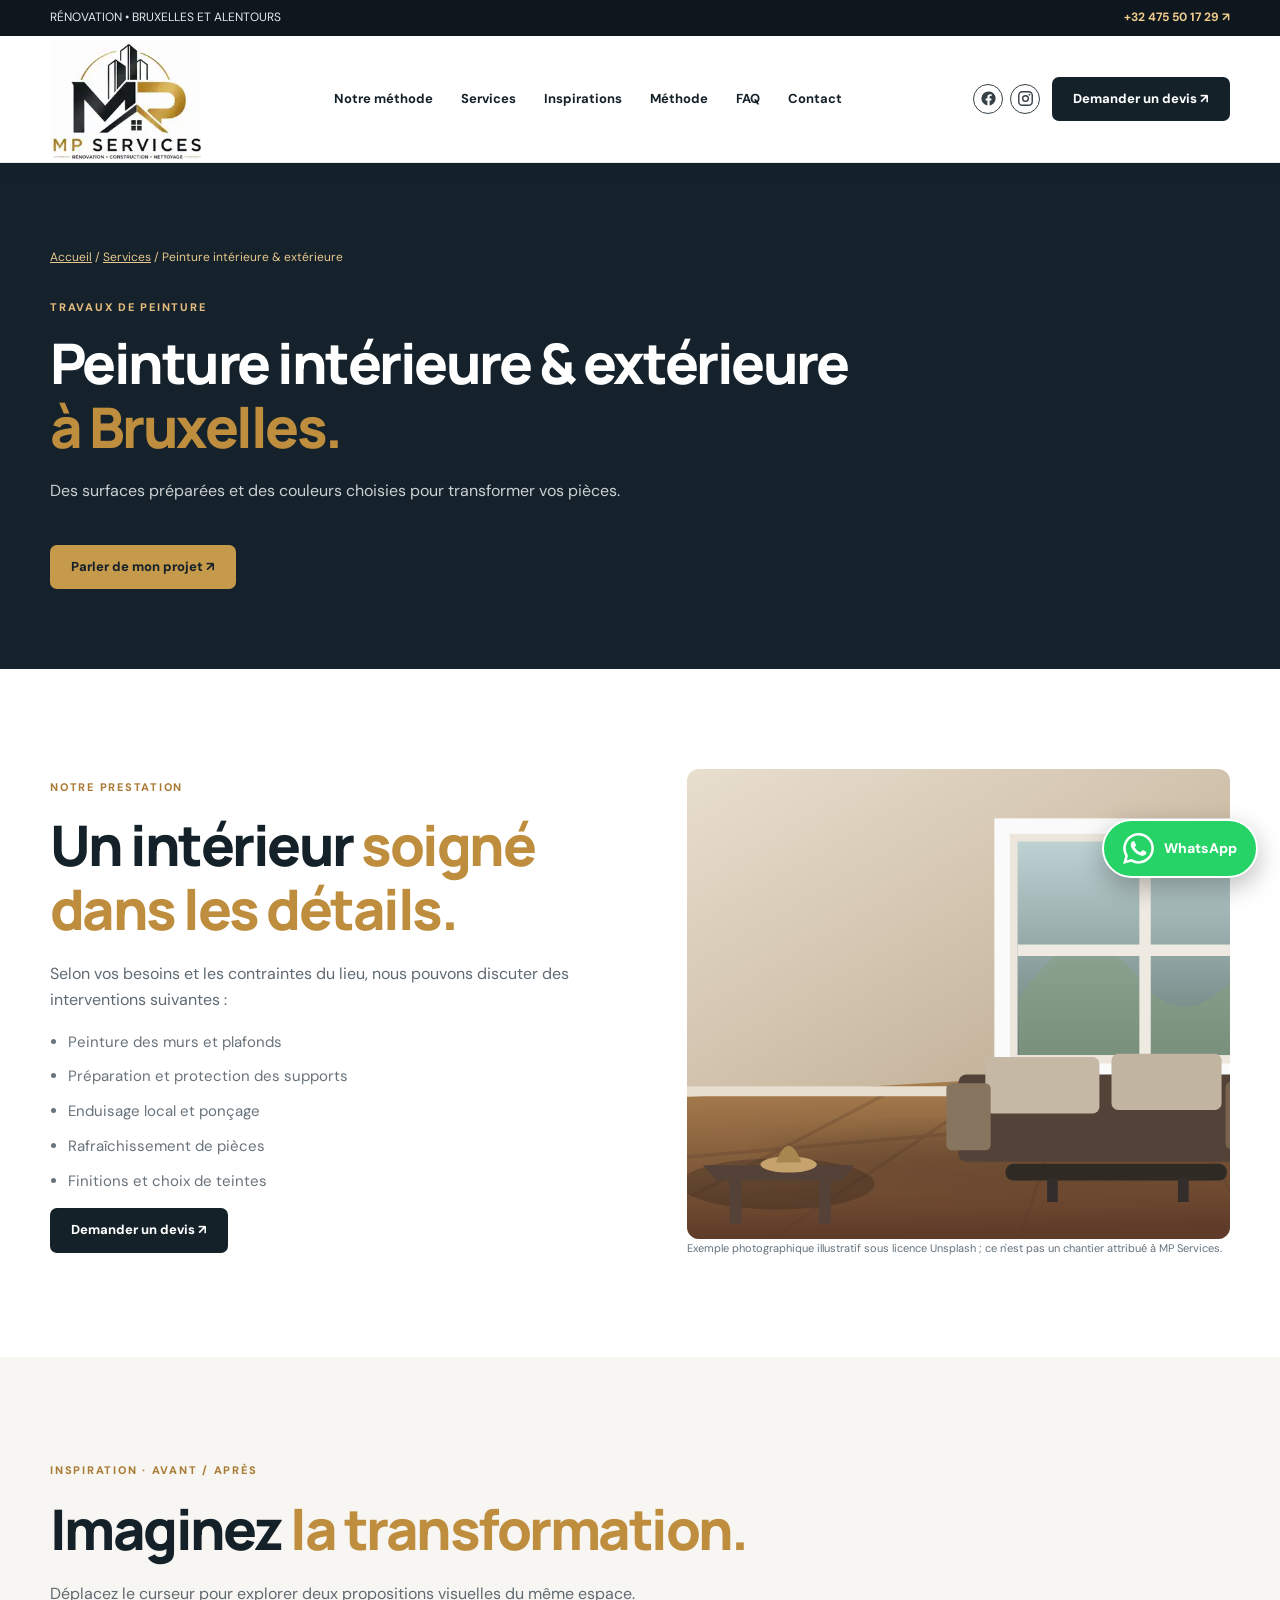
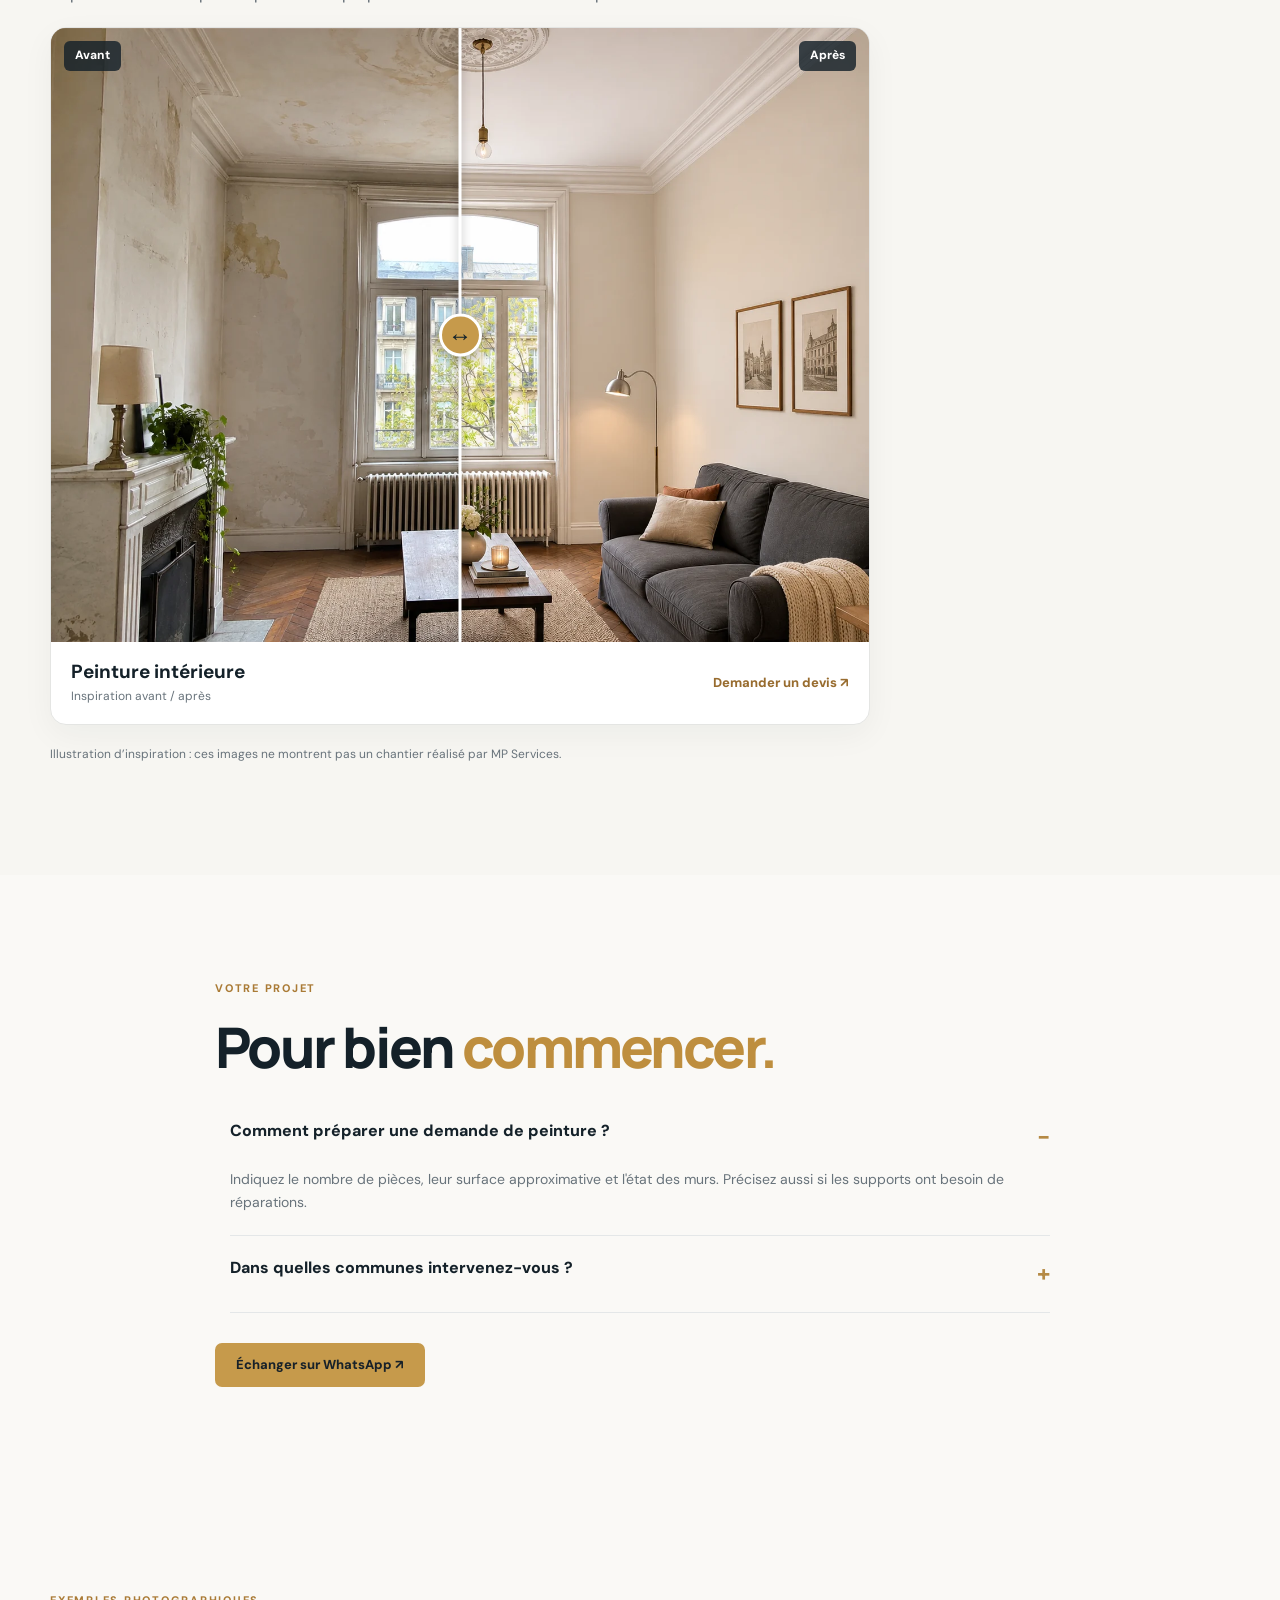
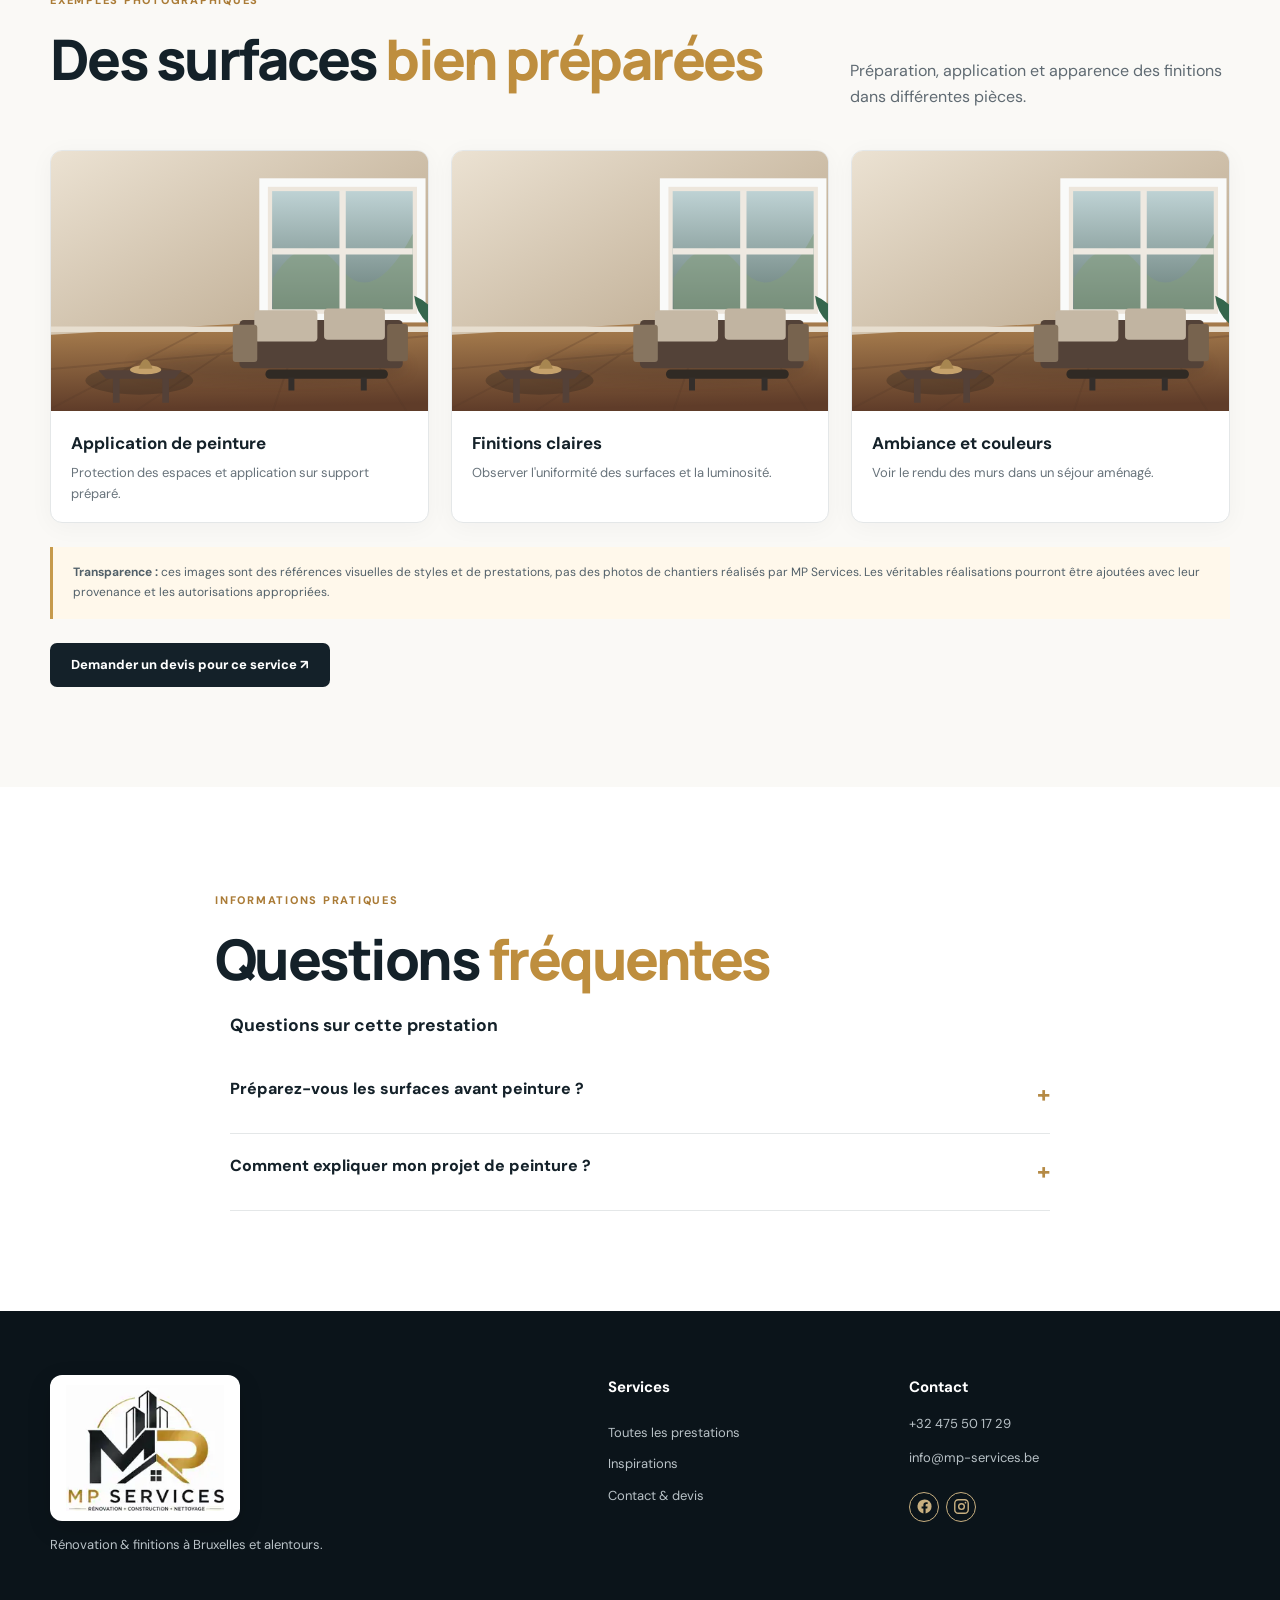
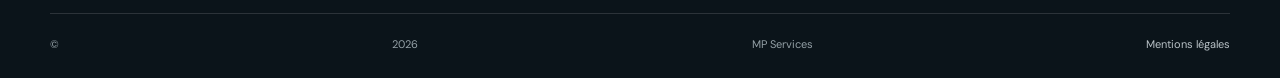
<file: services/peinture.html>
<!doctype html><html lang="fr-BE"><head><meta charset="utf-8"><meta name="viewport" content="width=device-width,initial-scale=1"><meta name="theme-color" content="#101b23"><base href="../"><title>Peinture intérieure & extérieure à Bruxelles | MP Services</title><meta name="description" content="Des surfaces préparées et des couleurs choisies pour transformer vos pièces. MP Services intervient à Bruxelles et alentours. Contactez-nous pour discuter de votre projet."><meta property="og:type" content="website"><meta property="og:locale" content="fr_BE"><meta property="og:title" content="Peinture intérieure & extérieure — MP Services Bruxelles"><link rel="canonical" href="https://www.mp-services.be/services/peinture"><link rel="icon" type="image/webp" href="assets/logo-oficial.webp"><link rel="preconnect" href="https://images.unsplash.com" crossorigin><link rel="stylesheet" href="assets/site.css"><link rel="stylesheet" href="assets/portfolio.css"><script defer src="assets/site.js"></script><script defer src="assets/portfolio.js"></script><script type="application/ld+json">{"@context":"https://schema.org","@type":"Service","name":"Peinture intérieure & extérieure à Bruxelles","provider":{"@type":"Organization","name":"MP Services","url":"https://www.mp-services.be/","telephone":"+32475501729"},"areaServed":{"@type":"AdministrativeArea","name":"Bruxelles et alentours, Belgique"},"url":"https://www.mp-services.be/services/peinture"}</script></head><body><a class="sr-only" href="#main">Aller au contenu</a><div class="topbar"><div class="container topbar-inner"><span>RÉNOVATION • BRUXELLES ET ALENTOURS</span><a href="tel:+32475501729">+32 475 50 17 29 ↗</a></div></div><header class="site-header"><div class="container nav-inner"><a class="brand" href="./" aria-label="MP Services accueil"><img src="assets/logo-oficial.webp" alt="MP Services" width="220" height="175"></a><nav class="nav-links" id="nav-links" data-nav aria-label="Navigation principale"><a href="./#methode">Notre méthode</a><a href="./#services">Services</a><a href="./#inspirations">Inspirations</a><a href="./#methode">Méthode</a><a href="./#faq">FAQ</a><a href="./#contact">Contact</a></nav><div class="nav-actions"><div class="social-mini" aria-label="Réseaux sociaux"><a href="https://www.facebook.com/profile.php?id=61589964924146" target="_blank" rel="noopener noreferrer" aria-label="Facebook MP Services" title="Facebook"><svg viewBox="0 0 24 24" aria-hidden="true" focusable="false"><path fill="currentColor" d="M22 12a10 10 0 1 0-11.56 9.88v-6.99H7.9V12h2.54V9.8c0-2.5 1.49-3.88 3.77-3.88 1.1 0 2.24.2 2.24.2v2.46h-1.26c-1.24 0-1.63.77-1.63 1.56V12h2.77l-.44 2.89h-2.33v6.99A10 10 0 0 0 22 12Z"/></svg></a><a href="https://www.instagram.com/mpservices214/" target="_blank" rel="noopener noreferrer" aria-label="Instagram MP Services" title="Instagram"><svg viewBox="0 0 24 24" aria-hidden="true" focusable="false"><rect x="2.5" y="2.5" width="19" height="19" rx="5" fill="none" stroke="currentColor" stroke-width="2"/><circle cx="12" cy="12" r="4" fill="none" stroke="currentColor" stroke-width="2"/><circle cx="17.6" cy="6.6" r="1.2" fill="currentColor"/></svg></a></div><a class="btn btn-dark" href="./?service=Peinture#contact">Demander un devis ↗</a><button class="menu-toggle" type="button" aria-label="Ouvrir le menu" aria-controls="nav-links" aria-expanded="false" data-menu-toggle>☰</button></div></div></header>
<main id="main"><section class="service-hero"><div class="container"><div class="breadcrumbs"><a href="./">Accueil</a> / <a href="./#services">Services</a> / Peinture intérieure & extérieure</div><div class="kicker" style="margin-top:30px;color:#e3bc7e">TRAVAUX DE PEINTURE</div><h1 class="h2">Peinture intérieure & extérieure<br><em>à Bruxelles.</em></h1><p class="lead">Des surfaces préparées et des couleurs choisies pour transformer vos pièces.</p><a class="btn btn-gold" style="margin-top:24px" href="./?service=Peinture#contact" data-service="Peinture">Parler de mon projet ↗</a></div></section>
<section class="section"><div class="container service-detail-grid"><div><span class="kicker">NOTRE PRESTATION</span><h2 class="h2">Un intérieur <em>soigné dans les détails.</em></h2><p class="lead">Selon vos besoins et les contraintes du lieu, nous pouvons discuter des interventions suivantes :</p><ul><li>Peinture des murs et plafonds</li><li>Préparation et protection des supports</li><li>Enduisage local et ponçage</li><li>Rafraîchissement de pièces</li><li>Finitions et choix de teintes</li></ul><a class="btn btn-dark" href="./?service=Peinture#contact">Demander un devis ↗</a></div><figure><img src="https://images.unsplash.com/photo-1742900280861-32bed068938b?auto=format&fit=crop&w=1100&q=80" alt="Photographie d'inspiration : Peinture intérieure & extérieure" width="1100" height="770" loading="lazy" style="width:100%;height:470px;object-fit:cover;border-radius:12px"><figcaption class="compare-note">Exemple photographique illustratif sous licence Unsplash ; ce n'est pas un chantier attribué à MP Services.</figcaption></figure></div></section>
<section class="section ba-service" data-ba-ready hidden><div class="container"><span class="kicker">INSPIRATION · AVANT / APRÈS</span><h2 class="h2">Imaginez <em>la transformation.</em></h2><p class="lead">Déplacez le curseur pour explorer deux propositions visuelles du même espace.</p><figure class="ba-card" data-before-after data-type="peinture"><div class="ba-stage" role="group" aria-label="Inspiration avant après : Peinture intérieure"><div class="ba-scene ba-after" aria-hidden="true"></div><div class="ba-scene ba-before" aria-hidden="true"></div><span class="ba-label ba-label-before">Avant</span><span class="ba-label ba-label-after">Après</span><span class="ba-divider" aria-hidden="true"></span><input class="ba-range" type="range" min="0" max="100" value="50" step="1" aria-label="Comparer les deux images du service Peinture intérieure"></div><figcaption class="ba-info"><div><h3>Peinture intérieure</h3><p>Inspiration avant / après</p></div><a href="./#contact">Demander un devis ↗</a></figcaption></figure><p class="ba-legal">Illustration d’inspiration : ces images ne montrent pas un chantier réalisé par MP Services.</p></div></section><section class="section section-soft"><div class="container" style="max-width:850px"><span class="kicker">VOTRE PROJET</span><h2 class="h2">Pour bien <em>commencer.</em></h2><div class="faq-list"><details open><summary>Comment préparer une demande de peinture ?</summary><p>Indiquez le nombre de pièces, leur surface approximative et l'état des murs. Précisez aussi si les supports ont besoin de réparations.</p></details><details><summary>Dans quelles communes intervenez-vous ?</summary><p>Nos interventions concernent Bruxelles et les environs, sous réserve de confirmation de la zone et du projet.</p></details></div><div style="margin-top:30px"><a class="btn btn-gold" href="./?service=Peinture#contact">Échanger sur WhatsApp ↗</a></div></div></section><section class="section section-soft service-examples" id="exemples"><div class="container"><div class="section-head"><div><span class="kicker">EXEMPLES PHOTOGRAPHIQUES</span><h2 class="h2">Des surfaces <em>bien préparées</em></h2></div><p class="lead">Préparation, application et apparence des finitions dans différentes pièces.</p></div><div class="service-examples-grid"><figure class="service-example"><img src="https://images.unsplash.com/photo-1742900280861-32bed068938b?auto=format&fit=crop&w=1100&q=80" loading="lazy" decoding="async" width="1100" height="730" alt="Inspiration pour Peinture intérieure & extérieure : Application de peinture"><figcaption><strong>Application de peinture</strong><span>Protection des espaces et application sur support préparé.</span></figcaption></figure><figure class="service-example"><img src="https://images.unsplash.com/photo-1769736436809-eab3de70b175?auto=format&fit=crop&w=1100&q=80" loading="lazy" decoding="async" width="1100" height="730" alt="Inspiration pour Peinture intérieure & extérieure : Finitions claires"><figcaption><strong>Finitions claires</strong><span>Observer l'uniformité des surfaces et la luminosité.</span></figcaption></figure><figure class="service-example"><img src="https://images.unsplash.com/photo-1721523236968-8fa75690087e?auto=format&fit=crop&w=1100&q=80" loading="lazy" decoding="async" width="1100" height="730" alt="Inspiration pour Peinture intérieure & extérieure : Ambiance et couleurs"><figcaption><strong>Ambiance et couleurs</strong><span>Voir le rendu des murs dans un séjour aménagé.</span></figcaption></figure></div><p class="disclosure"><strong>Transparence :</strong> ces images sont des références visuelles de styles et de prestations, pas des photos de chantiers réalisés par MP Services. Les véritables réalisations pourront être ajoutées avec leur provenance et les autorisations appropriées.</p><div style="margin-top:24px"><a class="btn btn-dark" href="./?service=Peinture#contact">Demander un devis pour ce service ↗</a></div></div></section><section class="section service-faq-addendum"><div class="container" style="max-width:850px"><span class="kicker">INFORMATIONS PRATIQUES</span><h2 class="h2">Questions <em>fréquentes</em></h2><div class="faq-list"><div class="service-extra-faq"><h3>Questions sur cette prestation</h3><details><summary>Préparez-vous les surfaces avant peinture ?</summary><p>La préparation peut comprendre protection des espaces, nettoyage, rebouchage, enduisage et ponçage selon l’état des supports et le devis convenu.</p></details><details><summary>Comment expliquer mon projet de peinture ?</summary><p>Indiquez le nombre de pièces, les surfaces approximatives, l’état des murs, les couleurs souhaitées et votre commune.</p></details></div></div></div></section></main>
<footer class="footer"><div class="container"><div class="footer-grid"><div><a class="brand" href="./"><img src="assets/logo-oficial.webp" alt="MP Services" width="220" height="175"></a><p>Rénovation & finitions à Bruxelles et alentours.</p></div><nav><strong>Services</strong><a href="./#services">Toutes les prestations</a><a href="./#inspirations">Inspirations</a><a href="./#contact">Contact & devis</a></nav><div><strong>Contact</strong><p><a href="tel:+32475501729">+32 475 50 17 29</a></p><p><a href="mailto:info@mp-services.be">info@mp-services.be</a></p><div class="social-mini" aria-label="Réseaux sociaux"><a href="https://www.facebook.com/profile.php?id=61589964924146" target="_blank" rel="noopener noreferrer" aria-label="Facebook MP Services" title="Facebook"><svg viewBox="0 0 24 24" aria-hidden="true" focusable="false"><path fill="currentColor" d="M22 12a10 10 0 1 0-11.56 9.88v-6.99H7.9V12h2.54V9.8c0-2.5 1.49-3.88 3.77-3.88 1.1 0 2.24.2 2.24.2v2.46h-1.26c-1.24 0-1.63.77-1.63 1.56V12h2.77l-.44 2.89h-2.33v6.99A10 10 0 0 0 22 12Z"/></svg></a><a href="https://www.instagram.com/mpservices214/" target="_blank" rel="noopener noreferrer" aria-label="Instagram MP Services" title="Instagram"><svg viewBox="0 0 24 24" aria-hidden="true" focusable="false"><rect x="2.5" y="2.5" width="19" height="19" rx="5" fill="none" stroke="currentColor" stroke-width="2"/><circle cx="12" cy="12" r="4" fill="none" stroke="currentColor" stroke-width="2"/><circle cx="17.6" cy="6.6" r="1.2" fill="currentColor"/></svg></a></div></div></div><div class="footer-bottom">© <span data-year>2026</span> MP Services <a href="mentions-legales.html">Mentions légales</a></div></div></footer><a class="whatsapp-floating" href="https://wa.me/32475501729?text=Bonjour%20MP%20Services%2C%20je%20souhaite%20un%20devis." target="_blank" rel="noopener noreferrer" aria-label="Demander un devis via WhatsApp"><img class="wa-icon" src="assets/whatsapp.svg" alt="" width="31" height="31" aria-hidden="true"><span class="wa-text">WhatsApp</span></a></body></html>
</file>
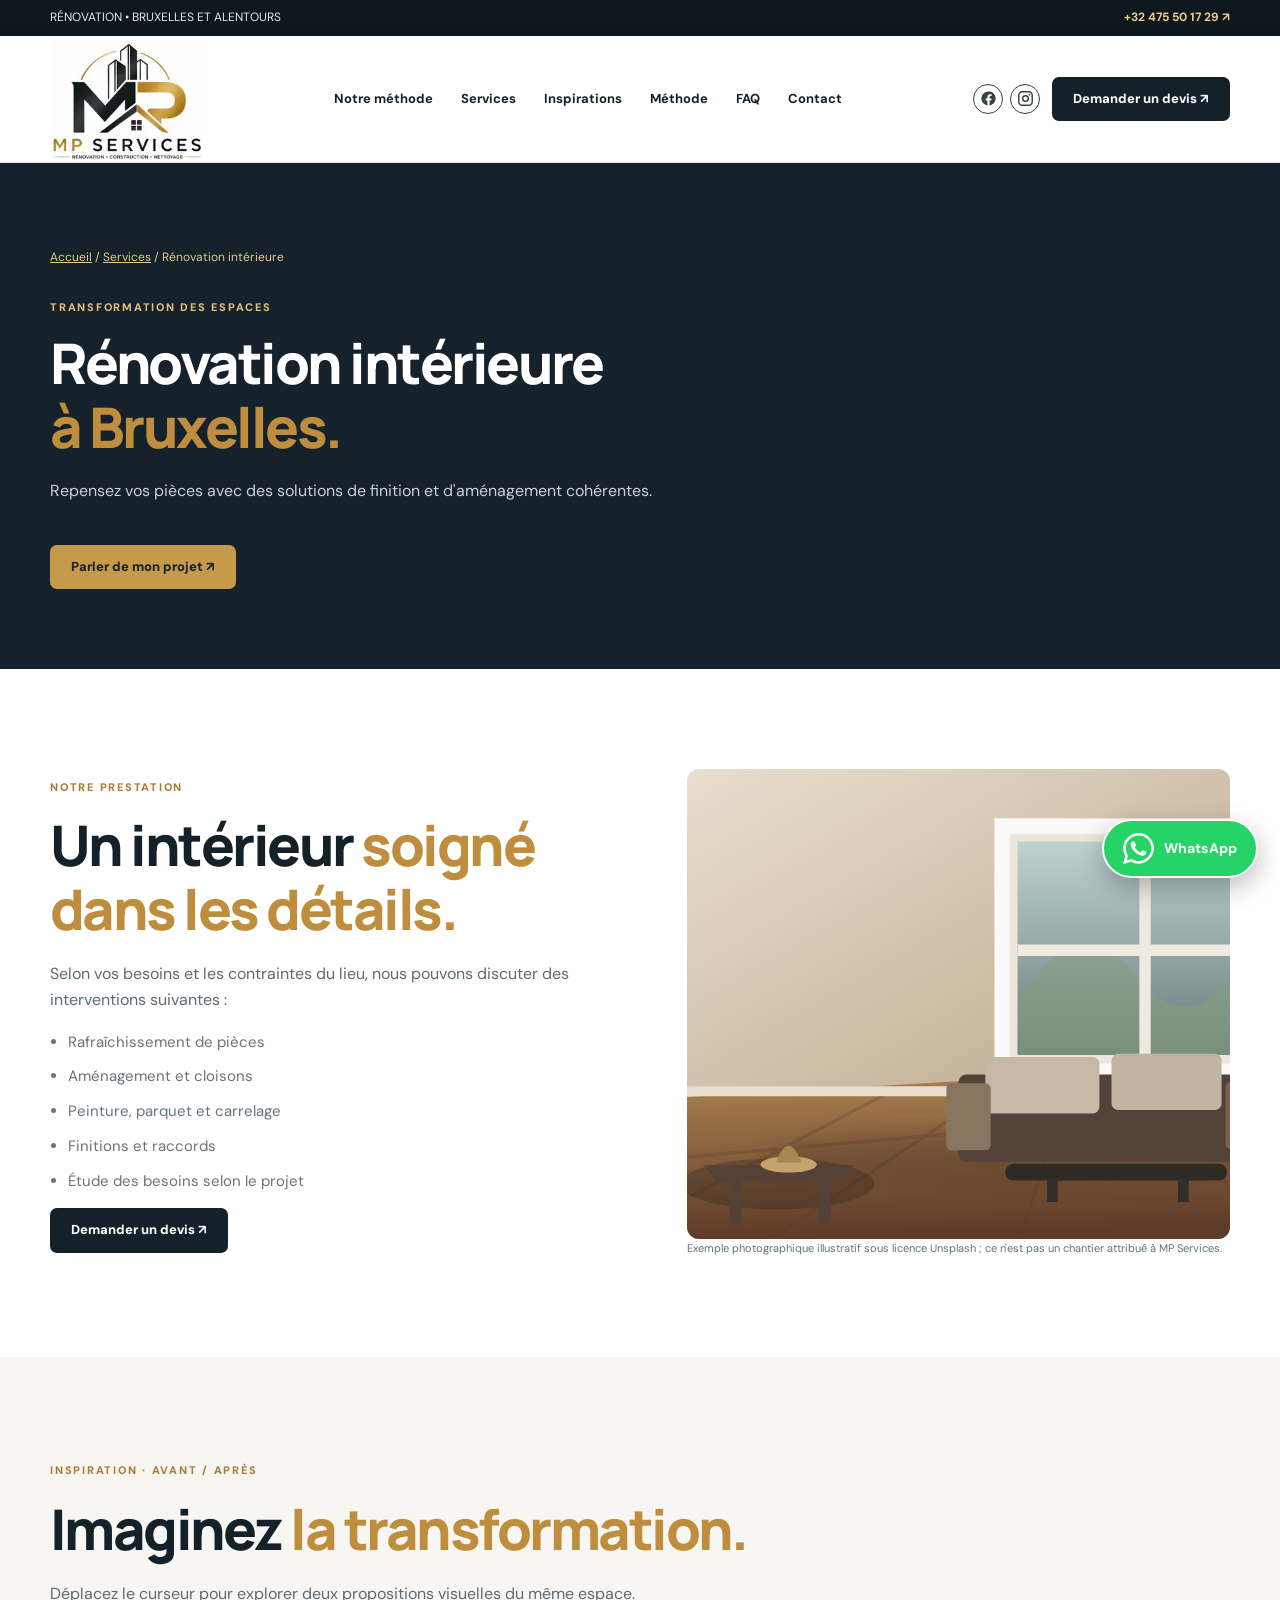
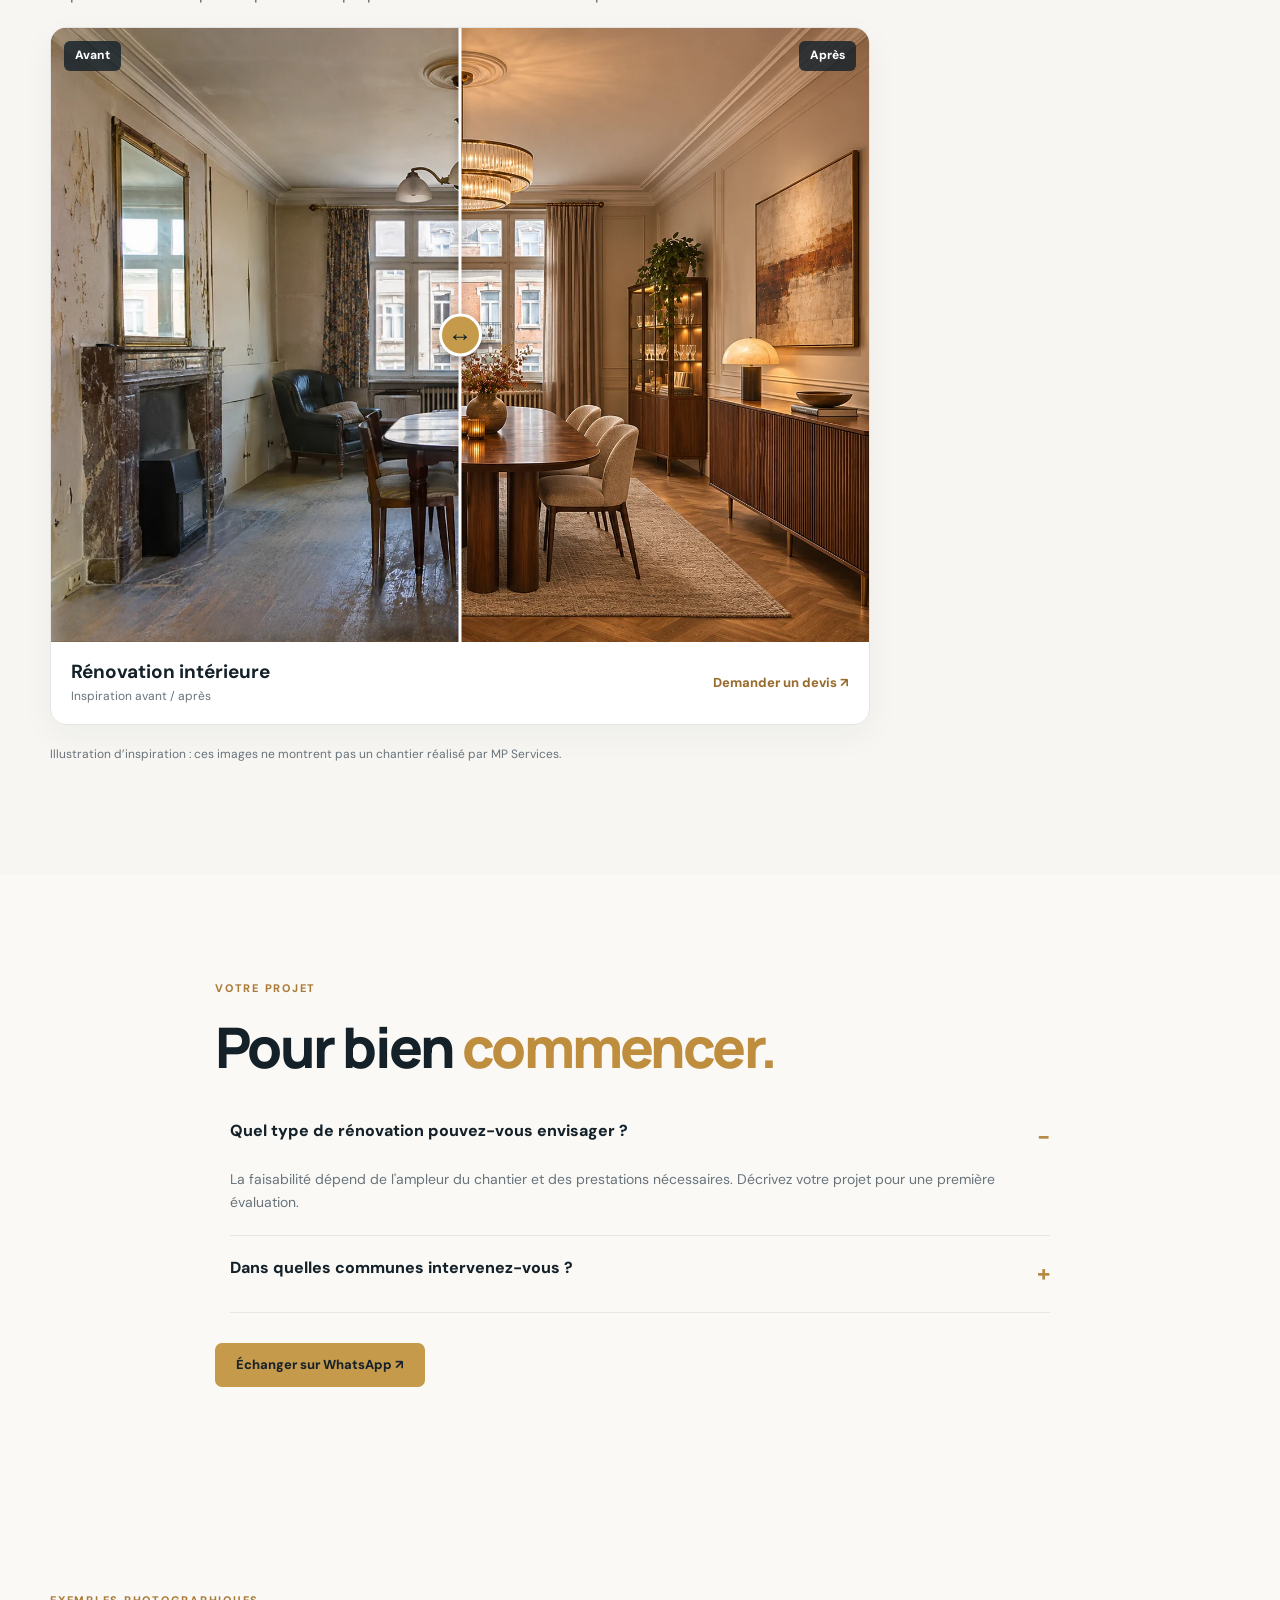
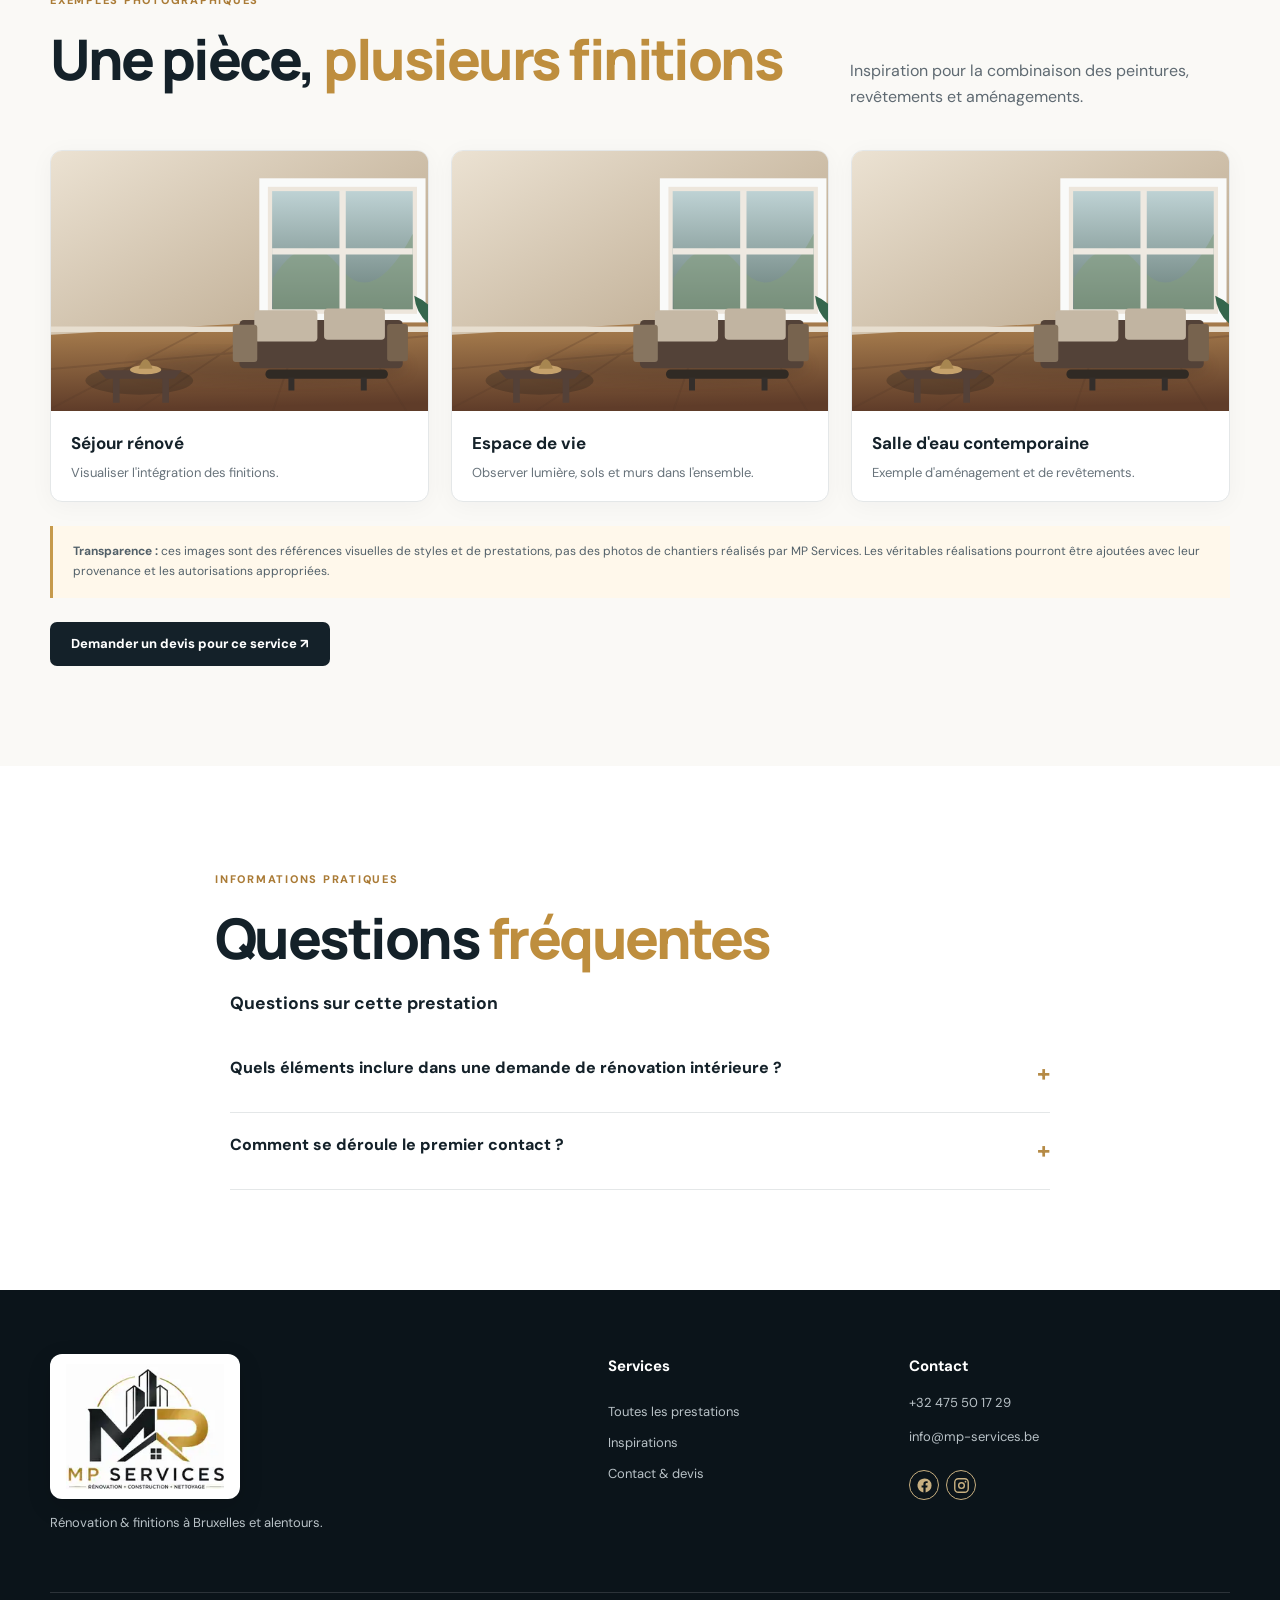
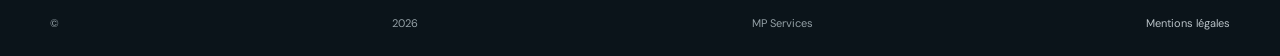
<file: services/renovation.html>
<!doctype html><html lang="fr-BE"><head><meta charset="utf-8"><meta name="viewport" content="width=device-width,initial-scale=1"><meta name="theme-color" content="#101b23"><base href="../"><title>Rénovation intérieure à Bruxelles | MP Services</title><meta name="description" content="Repensez vos pièces avec des solutions de finition et d'aménagement cohérentes. MP Services intervient à Bruxelles et alentours. Contactez-nous pour discuter de votre projet."><meta property="og:type" content="website"><meta property="og:locale" content="fr_BE"><meta property="og:title" content="Rénovation intérieure — MP Services Bruxelles"><link rel="canonical" href="https://www.mp-services.be/services/renovation"><link rel="icon" type="image/webp" href="assets/logo-oficial.webp"><link rel="preconnect" href="https://images.unsplash.com" crossorigin><link rel="stylesheet" href="assets/site.css"><link rel="stylesheet" href="assets/portfolio.css"><script defer src="assets/site.js"></script><script defer src="assets/portfolio.js"></script><script type="application/ld+json">{"@context":"https://schema.org","@type":"Service","name":"Rénovation intérieure à Bruxelles","provider":{"@type":"Organization","name":"MP Services","url":"https://www.mp-services.be/","telephone":"+32475501729"},"areaServed":{"@type":"AdministrativeArea","name":"Bruxelles et alentours, Belgique"},"url":"https://www.mp-services.be/services/renovation"}</script></head><body><a class="sr-only" href="#main">Aller au contenu</a><div class="topbar"><div class="container topbar-inner"><span>RÉNOVATION • BRUXELLES ET ALENTOURS</span><a href="tel:+32475501729">+32 475 50 17 29 ↗</a></div></div><header class="site-header"><div class="container nav-inner"><a class="brand" href="./" aria-label="MP Services accueil"><img src="assets/logo-oficial.webp" alt="MP Services" width="220" height="175"></a><nav class="nav-links" id="nav-links" data-nav aria-label="Navigation principale"><a href="./#methode">Notre méthode</a><a href="./#services">Services</a><a href="./#inspirations">Inspirations</a><a href="./#methode">Méthode</a><a href="./#faq">FAQ</a><a href="./#contact">Contact</a></nav><div class="nav-actions"><div class="social-mini" aria-label="Réseaux sociaux"><a href="https://www.facebook.com/profile.php?id=61589964924146" target="_blank" rel="noopener noreferrer" aria-label="Facebook MP Services" title="Facebook"><svg viewBox="0 0 24 24" aria-hidden="true" focusable="false"><path fill="currentColor" d="M22 12a10 10 0 1 0-11.56 9.88v-6.99H7.9V12h2.54V9.8c0-2.5 1.49-3.88 3.77-3.88 1.1 0 2.24.2 2.24.2v2.46h-1.26c-1.24 0-1.63.77-1.63 1.56V12h2.77l-.44 2.89h-2.33v6.99A10 10 0 0 0 22 12Z"/></svg></a><a href="https://www.instagram.com/mpservices214/" target="_blank" rel="noopener noreferrer" aria-label="Instagram MP Services" title="Instagram"><svg viewBox="0 0 24 24" aria-hidden="true" focusable="false"><rect x="2.5" y="2.5" width="19" height="19" rx="5" fill="none" stroke="currentColor" stroke-width="2"/><circle cx="12" cy="12" r="4" fill="none" stroke="currentColor" stroke-width="2"/><circle cx="17.6" cy="6.6" r="1.2" fill="currentColor"/></svg></a></div><a class="btn btn-dark" href="./?service=R%C3%A9novation#contact">Demander un devis ↗</a><button class="menu-toggle" type="button" aria-label="Ouvrir le menu" aria-controls="nav-links" aria-expanded="false" data-menu-toggle>☰</button></div></div></header>
<main id="main"><section class="service-hero"><div class="container"><div class="breadcrumbs"><a href="./">Accueil</a> / <a href="./#services">Services</a> / Rénovation intérieure</div><div class="kicker" style="margin-top:30px;color:#e3bc7e">TRANSFORMATION DES ESPACES</div><h1 class="h2">Rénovation intérieure<br><em>à Bruxelles.</em></h1><p class="lead">Repensez vos pièces avec des solutions de finition et d'aménagement cohérentes.</p><a class="btn btn-gold" style="margin-top:24px" href="./?service=R%C3%A9novation#contact" data-service="Rénovation">Parler de mon projet ↗</a></div></section>
<section class="section"><div class="container service-detail-grid"><div><span class="kicker">NOTRE PRESTATION</span><h2 class="h2">Un intérieur <em>soigné dans les détails.</em></h2><p class="lead">Selon vos besoins et les contraintes du lieu, nous pouvons discuter des interventions suivantes :</p><ul><li>Rafraîchissement de pièces</li><li>Aménagement et cloisons</li><li>Peinture, parquet et carrelage</li><li>Finitions et raccords</li><li>Étude des besoins selon le projet</li></ul><a class="btn btn-dark" href="./?service=R%C3%A9novation#contact">Demander un devis ↗</a></div><figure><img src="https://images.unsplash.com/photo-1721523236968-8fa75690087e?auto=format&fit=crop&w=1100&q=80" alt="Photographie d'inspiration : Rénovation intérieure" width="1100" height="770" loading="lazy" style="width:100%;height:470px;object-fit:cover;border-radius:12px"><figcaption class="compare-note">Exemple photographique illustratif sous licence Unsplash ; ce n'est pas un chantier attribué à MP Services.</figcaption></figure></div></section>
<section class="section ba-service" data-ba-ready hidden><div class="container"><span class="kicker">INSPIRATION · AVANT / APRÈS</span><h2 class="h2">Imaginez <em>la transformation.</em></h2><p class="lead">Déplacez le curseur pour explorer deux propositions visuelles du même espace.</p><figure class="ba-card" data-before-after data-type="renovation"><div class="ba-stage" role="group" aria-label="Inspiration avant après : Rénovation intérieure"><div class="ba-scene ba-after" aria-hidden="true"></div><div class="ba-scene ba-before" aria-hidden="true"></div><span class="ba-label ba-label-before">Avant</span><span class="ba-label ba-label-after">Après</span><span class="ba-divider" aria-hidden="true"></span><input class="ba-range" type="range" min="0" max="100" value="50" step="1" aria-label="Comparer les deux images du service Rénovation intérieure"></div><figcaption class="ba-info"><div><h3>Rénovation intérieure</h3><p>Inspiration avant / après</p></div><a href="./#contact">Demander un devis ↗</a></figcaption></figure><p class="ba-legal">Illustration d’inspiration : ces images ne montrent pas un chantier réalisé par MP Services.</p></div></section><section class="section section-soft"><div class="container" style="max-width:850px"><span class="kicker">VOTRE PROJET</span><h2 class="h2">Pour bien <em>commencer.</em></h2><div class="faq-list"><details open><summary>Quel type de rénovation pouvez-vous envisager ?</summary><p>La faisabilité dépend de l'ampleur du chantier et des prestations nécessaires. Décrivez votre projet pour une première évaluation.</p></details><details><summary>Dans quelles communes intervenez-vous ?</summary><p>Nos interventions concernent Bruxelles et les environs, sous réserve de confirmation de la zone et du projet.</p></details></div><div style="margin-top:30px"><a class="btn btn-gold" href="./?service=R%C3%A9novation#contact">Échanger sur WhatsApp ↗</a></div></div></section><section class="section section-soft service-examples" id="exemples"><div class="container"><div class="section-head"><div><span class="kicker">EXEMPLES PHOTOGRAPHIQUES</span><h2 class="h2">Une pièce, <em>plusieurs finitions</em></h2></div><p class="lead">Inspiration pour la combinaison des peintures, revêtements et aménagements.</p></div><div class="service-examples-grid"><figure class="service-example"><img src="https://images.unsplash.com/photo-1721523236968-8fa75690087e?auto=format&fit=crop&w=1100&q=80" loading="lazy" decoding="async" width="1100" height="730" alt="Inspiration pour Rénovation intérieure : Séjour rénové"><figcaption><strong>Séjour rénové</strong><span>Visualiser l'intégration des finitions.</span></figcaption></figure><figure class="service-example"><img src="https://images.unsplash.com/photo-1769736436809-eab3de70b175?auto=format&fit=crop&w=1100&q=80" loading="lazy" decoding="async" width="1100" height="730" alt="Inspiration pour Rénovation intérieure : Espace de vie"><figcaption><strong>Espace de vie</strong><span>Observer lumière, sols et murs dans l'ensemble.</span></figcaption></figure><figure class="service-example"><img src="https://images.unsplash.com/photo-1754574741164-a41418029cfb?auto=format&fit=crop&w=1100&q=80" loading="lazy" decoding="async" width="1100" height="730" alt="Inspiration pour Rénovation intérieure : Salle d'eau contemporaine"><figcaption><strong>Salle d'eau contemporaine</strong><span>Exemple d'aménagement et de revêtements.</span></figcaption></figure></div><p class="disclosure"><strong>Transparence :</strong> ces images sont des références visuelles de styles et de prestations, pas des photos de chantiers réalisés par MP Services. Les véritables réalisations pourront être ajoutées avec leur provenance et les autorisations appropriées.</p><div style="margin-top:24px"><a class="btn btn-dark" href="./?service=R%C3%A9novation#contact">Demander un devis pour ce service ↗</a></div></div></section><section class="section service-faq-addendum"><div class="container" style="max-width:850px"><span class="kicker">INFORMATIONS PRATIQUES</span><h2 class="h2">Questions <em>fréquentes</em></h2><div class="faq-list"><div class="service-extra-faq"><h3>Questions sur cette prestation</h3><details><summary>Quels éléments inclure dans une demande de rénovation intérieure ?</summary><p>Décrivez les pièces, les finitions attendues, les travaux existants à modifier, la localisation et les contraintes éventuelles.</p></details><details><summary>Comment se déroule le premier contact ?</summary><p>Un échange permet de clarifier les prestations souhaitées, la faisabilité et les prochaines étapes avant tout engagement.</p></details></div></div></div></section></main>
<footer class="footer"><div class="container"><div class="footer-grid"><div><a class="brand" href="./"><img src="assets/logo-oficial.webp" alt="MP Services" width="220" height="175"></a><p>Rénovation & finitions à Bruxelles et alentours.</p></div><nav><strong>Services</strong><a href="./#services">Toutes les prestations</a><a href="./#inspirations">Inspirations</a><a href="./#contact">Contact & devis</a></nav><div><strong>Contact</strong><p><a href="tel:+32475501729">+32 475 50 17 29</a></p><p><a href="mailto:info@mp-services.be">info@mp-services.be</a></p><div class="social-mini" aria-label="Réseaux sociaux"><a href="https://www.facebook.com/profile.php?id=61589964924146" target="_blank" rel="noopener noreferrer" aria-label="Facebook MP Services" title="Facebook"><svg viewBox="0 0 24 24" aria-hidden="true" focusable="false"><path fill="currentColor" d="M22 12a10 10 0 1 0-11.56 9.88v-6.99H7.9V12h2.54V9.8c0-2.5 1.49-3.88 3.77-3.88 1.1 0 2.24.2 2.24.2v2.46h-1.26c-1.24 0-1.63.77-1.63 1.56V12h2.77l-.44 2.89h-2.33v6.99A10 10 0 0 0 22 12Z"/></svg></a><a href="https://www.instagram.com/mpservices214/" target="_blank" rel="noopener noreferrer" aria-label="Instagram MP Services" title="Instagram"><svg viewBox="0 0 24 24" aria-hidden="true" focusable="false"><rect x="2.5" y="2.5" width="19" height="19" rx="5" fill="none" stroke="currentColor" stroke-width="2"/><circle cx="12" cy="12" r="4" fill="none" stroke="currentColor" stroke-width="2"/><circle cx="17.6" cy="6.6" r="1.2" fill="currentColor"/></svg></a></div></div></div><div class="footer-bottom">© <span data-year>2026</span> MP Services <a href="mentions-legales.html">Mentions légales</a></div></div></footer><a class="whatsapp-floating" href="https://wa.me/32475501729?text=Bonjour%20MP%20Services%2C%20je%20souhaite%20un%20devis." target="_blank" rel="noopener noreferrer" aria-label="Demander un devis via WhatsApp"><img class="wa-icon" src="assets/whatsapp.svg" alt="" width="31" height="31" aria-hidden="true"><span class="wa-text">WhatsApp</span></a></body></html>
</file>
<file: assets/site.css>
@import url('https://fonts.googleapis.com/css2?family=DM+Sans:wght@400;500;600;700;800&family=Manrope:wght@400;500;600;700;800&display=swap');
:root{--ink:#142129;--ink2:#22303a;--gold:#c69a4b;--gold2:#e7c991;--paper:#faf9f6;--muted:#68737b;--line:#e4e7e8;--white:#fff;--radius:14px}
*,*::before,*::after{box-sizing:border-box}html{scroll-behavior:smooth;scroll-padding-top:92px}body{margin:0;background:#fff;color:var(--ink);font:15px/1.65 'DM Sans',Arial,sans-serif;-webkit-font-smoothing:antialiased;overflow-x:hidden}
a{color:inherit;text-decoration:none}button,input,select,textarea{font:inherit}button{cursor:pointer}img{max-width:100%;display:block}figure{margin:0}[hidden]{display:none!important}
:focus-visible{outline:3px solid #af823c;outline-offset:4px}.sr-only{position:absolute;width:1px;height:1px;padding:0;margin:-1px;overflow:hidden;clip:rect(0,0,0,0);white-space:nowrap;border:0}.container{width:min(1180px,calc(100% - 48px));margin-inline:auto}
.kicker{font-weight:800;text-transform:uppercase;letter-spacing:.16em;font-size:11px;color:#aa7b36}.h2{font-family:Manrope,Arial,sans-serif;font-weight:800;line-height:1.14;letter-spacing:-.045em;font-size:clamp(33px,4.5vw,56px);margin:15px 0 20px}.h2 em,.hero h1 em{font-style:normal;color:#be8e3e}.lead{color:#5f6a72;font-size:16px;max-width:610px}.section{padding:100px 0}.section-soft{background:var(--paper)}.section-head{display:flex;align-items:end;justify-content:space-between;gap:38px;margin-bottom:39px}.section-head .lead{max-width:380px;margin:0}
.topbar{background:#0e171e;color:#e7e9e9;font-size:12px}.topbar-inner{display:flex;justify-content:space-between;align-items:center;gap:20px;padding:8px 0}.topbar a{color:#efcb8c;font-weight:700}
.site-header{background:#fff;position:sticky;top:0;z-index:50;border-bottom:1px solid #e8e8e6;box-shadow:0 3px 20px #17222a0b}.nav-inner{height:83px;display:flex;gap:28px;align-items:center;justify-content:space-between}
.brand{display:flex;align-items:center;gap:10px;white-space:nowrap}.brand-symbol{font-size:41px;font-weight:800;letter-spacing:-.1em;line-height:1}.brand-symbol span{color:#bb873b}.brand-word{font-size:12px;line-height:1.25;letter-spacing:.27em;font-weight:800}.nav-links{display:flex;gap:28px;align-items:center;font-size:13px;font-weight:700}.nav-links a:hover,.footer a:hover{color:#b48239}.nav-actions{display:flex;align-items:center;gap:12px}
.btn{border-radius:7px;padding:13px 20px;display:inline-flex;align-items:center;justify-content:center;gap:10px;font-size:13px;font-weight:800;line-height:1.25;border:1px solid transparent;transition:background .2s,transform .2s}.btn:hover{transform:translateY(-2px)}.btn-gold{background:var(--gold);color:#172129}.btn-gold:hover{background:#e1b86f}.btn-dark{background:var(--ink);color:white}.btn-dark:hover{background:#344551}.btn-outline-light{border-color:#ffffff88;color:white}.btn-outline-light:hover{background:#ffffff20}.btn-outline{border-color:var(--ink);color:var(--ink)}.menu-toggle{display:none;border:0;background:none;padding:8px;font-size:26px}
.hero{min-height:690px;position:relative;display:flex;align-items:center;background:#1c262a;overflow:hidden;color:#fff}.hero-photo{position:absolute;inset:0;width:100%;height:100%;object-fit:cover;object-position:center 54%;filter:saturate(.88)}.hero:after{content:"";position:absolute;inset:0;background:linear-gradient(90deg,#0d171eea 2%,#14222dcc 37%,#10202b30 88%)}.hero-inner{position:relative;z-index:1;padding:95px 0 105px}.hero .kicker{color:#e6ba77}.hero h1{font:800 clamp(44px,6.4vw,83px)/1.09 Manrope,Arial,sans-serif;letter-spacing:-.055em;max-width:790px;margin:21px 0}.hero h1 em{color:#e6ba77}.hero .desc{color:#e9eaea;max-width:555px;font-size:17px;line-height:1.75}.hero-actions{display:flex;flex-wrap:wrap;gap:12px;margin-top:30px}.hero-badges{display:flex;flex-wrap:wrap;gap:26px;margin-top:57px;font-size:12px;font-weight:700;color:#eee}.hero-badges span:before{content:"✦";color:var(--gold2);margin-right:10px}.hero-credit{position:absolute;right:18px;bottom:10px;font-size:10px;color:#fffc;z-index:2}
.benefits{background:#fff;border-bottom:1px solid var(--line)}.benefit-grid{display:grid;grid-template-columns:repeat(3,1fr)}.benefit{padding:30px 22px;display:flex;gap:16px;align-items:center;border-right:1px solid var(--line)}.benefit:last-child{border:0}.benefit-icon{width:48px;height:48px;border:1px solid #dfc497;display:grid;place-items:center;border-radius:50%;color:#ac772e;font-size:22px;flex:none}.benefit b{display:block;font-size:14px}.benefit p{margin:2px 0 0;font-size:12px;color:var(--muted)}
.intro-grid{display:grid;grid-template-columns:1fr 1fr;gap:9%;align-items:center}.intro-photo-wrap{position:relative}.intro-photo-wrap img{height:500px;width:100%;object-fit:cover;border-radius:var(--radius)}.intro-photo-wrap:after{content:"";position:absolute;border:7px solid #e6c58a;width:42%;height:41%;right:-16px;bottom:-16px;border-radius:5px;z-index:-1}.intro-copy p{color:var(--muted);margin-bottom:23px}
.services-grid{display:grid;grid-template-columns:repeat(3,1fr);gap:22px}.service-card{background:white;border:1px solid var(--line);border-radius:12px;overflow:hidden;transition:transform .2s,box-shadow .2s}.service-card:hover{transform:translateY(-4px);box-shadow:0 15px 35px #12212b15}.service-card img{width:100%;height:230px;object-fit:cover}.service-card-body{padding:25px}.service-card .eyeline{font-size:11px;letter-spacing:.11em;color:#a47836;font-weight:800;text-transform:uppercase}.service-card h3{margin:6px 0 7px;font-size:21px;letter-spacing:-.025em}.service-card p{color:var(--muted);font-size:13px;min-height:68px}.service-card a{font-size:13px;font-weight:800;color:#8e642d;display:inline-flex;align-items:center;gap:8px}.service-card a:hover{text-decoration:underline}
.panel-dark{background:#111c23;color:white;padding:75px 0}.panel-dark .h2{max-width:720px}.panel-dark .lead{color:#c8d0d2}.panel-dark .kicker{color:#dfb474}.panel-cols{display:grid;grid-template-columns:1.4fr .6fr;align-items:center;gap:50px}
.filters{display:flex;gap:10px;flex-wrap:wrap;margin:24px 0 28px}.filter{border:1px solid #d9dddf;background:white;border-radius:99px;padding:10px 18px;font-weight:800;font-size:12px}.filter[aria-pressed=true]{background:var(--ink);color:#fff;border-color:var(--ink)}.gallery-grid{display:grid;grid-template-columns:repeat(3,1fr);gap:20px}.gallery-item{overflow:hidden;border-radius:12px;background:#fff;border:1px solid #e5e6e6;cursor:pointer;text-align:left;padding:0}.gallery-item:hover img{transform:scale(1.045)}.gallery-item img{width:100%;height:255px;object-fit:cover;transition:transform .35s}.gallery-meta{padding:18px 19px}.gallery-meta strong{font-size:17px;display:block}.gallery-meta span{color:var(--muted);font-size:12px}.tag{font-size:10px;font-weight:800;text-transform:uppercase;letter-spacing:.1em;color:#956b35}.disclosure{border-left:3px solid var(--gold);background:#fff8eb;padding:16px 20px;font-size:12px;color:#526069;margin-top:22px;line-height:1.65}
.process-grid{display:grid;grid-template-columns:repeat(4,1fr);gap:20px}.process-item{border-top:2px solid #dbbf8e;padding-top:20px}.process-item .number{font-size:35px;font-weight:800;color:#c89e5b}.process-item h3{font-size:18px;margin:10px 0}.process-item p{color:var(--muted);font-size:13px}
.comparison-layout{display:grid;grid-template-columns:.7fr 1.3fr;align-items:center;gap:8%}.compare-box{border-radius:12px;overflow:hidden;position:relative;aspect-ratio:16/10;background:#d1d1cd}.compare-box img{position:absolute;inset:0;width:100%;height:100%;object-fit:cover}.compare-top{clip-path:inset(0 50% 0 0)}.compare-divider{position:absolute;top:0;bottom:0;left:50%;width:3px;background:white;transform:translateX(-50%);box-shadow:0 0 8px #0008}.compare-handle{position:absolute;left:50%;top:50%;transform:translate(-50%,-50%);background:white;width:45px;height:45px;border-radius:50%;display:grid;place-items:center;box-shadow:0 2px 12px #0003;font-size:19px}.compare-label{position:absolute;top:18px;background:#142129cc;color:#fff;font-size:11px;font-weight:700;padding:7px 10px;border-radius:5px}.compare-label.before{left:17px}.compare-label.after{right:17px}.compare-range{width:100%;margin:14px 0;accent-color:#a77e3c}.compare-note{font-size:11px;color:#64717b}
.testimonials-placeholder{background:#f5f2eb;border-radius:12px;padding:30px}.testimonials-placeholder p{color:var(--muted);font-size:13px}
.faq-list{max-width:820px;margin:auto}.faq-list details{border-bottom:1px solid var(--line);padding:19px 0}.faq-list summary{font-weight:800;font-size:16px;cursor:pointer;list-style:none;display:flex;justify-content:space-between;gap:15px}.faq-list summary:after{content:"+";color:#b58a45;font-size:23px}.faq-list details[open] summary:after{content:"−"}.faq-list p{color:var(--muted);margin:12px 0 2px;font-size:14px}
.contact-section{background:#101b23;color:white}.contact-grid{display:grid;grid-template-columns:1fr 1fr;gap:10%;align-items:start}.contact-section .kicker{color:#e4b36b}.contact-section .h2 em{color:#e4b36b}.contact-section .lead{color:#c9ced1}.contact-methods{display:grid;gap:16px;margin-top:40px}.contact-methods a{font-size:18px;font-weight:800;overflow-wrap:anywhere}.contact-methods a:hover{color:#e7bc7c}.contact-methods span{color:#d8dedf;font-size:14px}
.quote-form{background:white;border-radius:12px;padding:32px;color:var(--ink)}.quote-form h3{font-size:22px;margin:0 0 6px}.quote-form>p{font-size:13px;color:var(--muted);margin:0 0 16px}.form-row{display:grid;grid-template-columns:1fr 1fr;gap:12px}.quote-form label{display:block;font-size:12px;font-weight:800;margin:14px 0 5px}.quote-form input,.quote-form textarea,.quote-form select{border:1px solid #d8dddf;border-radius:6px;background:#fcfcfb;width:100%;padding:12px 13px;min-height:46px;color:var(--ink)}.quote-form textarea{min-height:110px;resize:vertical}.quote-form .btn{width:100%;margin-top:20px}.form-note{font-size:11px!important;line-height:1.5;color:#67727a!important;margin-top:12px!important}
.footer{background:#0b141a;color:white;padding:64px 0 24px}.footer-grid{display:grid;grid-template-columns:1.6fr .8fr 1fr;gap:45px}.footer p,.footer a,.footer small{color:#b9c2c7;font-size:13px}.footer nav{display:grid;gap:10px;align-content:start}.footer strong{display:block;color:white;margin-bottom:12px}.footer-bottom{border-top:1px solid #ffffff22;margin-top:45px;padding-top:21px;display:flex;justify-content:space-between;gap:15px;flex-wrap:wrap;color:#94a0a6;font-size:11px}.footer-bottom a{font-size:11px}
.whatsapp-floating{position:fixed;right:22px;bottom:22px;z-index:55;background:#20b765;border:2px solid white;color:white;border-radius:60px;padding:12px 17px;box-shadow:0 7px 22px #0005;font-weight:800;display:flex;align-items:center;gap:8px}.whatsapp-floating:hover{background:#13974e}
.modal{position:fixed;inset:0;background:#061017e8;z-index:100;display:none;align-items:center;justify-content:center;padding:26px}.modal.open{display:flex}.modal-shell{width:min(980px,100%);max-height:92vh;overflow:auto;background:#fff;border-radius:13px;position:relative}.modal-shell img{width:100%;max-height:68vh;object-fit:contain;background:#111}.modal-description{padding:16px 23px}.modal-description strong{display:block}.modal-description p{margin:5px 0;color:var(--muted);font-size:13px}.modal-close{position:absolute;right:12px;top:12px;background:white;color:#142129;border:0;border-radius:50%;width:42px;height:42px;font-size:23px;box-shadow:0 3px 15px #0005}
.service-hero{background:#15222b;color:#fff;padding:85px 0 80px}.service-hero .h2{max-width:800px}.service-hero p{color:#cbd0d2;max-width:660px}.service-detail-grid{display:grid;grid-template-columns:1fr 1fr;gap:8%;align-items:center}.service-detail-grid img{width:100%;height:470px;object-fit:cover;border-radius:12px}.service-detail-grid ul{padding-left:18px;color:var(--muted)}.service-detail-grid li{margin-bottom:10px}.breadcrumbs{font-size:12px;color:#e7c78d}.breadcrumbs a{text-decoration:underline}
@media(max-width:1050px){.nav-links{gap:16px}.nav-inner{gap:10px}.services-grid{grid-template-columns:repeat(2,1fr)}.gallery-grid{grid-template-columns:repeat(2,1fr)}.contact-grid{gap:5%}}
@media(max-width:800px){.nav-inner{height:72px}.menu-toggle{display:block}.nav-links{display:none;position:absolute;top:72px;left:0;right:0;flex-direction:column;align-items:stretch;background:#fff;padding:24px;box-shadow:0 14px 25px #14212918;gap:19px}.nav-links.is-open{display:flex}.nav-actions .btn{display:none}.benefit-grid{grid-template-columns:1fr}.benefit{padding:20px 0;border-right:0;border-bottom:1px solid var(--line)}.benefit:last-child{border:0}.intro-grid,.comparison-layout,.contact-grid,.service-detail-grid{grid-template-columns:1fr}.intro-photo-wrap img{height:370px}.process-grid{grid-template-columns:repeat(2,1fr)}.panel-cols{grid-template-columns:1fr}.footer-grid{grid-template-columns:1fr 1fr}.footer-grid>div:first-child{grid-column:1/-1}.hero{min-height:610px}.hero:after{background:linear-gradient(90deg,#0d171eea,#14222d91)}.hero-inner{padding:80px 0}.hero-photo{object-position:65% center}}
@media(max-width:600px){.container{width:min(100% - 32px,1180px)}.topbar-inner{justify-content:center}.topbar-inner>span{display:none}.brand-symbol{font-size:36px}.brand-word{font-size:10px}.section{padding:68px 0}.section-head{display:block}.section-head .lead{margin-top:0}.services-grid,.gallery-grid{grid-template-columns:1fr}.service-card img{height:230px}.gallery-item img{height:240px}.service-card p{min-height:0}.hero{min-height:640px}.hero h1{font-size:clamp(42px,10vw,57px)}.hero .desc{font-size:15px}.hero-actions{flex-direction:column;align-items:stretch}.hero-actions .btn{text-align:center}.hero-badges{margin-top:34px;gap:11px 20px}.process-grid{grid-template-columns:1fr 1fr}.process-item h3{font-size:15px}.process-item p{font-size:12px}.form-row{grid-template-columns:1fr}.quote-form{padding:22px}.contact-methods a{font-size:16px}.footer-grid{grid-template-columns:1fr}.footer-grid>div:first-child{grid-column:auto}.whatsapp-floating{padding:12px;right:13px;bottom:13px}.whatsapp-floating span{display:none}.faq-list summary{font-size:15px}}
@media(prefers-reduced-motion:reduce){html{scroll-behavior:auto}*,*:before,*:after{transition:none!important;animation:none!important}}

.brand img{width:170px;height:auto;max-height:58px;object-fit:contain}.footer .brand img{width:182px}@media(max-width:600px){.brand img{width:145px}.footer .brand img{width:175px}}

/* Official heritage logo: preserve artwork, original proportions and white background */
.site-header .nav-inner{height:126px;min-height:126px}
.site-header .brand img{width:152px;height:auto;max-height:120px;object-fit:contain;display:block}
.footer .brand{background:#fff;padding:10px 16px;border-radius:12px;display:inline-flex;width:fit-content;box-shadow:0 8px 25px #0002}
.footer .brand img{width:158px;height:auto;max-height:none}
@media(max-width:800px){
 .site-header .nav-inner{height:106px;min-height:106px}
 .site-header .brand img{width:118px;max-height:94px}
 .site-header .nav-links{top:106px}
}
@media(max-width:600px){
 .site-header .nav-inner{height:100px;min-height:100px}
 .site-header .brand img{width:112px;max-height:90px}
 .site-header .nav-links{top:100px}
 .footer .brand img{width:150px}
}

/* MP Services campaign */
.hero.hero-brand{min-height:0;background:linear-gradient(122deg,#09151c 5%,#192a31 72%,#283335 100%);padding:0;display:block;overflow:hidden}
.hero.hero-brand::after{display:none}
.hero-brand-layout{display:grid;grid-template-columns:1.04fr .96fr;align-items:center;gap:56px;min-height:620px;padding-block:56px}
.hero-brand-copy{position:relative;z-index:2}
.hero-brand .brand-kicker{display:inline-flex;border:1px solid #d1a45775;border-radius:99px;padding:7px 16px;color:#e3bc79;font-size:11px;font-weight:800;letter-spacing:.105em}
.hero-brand h1{font:800 clamp(39px,5vw,66px)/1.12 Manrope,Arial,sans-serif;letter-spacing:-.048em;max-width:640px;margin:25px 0}
.hero-brand h1 em{font-style:normal;color:#e4b76d}
.hero-brand .desc{font-size:16px;line-height:1.8;max-width:550px}
.hero-brand .hero-badges{margin-top:37px;gap:14px 23px}
.brand-disclaimer{font-size:11px;max-width:550px;color:#acbac0;margin:24px 0 0;line-height:1.5}
.hero-brand-media{position:relative;border-radius:18px;overflow:hidden;background:#29332f;box-shadow:0 24px 70px #0006;align-self:center}
.hero-brand-media img{display:block;width:100%;aspect-ratio:5/4;height:auto;object-fit:cover;object-position:39% center}
.hero-brand-media figcaption{position:absolute;bottom:0;left:0;right:0;padding:20px 14px 13px;background:linear-gradient(transparent,#101b23da);color:#f5e6cc;font-size:11px;text-align:center;line-height:1.35}
.section-brand{background:#fff}
.brand-intro-grid{display:grid;grid-template-columns:1fr 1fr;gap:8%;align-items:center}
.brand-intro-photo{position:relative}
.brand-intro-photo img{width:100%;height:495px;object-fit:cover;object-position:37% center;border-radius:15px}
.brand-photo-label{position:absolute;left:20px;bottom:20px;color:#fff;background:#13212be9;border-left:4px solid #c69a4b;padding:11px 15px;font-size:11px;letter-spacing:.09em;font-weight:800}
.brand-identity-note{font-size:12px!important;color:#65717a!important;line-height:1.6;border-left:3px solid #c69a4b;padding-left:12px;margin:16px 0 22px}
.brand-showcase{background:#f5f3ed}
.brand-showcase-grid{display:grid;grid-template-columns:repeat(3,minmax(0,1fr));gap:22px}
.brand-work{border:1px solid #dedfdd;border-radius:15px;background:#fff;overflow:hidden;transition:transform .2s,box-shadow .2s}
.brand-work:hover{transform:translateY(-4px);box-shadow:0 15px 35px #12212b18}
.brand-work>img{width:100%;aspect-ratio:4/3;object-fit:cover;object-position:40% 40%}
.brand-work>div{padding:22px}
.brand-work h3{margin:8px 0;font-size:20px;line-height:1.3}
.brand-work p{margin:0 0 14px;font-size:13px;color:#65717a}
.brand-work a{font-size:13px;font-weight:800;color:#936b35;text-decoration:underline;text-underline-offset:3px}
.brand-contact{display:flex;align-items:center;gap:16px;margin-top:20px;max-width:560px}
.brand-contact img{width:104px;height:104px;object-fit:cover;object-position:29% 40%;border:3px solid #c69a4b;border-radius:50%;flex:none}
.brand-contact p{font-size:14px;line-height:1.6;color:white;margin:0}
.brand-contact small{color:#d9b779;font-size:11px}
#contact .lead{line-height:1.65}
@media(max-width:1100px){.hero-brand-layout{gap:32px}.hero-brand h1{font-size:clamp(38px,4.6vw,60px)}}
@media(max-width:800px){.hero-brand-layout{grid-template-columns:1fr;gap:25px;min-height:0;padding-block:54px 38px}.hero-brand-copy{max-width:720px}.hero-brand h1{font-size:clamp(40px,7vw,65px)}.hero-brand-media{max-width:690px;width:100%}.hero-brand-media img{aspect-ratio:16/9;object-position:40% 43%}.brand-intro-grid{grid-template-columns:1fr;gap:34px}.brand-intro-photo{max-width:660px}.brand-intro-photo img{height:420px}.brand-showcase-grid{grid-template-columns:repeat(2,minmax(0,1fr))}}
@media(max-width:600px){.hero-brand-layout{padding-block:43px 30px}.hero-brand h1{font-size:clamp(37px,10vw,50px);margin:18px 0}.hero-brand .desc{font-size:15px}.hero-brand .hero-badges{margin-top:20px;gap:9px 15px}.hero-brand-media img{aspect-ratio:4/3;object-position:40% center}.brand-intro-photo img{height:350px}.brand-showcase-grid{grid-template-columns:1fr}.brand-work>img{aspect-ratio:5/3}.brand-contact img{width:76px;height:76px}.brand-contact p{font-size:12px}.hero-brand .btn{width:100%}}

/* MP Services portfolio-first refresh: give the work visual priority. */
.section-results-about .intro-photo-wrap{position:relative}
.section-results-about .intro-photo-wrap img{width:100%;height:440px;object-fit:cover;border-radius:14px}
.section-results-about .intro-photo-wrap figcaption{margin-top:10px;color:var(--muted);font-size:11px}
.example-feature-grid,.service-examples-grid{display:grid;grid-template-columns:repeat(3,minmax(0,1fr));gap:22px}
.example-feature,.service-example{border:1px solid var(--line);background:#fff;border-radius:12px;overflow:hidden;min-width:0;box-shadow:0 4px 24px #1421290a}
.example-feature img,.service-example img{height:260px;width:100%;object-fit:cover;aspect-ratio:4 / 3}
.example-feature>div{padding:21px}
.example-feature h3{font-size:20px;line-height:1.3;margin:7px 0 8px}
.example-feature p{font-size:13px;color:var(--muted);margin:0 0 12px}
.example-feature a{font-weight:800;color:#946625;font-size:13px}
.service-example figcaption{padding:18px 20px;display:flex;flex-direction:column;gap:5px}
.service-example figcaption strong{font-size:17px}
.service-example figcaption span{color:var(--muted);font-size:13px}
.practical-showcase .disclosure,.service-examples .disclosure{margin-top:24px}
@media(max-width:900px){.example-feature-grid,.service-examples-grid{grid-template-columns:repeat(2,minmax(0,1fr))}.example-feature:last-child,.service-example:last-child:nth-child(odd){grid-column:1 / -1}}
@media(max-width:600px){.section-results-about .intro-photo-wrap img{height:300px}.example-feature-grid,.service-examples-grid{grid-template-columns:1fr}.example-feature:last-child,.service-example:last-child:nth-child(odd){grid-column:auto}.example-feature img,.service-example img{height:230px}}

/* 2026 refresh: concise mobile, visible WhatsApp identity and Tim in contact */
.whatsapp-floating{background:#25d366;color:#fff;border:2px solid #fff;box-shadow:0 9px 26px #0004;gap:10px;min-height:58px;padding:12px 19px;font-size:14px}
.whatsapp-floating:hover{background:#128c51;box-shadow:0 12px 30px #0005}
.whatsapp-floating .wa-icon{display:block;flex:none;width:31px;height:31px;fill:currentColor}
.whatsapp-floating .wa-text{font-weight:800;letter-spacing:.01em}
.contact-brand{display:flex;gap:15px;align-items:center;border:1px solid #ffffff30;background:#ffffff0c;border-radius:14px;margin-top:29px;max-width:480px;padding:12px}
.contact-brand img{width:120px;height:112px;object-fit:cover;object-position:28% 30%;border-radius:10px;flex:none}
.contact-brand strong{font-size:17px;color:#fff}
.contact-brand p{font-size:13px;line-height:1.4;color:#e2e6e8;margin:5px 0}
.contact-brand small{font-size:10px;color:#abb8c1;display:block;line-height:1.45}
@media(max-width:600px){
 .hero-brand-layout{min-height:0;gap:18px;padding-block:32px}
 .hero-brand h1{font-size:clamp(31px,9vw,42px);margin:16px 0 11px;line-height:1.12}
 .hero-brand .desc{font-size:14px;line-height:1.5;margin:0}
 .hero-brand .hero-badges{margin-top:16px;gap:5px 12px;font-size:10px}
 .hero-brand .brand-disclaimer{margin-top:10px;font-size:10px}
 .hero-brand-media{border-radius:12px}
 .section{padding-block:48px}
 .h2{font-size:clamp(28px,8vw,34px);margin:9px 0 14px}
 .section-head{margin-bottom:23px}
 .section-head .lead,.lead{font-size:14px;line-height:1.5}
 .benefit{padding:12px 0}
 .benefit-icon{width:39px;height:39px}
 .service-card-body{padding:15px}
 .service-card p{min-height:0;font-size:12px;line-height:1.5}
 .service-card img{height:178px}
 .services-grid{display:grid;grid-auto-flow:column;grid-auto-columns:minmax(76%,1fr);grid-template-columns:none;overflow-x:auto;scroll-snap-type:x mandatory;overscroll-behavior-inline:contain;padding-bottom:12px;scrollbar-width:thin}
 .service-card{scroll-snap-align:start}
 .gallery-grid{display:grid;grid-auto-flow:column;grid-auto-columns:minmax(77%,1fr);grid-template-columns:none;overflow-x:auto;scroll-snap-type:x mandatory;padding-bottom:12px;scrollbar-width:thin}
 .gallery-item{scroll-snap-align:start}
 .process-grid{gap:12px}
 .process-item{padding-top:12px}
 .faq-list details{padding:13px 0}
 .contact-grid{gap:30px}
 .quote-form{padding:18px}
 .contact-methods{margin-top:23px;gap:11px}
 .contact-brand{margin-top:18px;padding:9px;gap:10px}
 .contact-brand img{width:86px;height:92px}
 .contact-brand strong{font-size:14px}
 .contact-brand p{font-size:12px}
 .contact-brand small{font-size:9px}
 .whatsapp-floating{min-height:58px;bottom:max(12px,env(safe-area-inset-bottom));right:12px;padding:10px 14px;gap:8px;font-size:14px}
 .whatsapp-floating .wa-icon{width:32px;height:32px}
 .whatsapp-floating .wa-text{display:inline;font-size:13px}
 .footer{padding-bottom:90px}
}

/* Contact-section layout approved from MP Services reference (2026-11-20). */
.contact-reference{background:#101c23;padding:72px 0 76px}
.contact-reference .contact-grid{display:grid;grid-template-columns:minmax(0,1.05fr) minmax(0,.95fr);gap:7%;align-items:start}
.contact-reference .contact-copy{min-width:0}
.contact-reference .kicker{font-size:11px;color:#d9a65c;letter-spacing:.19em}
.contact-reference .contact-copy .h2{font:800 clamp(42px,4.8vw,66px)/1.14 Manrope,Arial,sans-serif;letter-spacing:-.05em;margin:22px 0 24px;max-width:620px}
.contact-reference .contact-copy .h2 em{color:#e7b36a}
.contact-brand-quote{display:flex;align-items:center;gap:17px;margin:8px 0 22px}
.contact-brand-quote img{width:105px;height:105px;object-fit:cover;object-position:23% 26%;border-radius:50%;border:3px solid #c99d52;background:#fff;flex:none}
.contact-brand-quote p{margin:0 0 5px;color:#fff;font-size:14px;line-height:1.55}
.contact-brand-quote small{display:block;color:#e5b56f;font-size:11px;line-height:1.4}
.contact-reference .contact-copy>.lead{font-size:16px;line-height:1.8;max-width:500px;margin:0 0 28px}
.contact-reference .contact-methods{margin-top:30px;gap:21px}
.contact-reference .contact-methods a{font-size:17px;font-weight:800}
.contact-reference .contact-methods span{font-size:13px}
.contact-reference .quote-form{border-radius:13px;padding:33px 32px 34px;box-shadow:0 14px 45px #00000013}
.contact-reference .quote-form h3{font-size:23px;line-height:1.35;margin:0 0 9px}
.contact-reference .quote-form>p{margin-bottom:20px}
.contact-reference .quote-form label{font-size:12px}
.contact-reference .quote-form .btn-gold{background:#c99b4a;color:#101b23;border-radius:6px;min-height:47px}
.contact-reference .quote-form .btn-gold:hover{background:#d9ad62}
@media(max-width:900px){
 .contact-reference .contact-grid{grid-template-columns:minmax(0,1fr) minmax(0,1fr);gap:4%}
 .contact-reference .contact-copy .h2{font-size:clamp(35px,4.8vw,52px)}
 .contact-reference .quote-form{padding:24px}
}
@media(max-width:700px){
 .contact-reference{padding:50px 0 58px}
 .contact-reference .contact-grid{grid-template-columns:1fr;gap:28px}
 .contact-reference .contact-copy .h2{font-size:clamp(35px,8.2vw,46px);margin:14px 0 20px}
 .contact-brand-quote{gap:12px;margin-bottom:17px}
 .contact-brand-quote img{width:78px;height:78px}
 .contact-brand-quote p{font-size:12px}
 .contact-brand-quote small{font-size:10px}
 .contact-reference .contact-copy>.lead{font-size:14px;line-height:1.5;margin-bottom:16px}
 .contact-reference .contact-methods{margin-top:15px;gap:11px}
 .contact-reference .contact-methods a{font-size:15px}
 .contact-reference .quote-form{padding:23px 20px}
}


/* WhatsApp: subtle attention animation; no flashing or continuous shaking. */
.whatsapp-floating{
  isolation:isolate;
  overflow:visible;
  animation:wa-soft-glow 6s ease-in-out infinite;
}
.whatsapp-floating::before{
  content:"";
  position:absolute;
  inset:-3px;
  border:2px solid #25d366;
  border-radius:inherit;
  opacity:0;
  pointer-events:none;
  z-index:-1;
  animation:wa-soft-ring 6s ease-out infinite;
}
.whatsapp-floating .wa-icon{
  position:relative;
  z-index:1;
  transform-origin:center;
  animation:wa-friendly-nudge 6s ease-in-out infinite;
}
@keyframes wa-friendly-nudge{
  0%,7%,14%,100%{transform:rotate(0deg) scale(1)}
  9%{transform:rotate(-10deg) scale(1.08)}
  11%{transform:rotate(10deg) scale(1.08)}
}
@keyframes wa-soft-ring{
  0%,5%,23%,100%{opacity:0;transform:scale(1)}
  9%{opacity:.65;transform:scale(1.02)}
  21%{opacity:0;transform:scale(1.23)}
}
@keyframes wa-soft-glow{
  0%,24%,100%{box-shadow:0 9px 26px #0004}
  11%{box-shadow:0 9px 26px #0004,0 0 0 6px #25d3662b}
}
.whatsapp-floating:hover,
.whatsapp-floating:focus-visible,
.whatsapp-floating:hover::before,
.whatsapp-floating:focus-visible::before,
.whatsapp-floating:hover .wa-icon,
.whatsapp-floating:focus-visible .wa-icon{
  animation-play-state:paused;
}
@media(prefers-reduced-motion:reduce){
  .whatsapp-floating,
  .whatsapp-floating::before,
  .whatsapp-floating .wa-icon{
    animation:none!important;
  }
}

/* Direct message path: visible without requiring the quote form. */
.contact-direct-wa{display:inline-flex;align-items:center;justify-content:center;margin:7px 0 14px;padding:13px 20px;max-width:100%;font-size:14px;white-space:normal;text-align:center}
.contact-reference .contact-methods{margin-top:14px}
@media(max-width:700px){.contact-direct-wa{width:100%;font-size:13px;margin-top:2px}.hero-brand .desc{max-width:36ch}}


/* Compact social links in header and footer. Explicit dimensions prevent oversized SVGs. */
.social-mini{display:inline-flex;align-items:center;gap:7px;flex-shrink:0;vertical-align:middle}
.social-mini a{display:inline-flex;align-items:center;justify-content:center;width:30px;height:30px;min-width:30px;min-height:30px;padding:5px;border:1px solid currentColor;border-radius:50%;color:inherit;text-decoration:none;opacity:.86;transition:opacity .2s ease,background-color .2s ease}
.social-mini a:hover{opacity:1;background:rgba(198,154,75,.14)}
.social-mini a:focus-visible{outline:2px solid #c69a4b;outline-offset:2px}
.social-mini a svg,.footer .social-mini a svg,.site-header .social-mini a svg{display:block!important;position:static!important;width:17px!important;height:17px!important;max-width:17px!important;max-height:17px!important;flex:none!important}
.footer .social-mini{margin-top:10px;color:#e7c991}
.site-header .social-mini{color:#142129}
@media(max-width:850px){.nav-actions{gap:7px}.nav-actions .social-mini{gap:4px}.site-header .social-mini a{width:27px;height:27px;min-width:27px;min-height:27px;padding:4px}}
@media(prefers-reduced-motion:reduce){.social-mini a{transition:none}}
</file>
<file: assets/portfolio.css>
/* Portfolio comparisons: five clearly labelled AI visualisations. */
.ba-gallery{padding:74px 0;background:#f7f6f2}
.ba-gallery .ba-heading{display:flex;justify-content:space-between;gap:26px;align-items:end;margin-bottom:28px}
.ba-gallery .ba-heading .lead{max-width:510px}
.ba-grid{display:grid;grid-template-columns:repeat(2,minmax(0,1fr));gap:23px}
.ba-card{min-width:0;overflow:hidden;background:#fff;border:1px solid #e4e5e3;border-radius:16px;box-shadow:0 10px 32px #15212b0c;margin:0}
.ba-stage{position:relative;aspect-ratio:4/3;overflow:hidden;background:#d8d6cf;isolation:isolate}
.ba-scene{position:absolute;inset:0;background-size:cover;background-position:center;background-repeat:no-repeat}
.ba-before{background-position-x:0%;clip-path:inset(0 50% 0 0)}
.ba-after{background-position-x:100%}

.ba-divider{position:absolute;top:0;bottom:0;left:50%;width:3px;background:#fff;transform:translateX(-50%);box-shadow:0 0 10px #0005;pointer-events:none}
.ba-divider::after{content:"↔";position:absolute;top:50%;left:50%;transform:translate(-50%,-50%);width:43px;height:43px;background:#c69a4b;border:3px solid #fff;border-radius:100%;color:#13232b;font:700 24px/37px Arial;text-align:center;box-shadow:0 4px 14px #0005}
.ba-label{position:absolute;top:13px;padding:5px 11px;border-radius:6px;color:#fff;background:#142129cf;font-size:12px;font-weight:800;pointer-events:none}
.ba-label-before{left:13px}.ba-label-after{right:13px}
.ba-range{position:absolute!important;inset:0!important;display:block!important;width:100%!important;height:100%!important;margin:0!important;opacity:0!important;cursor:ew-resize!important;touch-action:pan-y!important}
.ba-stage:focus-within{outline:3px solid #c69a4b;outline-offset:-3px}
.ba-info{display:flex;justify-content:space-between;align-items:center;gap:14px;padding:17px 20px}
.ba-info h3{margin:0 0 3px;font-size:19px;line-height:1.35}
.ba-info p{margin:0;color:#68737b;font-size:12px}
.ba-info a{font-size:13px;font-weight:800;color:#986c2f;flex:none}
.ba-legal{margin-top:20px;color:#68737b;font-size:12px;line-height:1.5}
.ba-gallery [hidden]{display:none!important}
@media(max-width:700px){.ba-gallery{padding:50px 0}.ba-heading{display:block!important}.ba-grid{grid-template-columns:1fr;gap:16px}.ba-info{padding:14px}.ba-info h3{font-size:17px}.ba-info a{font-size:12px}.ba-stage{aspect-ratio:4/3}}

/* Individual service comparisons */
.ba-service{background:#f7f6f2}
.ba-service .lead{margin:0 0 20px;max-width:670px}
.ba-service .ba-card{max-width:820px}
.ba-service .ba-legal{max-width:820px}
@media(max-width:600px){.ba-service{padding-block:48px}.ba-service .ba-card{margin:0}.ba-service .ba-info{flex-wrap:wrap;gap:9px}}
</file>
